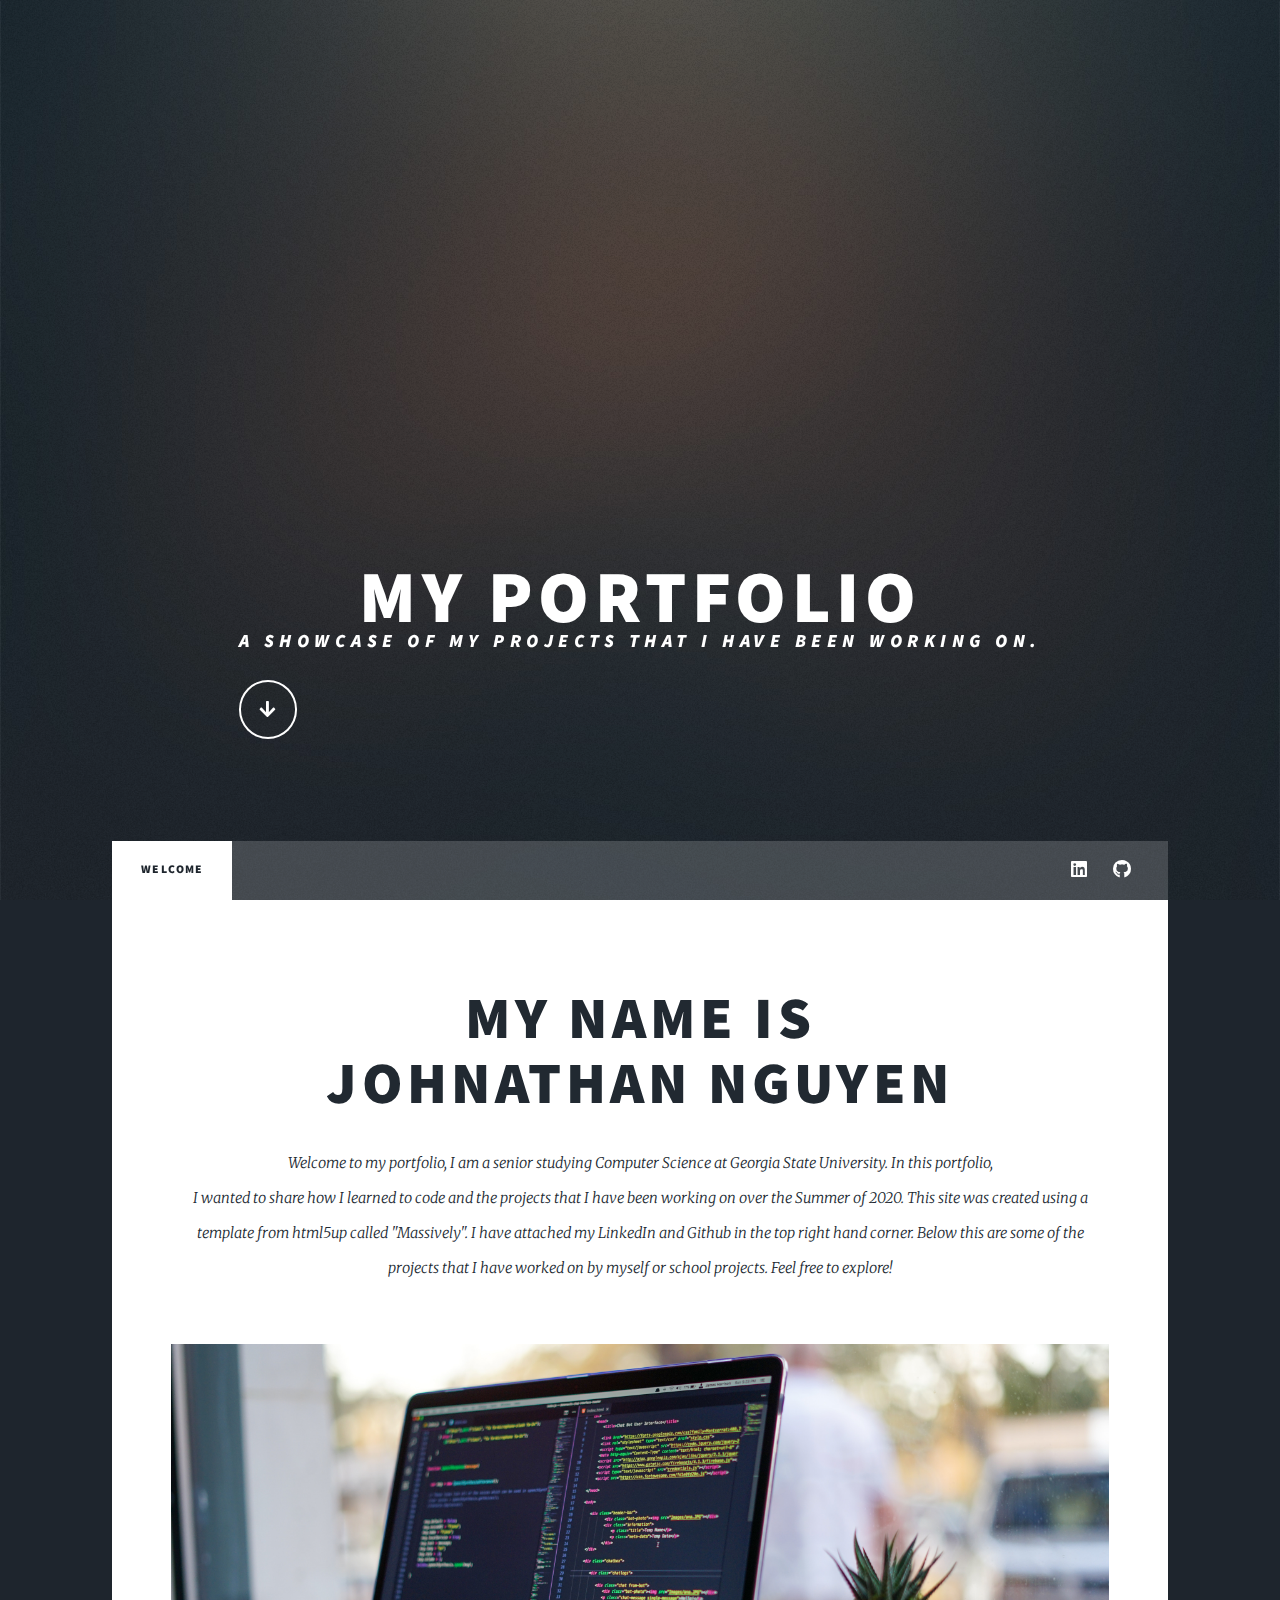
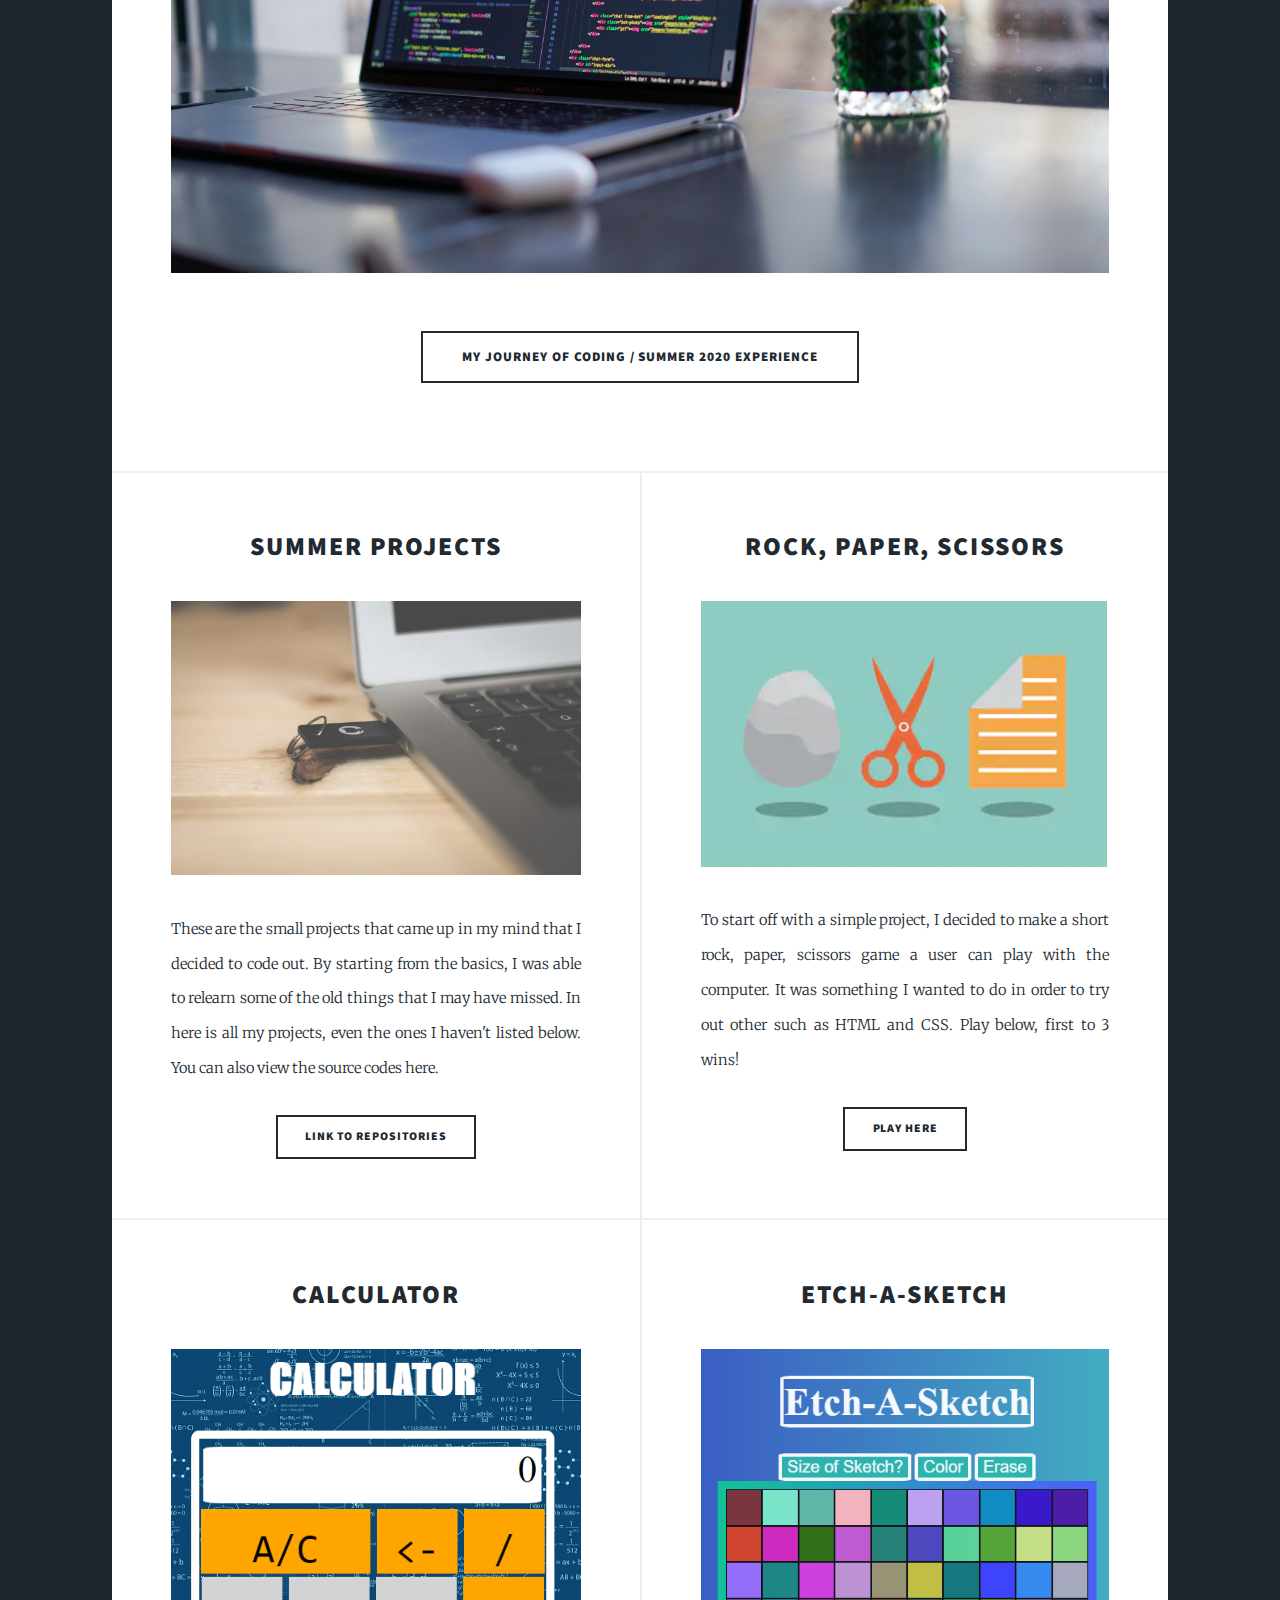
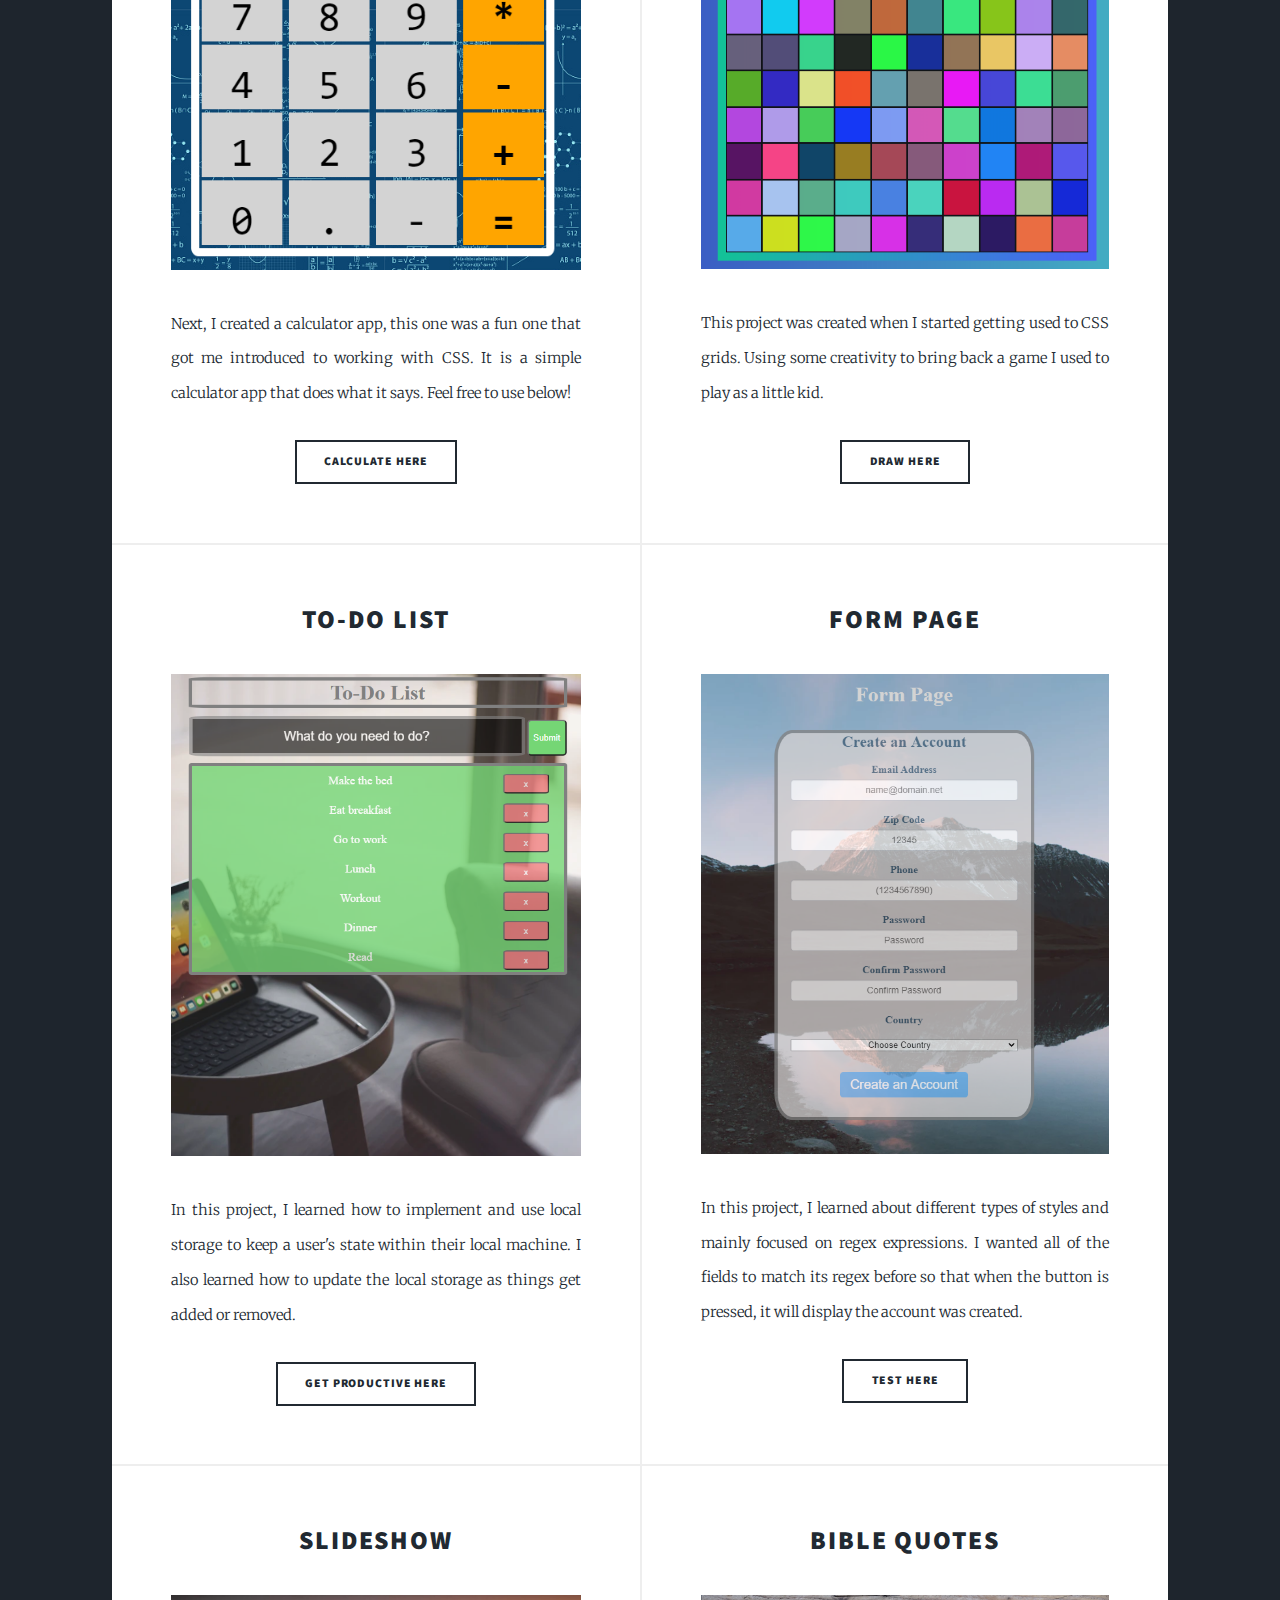
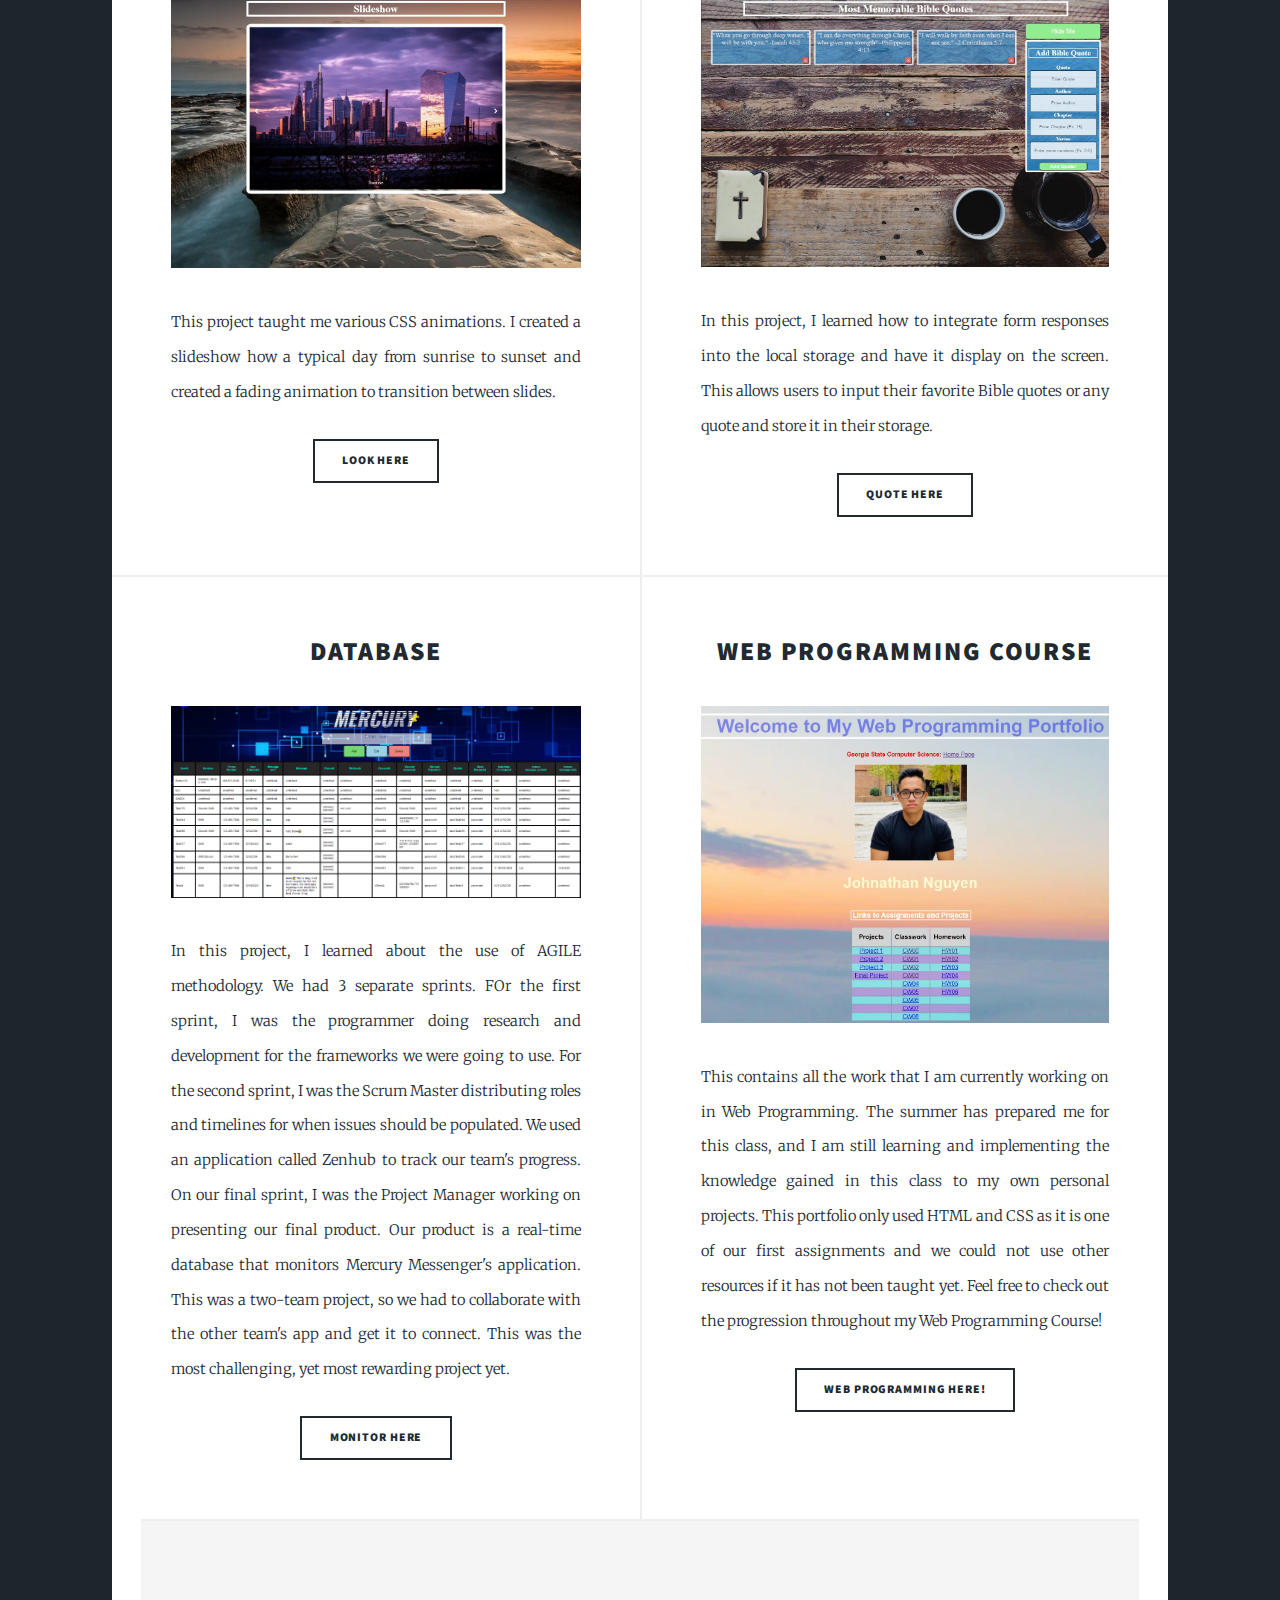
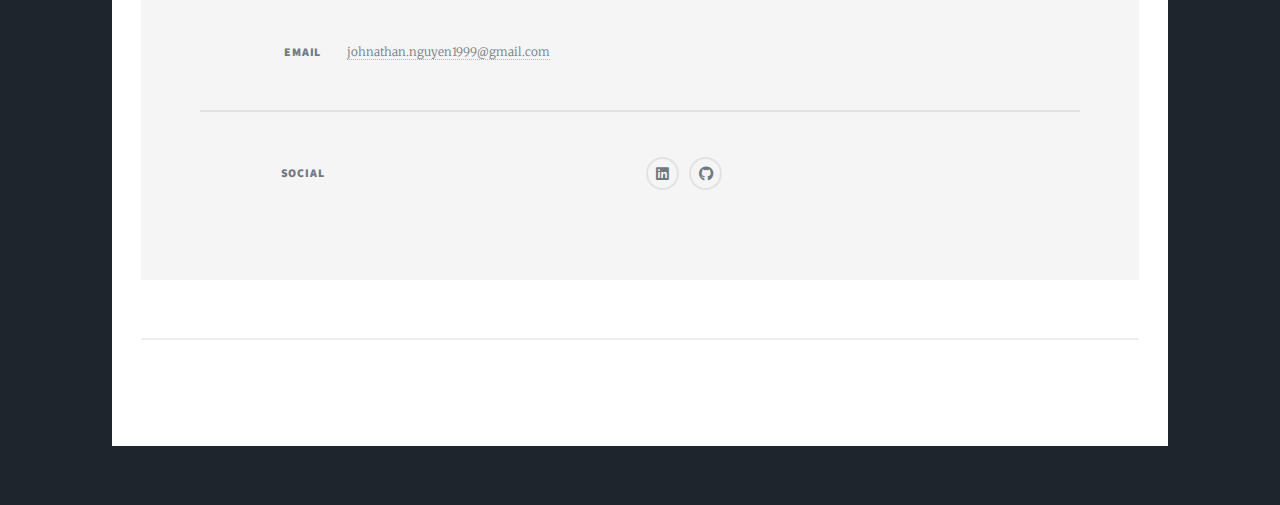
<file: index.html>
<!DOCTYPE HTML>
<!--
	Massively by HTML5 UP
	html5up.net | @ajlkn
	Free for personal and commercial use under the CCA 3.0 license (html5up.net/license)
-->
<html>
	<head>
		<title>Johnathan Nguyen's Portfolio</title>
		<meta name="viewport" content="width=device-width, initial-scale=1, user-scalable=no" />
		<link rel="stylesheet" href="assets/css/main.css" />
		<noscript><link rel="stylesheet" href="assets/css/noscript.css" /></noscript>
	</head>
	<body class="is-preload">
		<!-- Wrapper -->
			<div id="wrapper" class="fade-in">
				<!-- Intro -->
					<div id="intro">
						<h1>My Portfolio<br</h1>
						<p>A showcase of my projects that I have been working on.</p>
						<ul class="actions">
							<li><a href="#header" class="button icon solid solo fa-arrow-down scrolly">Continue</a></li>
						</ul>
					</div>

				<!-- Header -->
					<header id="header">
						<a href="index.html" class="logo">Portfolio</a>
					</header>

				<!-- Nav -->
					<nav id="nav">
						<ul class="links">
							<li class="active"><a href="index.html">Welcome</a></li>
							
						</ul>
						<ul class="icons">
							<li><a href="https://www.linkedin.com/in/johnathan-nguyen-001768147" class="icon brands fa-linkedin"><span class="label">Twitter</span></a></li>
							<li><a href="https://github.com/jnguyen113" class="icon brands fa-github"><span class="label">GitHub</span></a></li>
						</ul>
					</nav>

				<!-- Main -->
					<div id="main">

						<!-- Featured Post -->
							<article class="post featured">
								<header class="major">
									<h2><a href="#">My Name is <br /> 
										Johnathan Nguyen</a></h2>
									<p>Welcome to my portfolio, I am a senior studying Computer Science
										at Georgia State University. In this portfolio, <br>
										I wanted to share how I learned to code and the projects 
										that I have been working on over the Summer of 2020. This site was created using
										a template from html5up called "Massively". I have attached my 
										LinkedIn and Github in the top right hand corner. Below this are some of the projects that 
										I have worked on by myself or school projects. Feel free to explore!</p>
								</header>
								<a href="#" class="image main"><img src="images/Coding.jpg" alt="" /></a>
								<ul class="actions special">
									<li><a href="journey.html" class="button large">My Journey of Coding / Summer 2020 Experience</a></li>
								</ul>
							</article>

						<!-- Posts -->
							<section class="posts">
								<article>
									<header>
										<h2><a href="#">Summer Projects</a></h2>
									</header>
									<a href="https://github.com/jnguyen113?tab=repositories" class="image fit"><img src="images/Github.jpg" alt="github" /></a>
									<p>These are the small projects that came up in my mind that I decided to code out. By starting from the basics, I was able to relearn some of the old things that I may have missed. In here is all my projects, even the ones I haven't listed below. You can also view the source codes here.</p>
									<ul class="actions special">
										<li><a href="https://github.com/jnguyen113?tab=repositories" class="button">Link to Repositories</a></li>
									</ul>
								</article>
								<article>
									<header>
										<h2><a href="#">Rock, Paper, Scissors<br />
										</a></h2>
									</header>
									<a href="https://jnguyen113.github.io/rps/" class="image fit"><img src="images/rps.png" alt="rockpaperscissors" /></a>
									<p>To start off with a simple project, I decided to make a short rock, paper, scissors game a user can play with the computer. It was something I wanted to do in order to try out other such as HTML and CSS. Play below, first to 3 wins!</p>
									<ul class="actions special">
										<li><a href="https://jnguyen113.github.io/rps/" class="button">Play Here</a></li>
									</ul>
								</article>
								<article>
									<header>
										<h2><a href="#">Calculator<br />
										</a></h2>
									</header>
									<a href="https://jnguyen113.github.io/Calculator/" class="image fit"><img src="images/calculator.png" alt="calculator" /></a>
									<p>Next, I created a calculator app, this one was a fun one that got me introduced to working with CSS. It is a simple calculator app that does what it says. Feel free to use below!</p>
									<ul class="actions special">
										<li><a href="https://jnguyen113.github.io/Calculator/" class="button">Calculate Here</a></li>
									</ul>
								</article>
								<article>
									<header>
										<h2><a href="#">Etch-A-Sketch<br />
										</a></h2>
									</header>
									<a href="https://jnguyen113.github.io/Sketch/" class="image fit"><img src="images/sketch.png" alt="sketch" /></a>
									<p>This project was created when I started getting used to CSS grids. Using some creativity to bring back a game I used to play as a little kid. </p>
									<ul class="actions special">
										<li><a href="https://jnguyen113.github.io/Sketch/" class="button">Draw Here</a></li>
									</ul>
								</article>
								<article>
									<header>
										<h2><a href="#">To-Do LIst<br />
										</a></h2>
									</header>
									<a href="https://jnguyen113.github.io/todo/" class="image fit"><img src="images/todo.png" alt="todo" /></a>
									<p>In this project, I learned how to implement and use local storage to keep a user's state within their local machine. I also learned how to update the local storage as things get added or removed.</p>
									<ul class="actions special">
										<li><a href="https://jnguyen113.github.io/todo/" class="button">Get Productive Here</a></li>
									</ul>
								</article>
								<article>
									<header>
										<h2><a href="#">Form Page<br />
										</a></h2>
									</header>
									<a href="https://jnguyen113.github.io/Form/" class="image fit"><img src="images/form.png" alt="forms" /></a>
									<p>In this project, I learned about different types of styles and mainly focused on regex expressions. I wanted all of the fields to match its regex before so that when the button is pressed, it will display the account was created.</p>
									<ul class="actions special">
										<li><a href="https://jnguyen113.github.io/Form/" class="button">Test Here</a></li>
									</ul>
								</article>
								<article>
									<header>
										<h2><a href="#">Slideshow<br />
										</a></h2>
									</header>
									<a href="https://jnguyen113.github.io/slideshow/" class="image fit"><img src="images/slideshow.jpg" alt="slideshow" /></a>
									<p>This project taught me various CSS animations. I created a slideshow how a typical day from sunrise to sunset and created a fading animation to transition between slides. </p>
									<ul class="actions special">
										<li><a href="https://jnguyen113.github.io/slideshow/" class="button">Look Here</a></li>
									</ul>
								</article>
								<article>
									<header>
										<h2><a href="#">Bible Quotes<br />
										</a></h2>
									</header>
									<a href="https://jnguyen113.github.io/Quotes/" class="image fit"><img src="images/quotes.jpg" alt="quotes" /></a>
									<p>In this project, I learned how to integrate form responses into the local storage and have it display on the screen. This allows users to input their favorite Bible quotes or any quote and store it in their storage.</p>
									<ul class="actions special">
										<li><a href="https://jnguyen113.github.io/Quotes/" class="button">Quote Here</a></li>
									</ul>
								</article>
								<article>
									<header>
										<h2><a href="#">Database<br />
										</a></h2>
									</header>
									<a href="https://test-firestore-database.web.app/" class="image fit"><img src="images/firestore.png" alt="Firestore Database" /></a>
									<p>In this project, I learned about the use of AGILE methodology. We had 3 separate sprints. FOr the first sprint, I was the programmer doing research and development for the frameworks we were going to use. For the second sprint, I was the 
										Scrum Master distributing roles and timelines for when issues should be populated. We used an application called Zenhub to track our team's progress. On our final sprint, I was the Project Manager working on presenting our final product. 
										Our product is a real-time database that monitors Mercury Messenger's application. This was a two-team project, so we had to collaborate with the other team's app and get it to connect. This was the most challenging, yet most rewarding 
										project yet. 
									</p>
									<ul class="actions special">
										<li><a href="https://jnguyen113.github.io/Quotes/" class="button">Monitor Here</a></li>
									</ul>
								</article>
								<article>
									<header>
										<h2><a href="#">Web Programming Course<br />
										</a></h2>
									</header>
									<a href="https://codd.cs.gsu.edu/~jnguyen113/home.html/" class="image fit"><img src="images/WPhome.jpg" alt="Web Programming Home" /></a>
									<p>This contains all the work that I am currently working on in Web Programming. The summer has prepared me for this class, and I am still learning and implementing
										the knowledge gained in this class to my own personal projects. This portfolio only used HTML and CSS as it is one of our first assignments and we could not use 
										other resources if it has not been taught yet. Feel free to check out the progression throughout my Web Programming Course!
									</p>
									<ul class="actions special">
										<li><a href="https://jnguyen113.github.io/Quotes/" class="button">Web Programming Here!</a></li>
									</ul>
								</article>
							</section>

						
					<footer id="footer">
						<section class="split contact">
							<section>
								<h3>Email</h3>
								<p><a href="#">johnathan.nguyen1999@gmail.com</a></p>
							</section>
							<section>
								<h3>Social</h3>
								<ul class="icons alt">
									<li><a href="https://www.linkedin.com/in/johnathan-nguyen-001768147" class="icon brands alt fa-linkedin"><span class="label">LinkedIn</span></a></li>
									<li><a href="https://github.com/jnguyen113" class="icon brands alt fa-github"><span class="label">GitHub</span></a></li>
								</ul>
							</section>
						</section>
					</footer>

				<!-- Copyright -->
					<div id="copyright">
						<ul><li>&copy; Untitled</li><li>Design: <a href="https://html5up.net">HTML5 UP</a></li></ul>
					</div>

			</div>

		<!-- Scripts -->
			<script src="assets/js/jquery.min.js"></script>
			<script src="assets/js/jquery.scrollex.min.js"></script>
			<script src="assets/js/jquery.scrolly.min.js"></script>
			<script src="assets/js/browser.min.js"></script>
			<script src="assets/js/breakpoints.min.js"></script>
			<script src="assets/js/util.js"></script>
			<script src="assets/js/main.js"></script>

	</body>
</html>
</file>
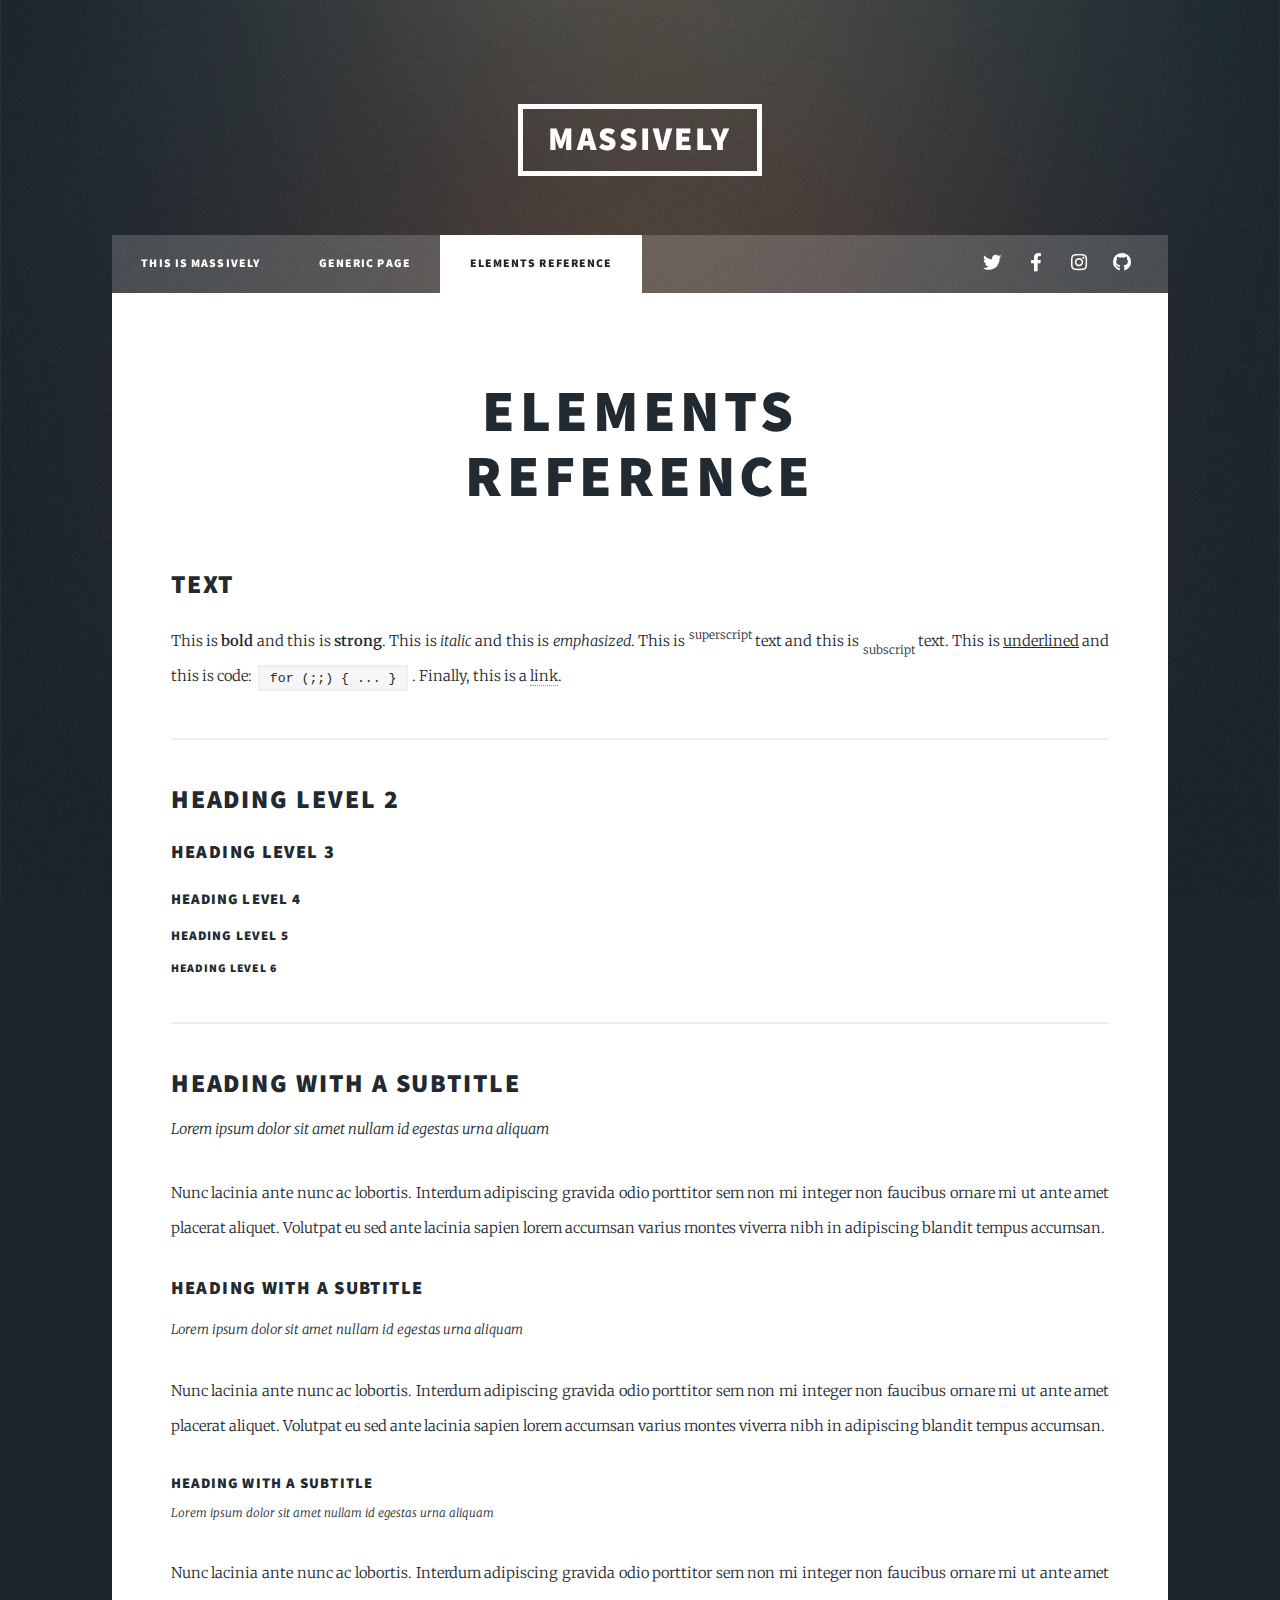
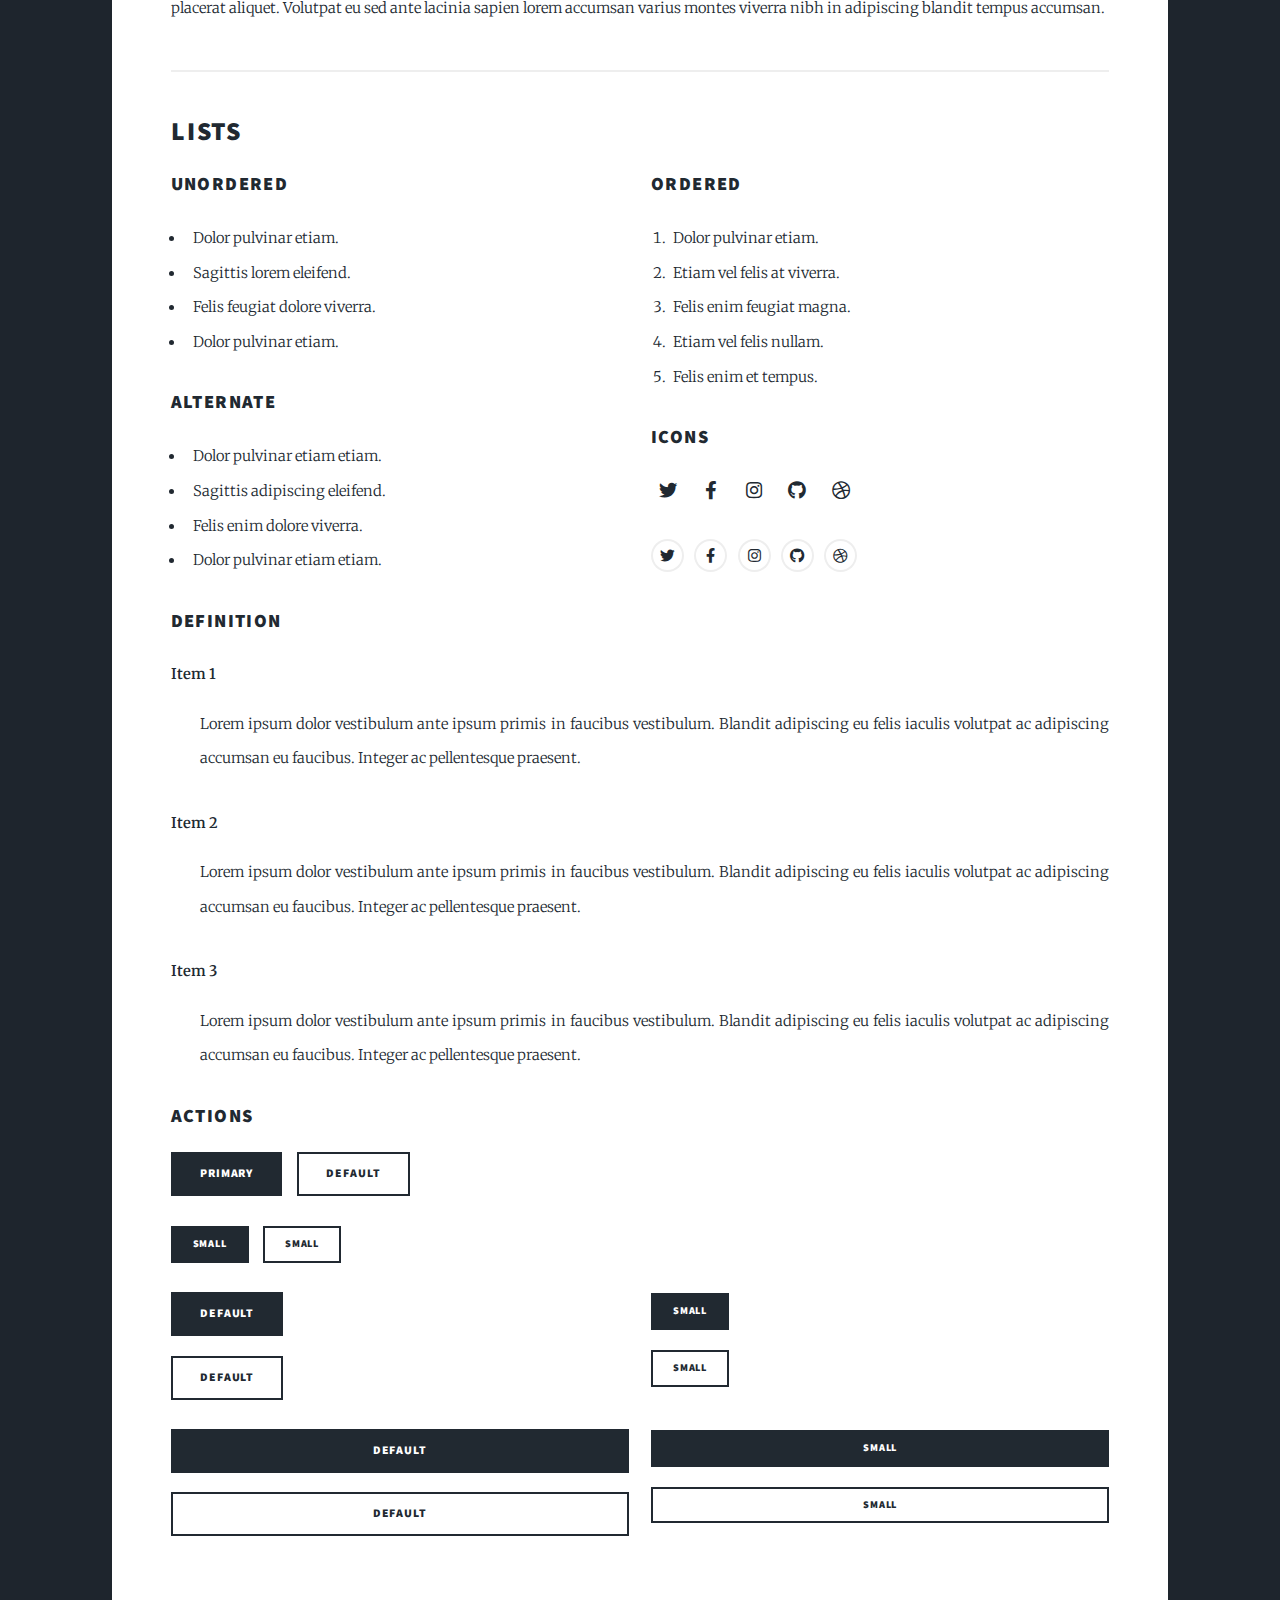
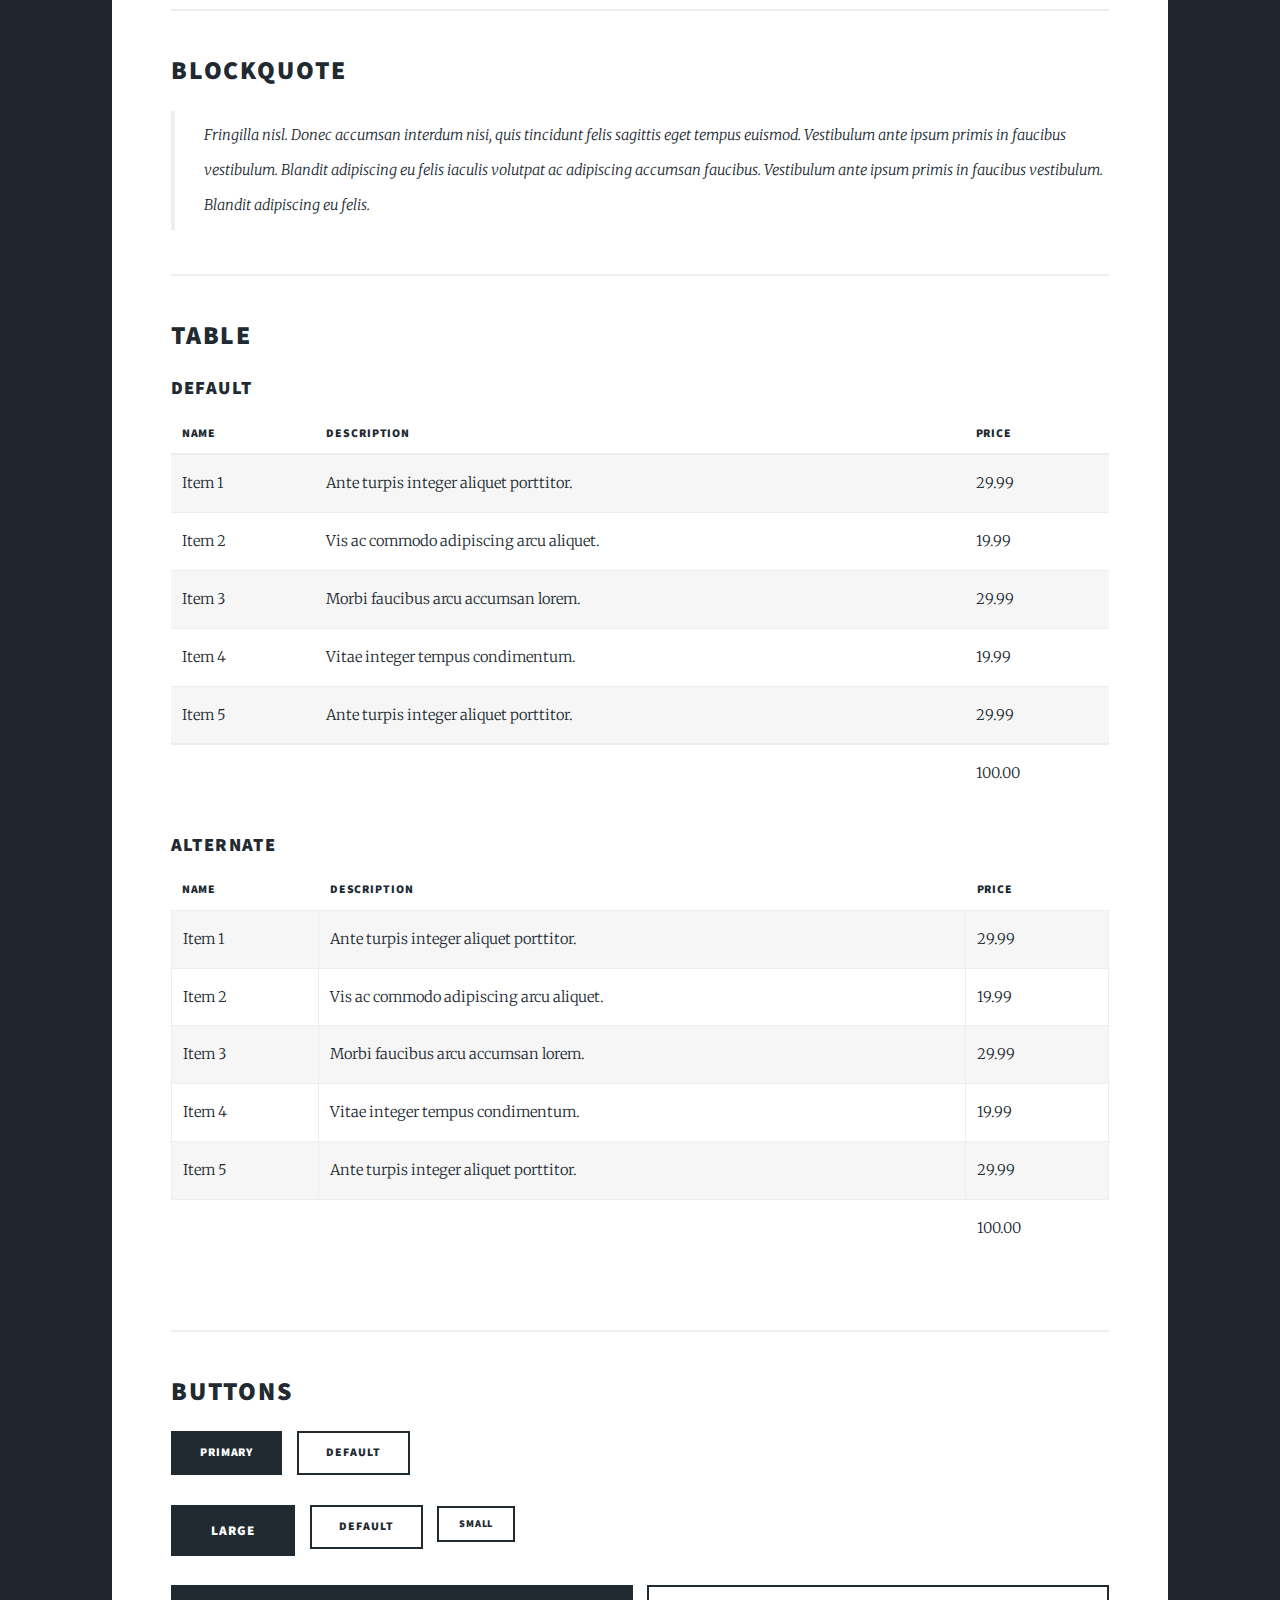
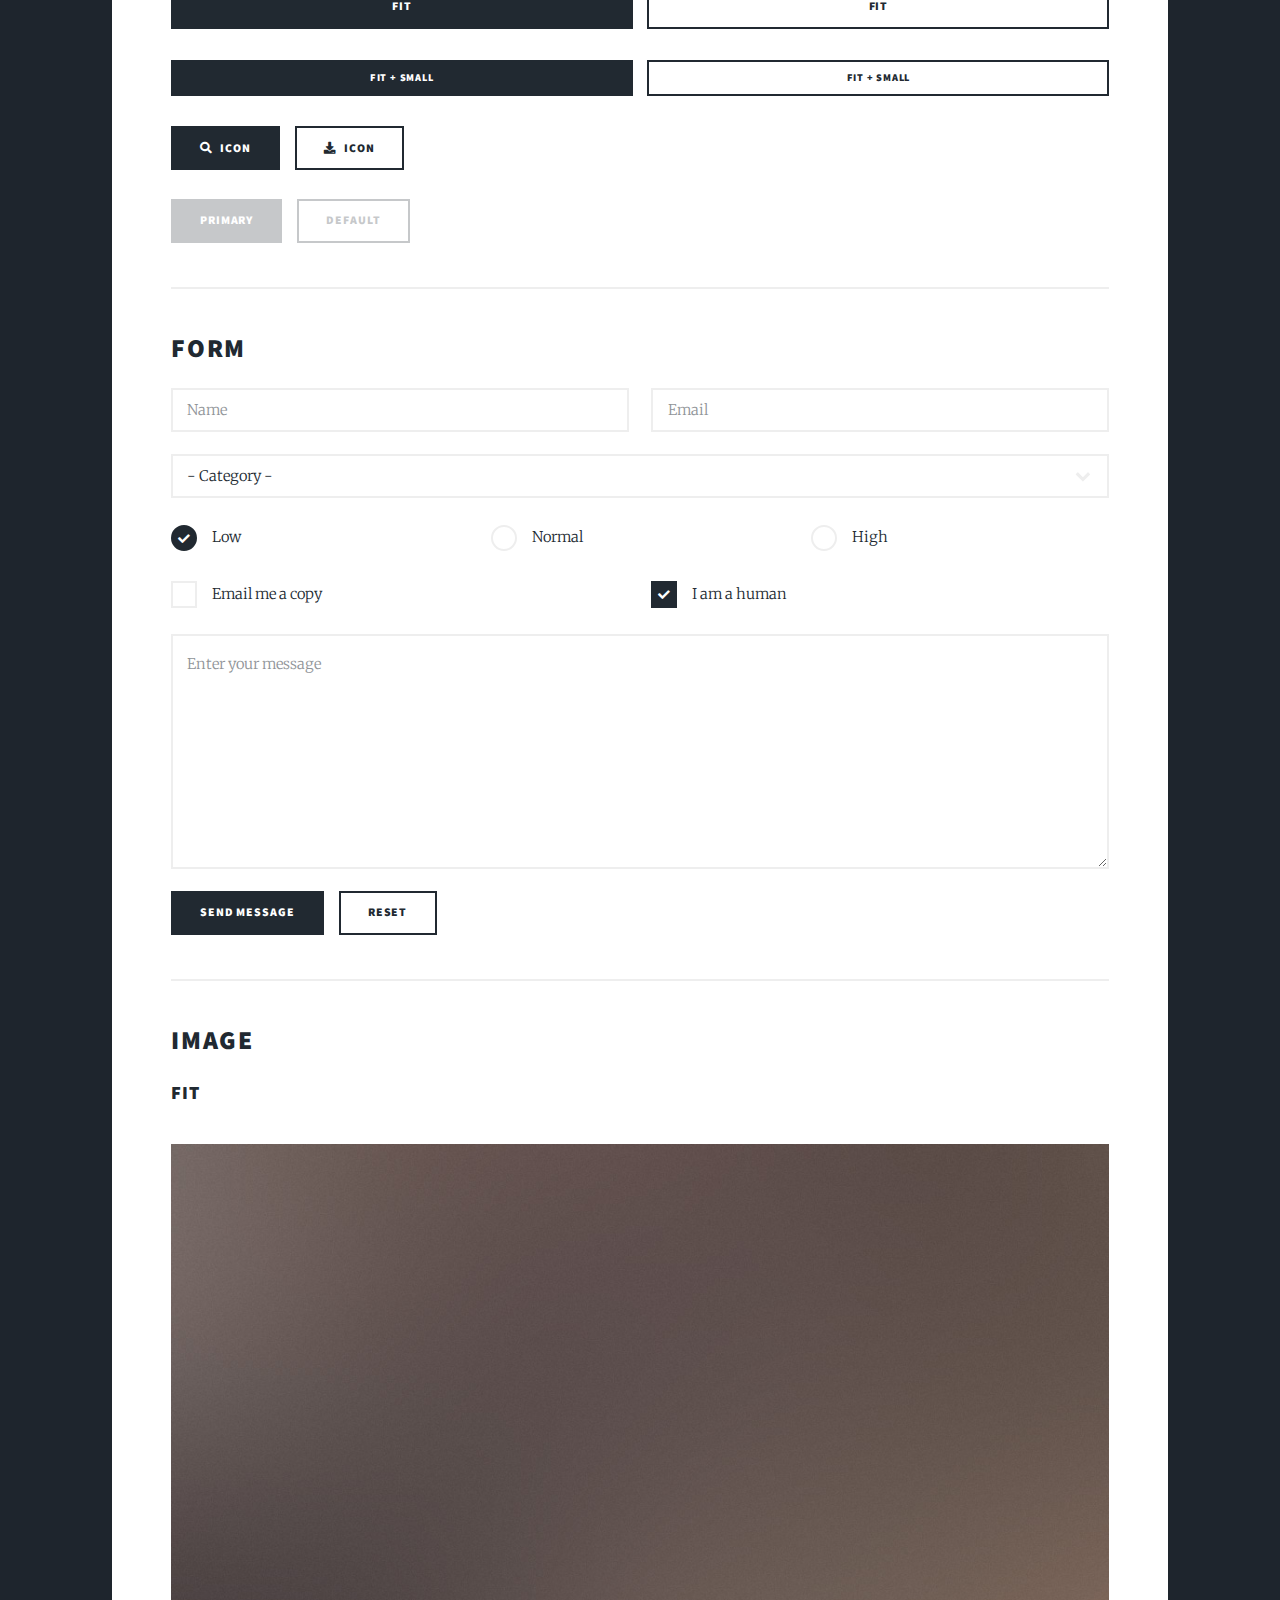
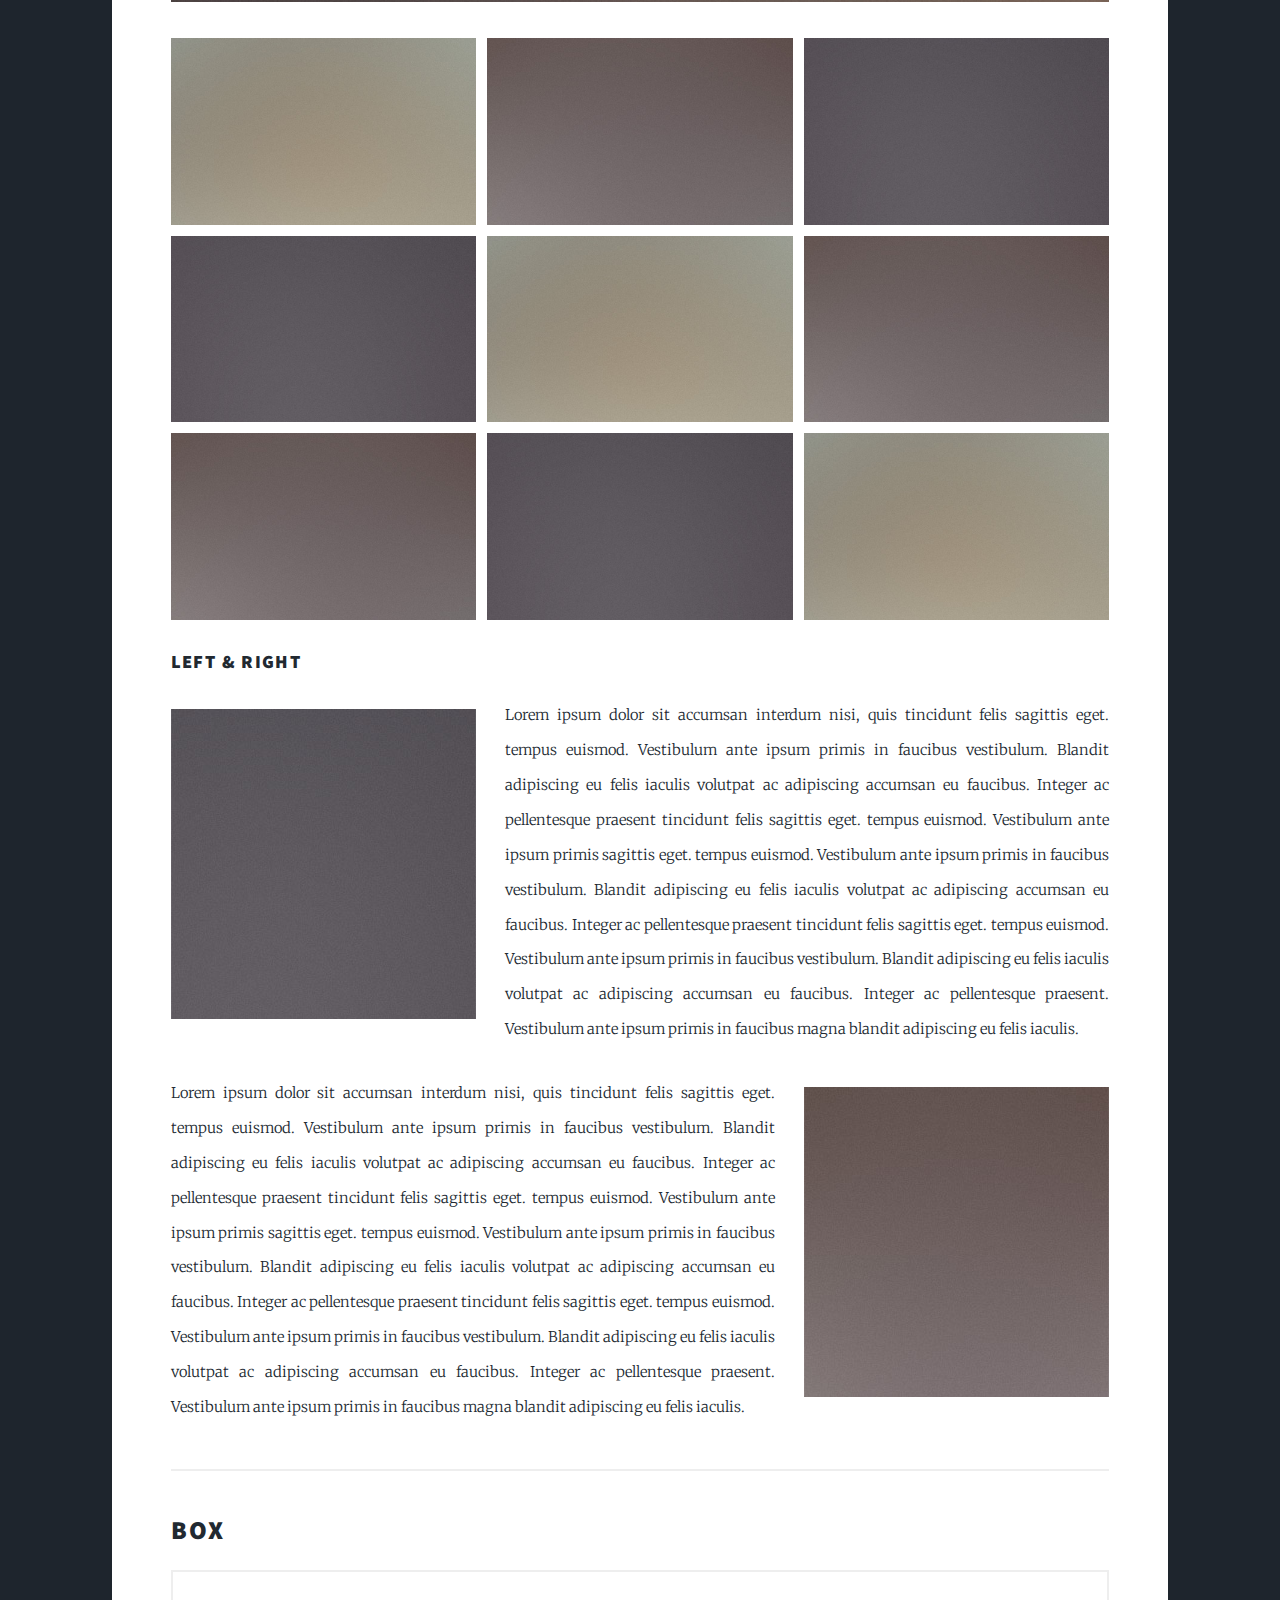
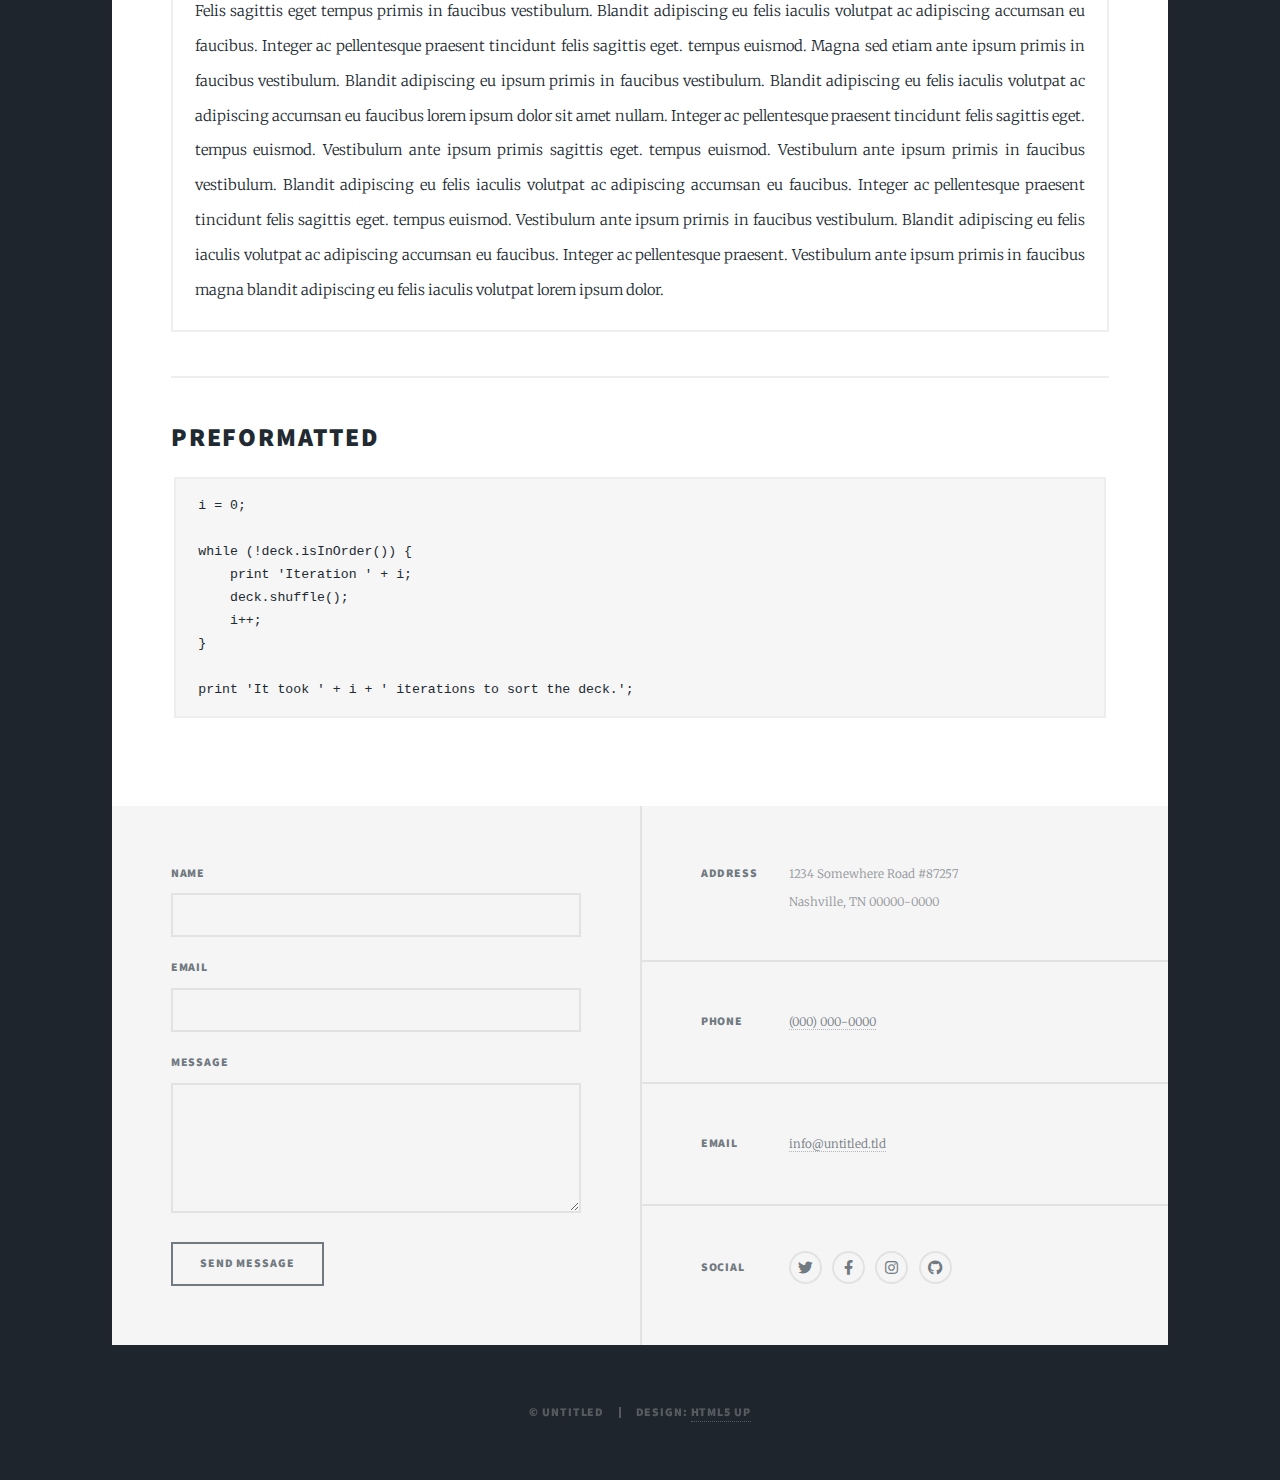
<file: elements.html>
<!DOCTYPE HTML>
<!--
	Massively by HTML5 UP
	html5up.net | @ajlkn
	Free for personal and commercial use under the CCA 3.0 license (html5up.net/license)
-->
<html>
	<head>
		<title>Elements Reference - Massively by HTML5 UP</title>
		<meta charset="utf-8" />
		<meta name="viewport" content="width=device-width, initial-scale=1, user-scalable=no" />
		<link rel="stylesheet" href="assets/css/main.css" />
		<noscript><link rel="stylesheet" href="assets/css/noscript.css" /></noscript>
	</head>
	<body class="is-preload">

		<!-- Wrapper -->
			<div id="wrapper">

				<!-- Header -->
					<header id="header">
						<a href="index.html" class="logo">Massively</a>
					</header>

				<!-- Nav -->
					<nav id="nav">
						<ul class="links">
							<li><a href="index.html">This is Massively</a></li>
							<li><a href="generic.html">Generic Page</a></li>
							<li class="active"><a href="elements.html">Elements Reference</a></li>
						</ul>
						<ul class="icons">
							<li><a href="#" class="icon brands fa-twitter"><span class="label">Twitter</span></a></li>
							<li><a href="#" class="icon brands fa-facebook-f"><span class="label">Facebook</span></a></li>
							<li><a href="#" class="icon brands fa-instagram"><span class="label">Instagram</span></a></li>
							<li><a href="#" class="icon brands fa-github"><span class="label">GitHub</span></a></li>
						</ul>
					</nav>

				<!-- Main -->
					<div id="main">

						<!-- Post -->
							<section class="post">
								<header class="major">
									<h1>Elements<br />
									Reference</h1>
								</header>

								<!-- Text stuff -->
									<h2>Text</h2>
									<p>This is <b>bold</b> and this is <strong>strong</strong>. This is <i>italic</i> and this is <em>emphasized</em>.
									This is <sup>superscript</sup> text and this is <sub>subscript</sub> text.
									This is <u>underlined</u> and this is code: <code>for (;;) { ... }</code>.
									Finally, this is a <a href="#">link</a>.</p>
									<hr />
									<h2>Heading Level 2</h2>
									<h3>Heading Level 3</h3>
									<h4>Heading Level 4</h4>
									<h5>Heading Level 5</h5>
									<h6>Heading Level 6</h6>
									<hr />
									<header>
										<h2>Heading with a Subtitle</h2>
										<p>Lorem ipsum dolor sit amet nullam id egestas urna aliquam</p>
									</header>
									<p>Nunc lacinia ante nunc ac lobortis. Interdum adipiscing gravida odio porttitor sem non mi integer non faucibus ornare mi ut ante amet placerat aliquet. Volutpat eu sed ante lacinia sapien lorem accumsan varius montes viverra nibh in adipiscing blandit tempus accumsan.</p>
									<header>
										<h3>Heading with a Subtitle</h3>
										<p>Lorem ipsum dolor sit amet nullam id egestas urna aliquam</p>
									</header>
									<p>Nunc lacinia ante nunc ac lobortis. Interdum adipiscing gravida odio porttitor sem non mi integer non faucibus ornare mi ut ante amet placerat aliquet. Volutpat eu sed ante lacinia sapien lorem accumsan varius montes viverra nibh in adipiscing blandit tempus accumsan.</p>
									<header>
										<h4>Heading with a Subtitle</h4>
										<p>Lorem ipsum dolor sit amet nullam id egestas urna aliquam</p>
									</header>
									<p>Nunc lacinia ante nunc ac lobortis. Interdum adipiscing gravida odio porttitor sem non mi integer non faucibus ornare mi ut ante amet placerat aliquet. Volutpat eu sed ante lacinia sapien lorem accumsan varius montes viverra nibh in adipiscing blandit tempus accumsan.</p>

									<hr />

								<!-- Lists -->
									<h2>Lists</h2>
									<div class="row">
										<div class="col-6 col-12-small">

											<h3>Unordered</h3>
											<ul>
												<li>Dolor pulvinar etiam.</li>
												<li>Sagittis lorem eleifend.</li>
												<li>Felis feugiat dolore viverra.</li>
												<li>Dolor pulvinar etiam.</li>
											</ul>

											<h3>Alternate</h3>
											<ul class="alt">
												<li>Dolor pulvinar etiam etiam.</li>
												<li>Sagittis adipiscing eleifend.</li>
												<li>Felis enim dolore viverra.</li>
												<li>Dolor pulvinar etiam etiam.</li>
											</ul>

										</div>
										<div class="col-6 col-12-small">

											<h3>Ordered</h3>
											<ol>
												<li>Dolor pulvinar etiam.</li>
												<li>Etiam vel felis at viverra.</li>
												<li>Felis enim feugiat magna.</li>
												<li>Etiam vel felis nullam.</li>
												<li>Felis enim et tempus.</li>
											</ol>

											<h3>Icons</h3>
											<ul class="icons">
												<li><a href="#" class="icon brands fa-twitter"><span class="label">Twitter</span></a></li>
												<li><a href="#" class="icon brands fa-facebook-f"><span class="label">Facebook</span></a></li>
												<li><a href="#" class="icon brands fa-instagram"><span class="label">Instagram</span></a></li>
												<li><a href="#" class="icon brands fa-github"><span class="label">Github</span></a></li>
												<li><a href="#" class="icon brands fa-dribbble"><span class="label">Dribbble</span></a></li>
											</ul>
											<ul class="icons alt">
												<li><a href="#" class="icon brands alt fa-twitter"><span class="label">Twitter</span></a></li>
												<li><a href="#" class="icon brands alt fa-facebook-f"><span class="label">Facebook</span></a></li>
												<li><a href="#" class="icon brands alt fa-instagram"><span class="label">Instagram</span></a></li>
												<li><a href="#" class="icon brands alt fa-github"><span class="label">Github</span></a></li>
												<li><a href="#" class="icon brands alt fa-dribbble"><span class="label">Dribbble</span></a></li>
											</ul>

										</div>
									</div>
									<h3>Definition</h3>
									<dl>
										<dt>Item 1</dt>
										<dd>
											<p>Lorem ipsum dolor vestibulum ante ipsum primis in faucibus vestibulum. Blandit adipiscing eu felis iaculis volutpat ac adipiscing accumsan eu faucibus. Integer ac pellentesque praesent.</p>
										</dd>
										<dt>Item 2</dt>
										<dd>
											<p>Lorem ipsum dolor vestibulum ante ipsum primis in faucibus vestibulum. Blandit adipiscing eu felis iaculis volutpat ac adipiscing accumsan eu faucibus. Integer ac pellentesque praesent.</p>
										</dd>
										<dt>Item 3</dt>
										<dd>
											<p>Lorem ipsum dolor vestibulum ante ipsum primis in faucibus vestibulum. Blandit adipiscing eu felis iaculis volutpat ac adipiscing accumsan eu faucibus. Integer ac pellentesque praesent.</p>
										</dd>
									</dl>

									<h3>Actions</h3>
									<ul class="actions">
										<li><a href="#" class="button primary">Primary</a></li>
										<li><a href="#" class="button">Default</a></li>
									</ul>
									<ul class="actions small">
										<li><a href="#" class="button primary small">Small</a></li>
										<li><a href="#" class="button small">Small</a></li>
									</ul>
									<div class="row">
										<div class="col-6 col-12-small">
											<ul class="actions stacked">
												<li><a href="#" class="button primary">Default</a></li>
												<li><a href="#" class="button">Default</a></li>
											</ul>
										</div>
										<div class="col-6 col-12-small">
											<ul class="actions stacked">
												<li><a href="#" class="button primary small">Small</a></li>
												<li><a href="#" class="button small">Small</a></li>
											</ul>
										</div>
									</div>
									<div class="row">
										<div class="col-6 col-12-small">
											<ul class="actions stacked">
												<li><a href="#" class="button primary fit">Default</a></li>
												<li><a href="#" class="button fit">Default</a></li>
											</ul>
										</div>
										<div class="col-6 col-12-small">
											<ul class="actions stacked">
												<li><a href="#" class="button primary small fit">Small</a></li>
												<li><a href="#" class="button small fit">Small</a></li>
											</ul>
										</div>
									</div>

									<hr />

								<!-- Blockquote -->
									<h2>Blockquote</h2>
									<blockquote>Fringilla nisl. Donec accumsan interdum nisi, quis tincidunt felis sagittis eget tempus euismod. Vestibulum ante ipsum primis in faucibus vestibulum. Blandit adipiscing eu felis iaculis volutpat ac adipiscing accumsan faucibus. Vestibulum ante ipsum primis in faucibus vestibulum. Blandit adipiscing eu felis.</blockquote>

									<hr />

								<!-- Table -->
									<h2>Table</h2>

									<h3>Default</h3>
									<div class="table-wrapper">
										<table>
											<thead>
												<tr>
													<th>Name</th>
													<th>Description</th>
													<th>Price</th>
												</tr>
											</thead>
											<tbody>
												<tr>
													<td>Item 1</td>
													<td>Ante turpis integer aliquet porttitor.</td>
													<td>29.99</td>
												</tr>
												<tr>
													<td>Item 2</td>
													<td>Vis ac commodo adipiscing arcu aliquet.</td>
													<td>19.99</td>
												</tr>
												<tr>
													<td>Item 3</td>
													<td> Morbi faucibus arcu accumsan lorem.</td>
													<td>29.99</td>
												</tr>
												<tr>
													<td>Item 4</td>
													<td>Vitae integer tempus condimentum.</td>
													<td>19.99</td>
												</tr>
												<tr>
													<td>Item 5</td>
													<td>Ante turpis integer aliquet porttitor.</td>
													<td>29.99</td>
												</tr>
											</tbody>
											<tfoot>
												<tr>
													<td colspan="2"></td>
													<td>100.00</td>
												</tr>
											</tfoot>
										</table>
									</div>

									<h3>Alternate</h3>
									<div class="table-wrapper">
										<table class="alt">
											<thead>
												<tr>
													<th>Name</th>
													<th>Description</th>
													<th>Price</th>
												</tr>
											</thead>
											<tbody>
												<tr>
													<td>Item 1</td>
													<td>Ante turpis integer aliquet porttitor.</td>
													<td>29.99</td>
												</tr>
												<tr>
													<td>Item 2</td>
													<td>Vis ac commodo adipiscing arcu aliquet.</td>
													<td>19.99</td>
												</tr>
												<tr>
													<td>Item 3</td>
													<td> Morbi faucibus arcu accumsan lorem.</td>
													<td>29.99</td>
												</tr>
												<tr>
													<td>Item 4</td>
													<td>Vitae integer tempus condimentum.</td>
													<td>19.99</td>
												</tr>
												<tr>
													<td>Item 5</td>
													<td>Ante turpis integer aliquet porttitor.</td>
													<td>29.99</td>
												</tr>
											</tbody>
											<tfoot>
												<tr>
													<td colspan="2"></td>
													<td>100.00</td>
												</tr>
											</tfoot>
										</table>
									</div>

									<hr />

								<!-- Buttons -->
									<h2>Buttons</h2>
									<ul class="actions">
										<li><a href="#" class="button primary">Primary</a></li>
										<li><a href="#" class="button">Default</a></li>
									</ul>
									<ul class="actions">
										<li><a href="#" class="button primary large">Large</a></li>
										<li><a href="#" class="button">Default</a></li>
										<li><a href="#" class="button small">Small</a></li>
									</ul>
									<ul class="actions fit">
										<li><a href="#" class="button primary fit">Fit</a></li>
										<li><a href="#" class="button fit">Fit</a></li>
									</ul>
									<ul class="actions fit small">
										<li><a href="#" class="button primary fit small">Fit + Small</a></li>
										<li><a href="#" class="button fit small">Fit + Small</a></li>
									</ul>
									<ul class="actions">
										<li><a href="#" class="button primary icon solid fa-search">Icon</a></li>
										<li><a href="#" class="button icon solid fa-download">Icon</a></li>
									</ul>
									<ul class="actions">
										<li><span class="button primary disabled">Primary</span></li>
										<li><span class="button disabled">Default</span></li>
									</ul>

									<hr />

								<!-- Form -->
									<h2>Form</h2>

									<form method="post" action="#">
										<div class="row gtr-uniform">
											<div class="col-6 col-12-xsmall">
												<input type="text" name="demo-name" id="demo-name" value="" placeholder="Name" />
											</div>
											<div class="col-6 col-12-xsmall">
												<input type="email" name="demo-email" id="demo-email" value="" placeholder="Email" />
											</div>
											<!-- Break -->
											<div class="col-12">
												<select name="demo-category" id="demo-category">
													<option value="">- Category -</option>
													<option value="1">Manufacturing</option>
													<option value="1">Shipping</option>
													<option value="1">Administration</option>
													<option value="1">Human Resources</option>
												</select>
											</div>
											<!-- Break -->
											<div class="col-4 col-12-small">
												<input type="radio" id="demo-priority-low" name="demo-priority" checked>
												<label for="demo-priority-low">Low</label>
											</div>
											<div class="col-4 col-12-small">
												<input type="radio" id="demo-priority-normal" name="demo-priority">
												<label for="demo-priority-normal">Normal</label>
											</div>
											<div class="col-4 col-12-small">
												<input type="radio" id="demo-priority-high" name="demo-priority">
												<label for="demo-priority-high">High</label>
											</div>
											<!-- Break -->
											<div class="col-6 col-12-small">
												<input type="checkbox" id="demo-copy" name="demo-copy">
												<label for="demo-copy">Email me a copy</label>
											</div>
											<div class="col-6 col-12-small">
												<input type="checkbox" id="demo-human" name="demo-human" checked>
												<label for="demo-human">I am a human</label>
											</div>
											<!-- Break -->
											<div class="col-12">
												<textarea name="demo-message" id="demo-message" placeholder="Enter your message" rows="6"></textarea>
											</div>
											<!-- Break -->
											<div class="col-12">
												<ul class="actions">
													<li><input type="submit" value="Send Message" class="primary" /></li>
													<li><input type="reset" value="Reset" /></li>
												</ul>
											</div>
										</div>
									</form>

									<hr />

								<!-- Image -->
									<h2>Image</h2>

									<h3>Fit</h3>
									<span class="image fit"><img src="images/pic01.jpg" alt="" /></span>
									<div class="box alt">
										<div class="row gtr-50 gtr-uniform">
											<div class="col-4"><span class="image fit"><img src="images/pic02.jpg" alt="" /></span></div>
											<div class="col-4"><span class="image fit"><img src="images/pic03.jpg" alt="" /></span></div>
											<div class="col-4"><span class="image fit"><img src="images/pic04.jpg" alt="" /></span></div>
											<!-- Break -->
											<div class="col-4"><span class="image fit"><img src="images/pic04.jpg" alt="" /></span></div>
											<div class="col-4"><span class="image fit"><img src="images/pic02.jpg" alt="" /></span></div>
											<div class="col-4"><span class="image fit"><img src="images/pic03.jpg" alt="" /></span></div>
											<!-- Break -->
											<div class="col-4"><span class="image fit"><img src="images/pic03.jpg" alt="" /></span></div>
											<div class="col-4"><span class="image fit"><img src="images/pic04.jpg" alt="" /></span></div>
											<div class="col-4"><span class="image fit"><img src="images/pic02.jpg" alt="" /></span></div>
										</div>
									</div>

									<h3>Left &amp; Right</h3>
									<p><span class="image left"><img src="images/pic08.jpg" alt="" /></span>Lorem ipsum dolor sit accumsan interdum nisi, quis tincidunt felis sagittis eget. tempus euismod. Vestibulum ante ipsum primis in faucibus vestibulum. Blandit adipiscing eu felis iaculis volutpat ac adipiscing accumsan eu faucibus. Integer ac pellentesque praesent tincidunt felis sagittis eget. tempus euismod. Vestibulum ante ipsum primis sagittis eget. tempus euismod. Vestibulum ante ipsum primis in faucibus vestibulum. Blandit adipiscing eu felis iaculis volutpat ac adipiscing accumsan eu faucibus. Integer ac pellentesque praesent tincidunt felis sagittis eget. tempus euismod. Vestibulum ante ipsum primis in faucibus vestibulum. Blandit adipiscing eu felis iaculis volutpat ac adipiscing accumsan eu faucibus. Integer ac pellentesque praesent. Vestibulum ante ipsum primis in faucibus magna blandit adipiscing eu felis iaculis.</p>
									<p><span class="image right"><img src="images/pic09.jpg" alt="" /></span>Lorem ipsum dolor sit accumsan interdum nisi, quis tincidunt felis sagittis eget. tempus euismod. Vestibulum ante ipsum primis in faucibus vestibulum. Blandit adipiscing eu felis iaculis volutpat ac adipiscing accumsan eu faucibus. Integer ac pellentesque praesent tincidunt felis sagittis eget. tempus euismod. Vestibulum ante ipsum primis sagittis eget. tempus euismod. Vestibulum ante ipsum primis in faucibus vestibulum. Blandit adipiscing eu felis iaculis volutpat ac adipiscing accumsan eu faucibus. Integer ac pellentesque praesent tincidunt felis sagittis eget. tempus euismod. Vestibulum ante ipsum primis in faucibus vestibulum. Blandit adipiscing eu felis iaculis volutpat ac adipiscing accumsan eu faucibus. Integer ac pellentesque praesent. Vestibulum ante ipsum primis in faucibus magna blandit adipiscing eu felis iaculis.</p>

									<hr />

								<!-- Box -->
									<h2>Box</h2>
									<div class="box">
										<p>Felis sagittis eget tempus primis in faucibus vestibulum. Blandit adipiscing eu felis iaculis volutpat ac adipiscing accumsan eu faucibus. Integer ac pellentesque praesent tincidunt felis sagittis eget. tempus euismod. Magna sed etiam ante ipsum primis in faucibus vestibulum. Blandit adipiscing eu ipsum primis in faucibus vestibulum. Blandit adipiscing eu felis iaculis volutpat ac adipiscing accumsan eu faucibus lorem ipsum dolor sit amet nullam. Integer ac pellentesque praesent tincidunt felis sagittis eget. tempus euismod. Vestibulum ante ipsum primis sagittis eget. tempus euismod. Vestibulum ante ipsum primis in faucibus vestibulum. Blandit adipiscing eu felis iaculis volutpat ac adipiscing accumsan eu faucibus. Integer ac pellentesque praesent tincidunt felis sagittis eget. tempus euismod. Vestibulum ante ipsum primis in faucibus vestibulum. Blandit adipiscing eu felis iaculis volutpat ac adipiscing accumsan eu faucibus. Integer ac pellentesque praesent. Vestibulum ante ipsum primis in faucibus magna blandit adipiscing eu felis iaculis volutpat lorem ipsum dolor.</p>
									</div>

									<hr />

								<!-- Preformatted Code -->
									<h2>Preformatted</h2>
									<pre><code>i = 0;

while (!deck.isInOrder()) {
    print 'Iteration ' + i;
    deck.shuffle();
    i++;
}

print 'It took ' + i + ' iterations to sort the deck.';
</code></pre>

							</section>

					</div>

				<!-- Footer -->
					<footer id="footer">
						<section>
							<form method="post" action="#">
								<div class="fields">
									<div class="field">
										<label for="name">Name</label>
										<input type="text" name="name" id="name" />
									</div>
									<div class="field">
										<label for="email">Email</label>
										<input type="text" name="email" id="email" />
									</div>
									<div class="field">
										<label for="message">Message</label>
										<textarea name="message" id="message" rows="3"></textarea>
									</div>
								</div>
								<ul class="actions">
									<li><input type="submit" value="Send Message" /></li>
								</ul>
							</form>
						</section>
						<section class="split contact">
							<section class="alt">
								<h3>Address</h3>
								<p>1234 Somewhere Road #87257<br />
								Nashville, TN 00000-0000</p>
							</section>
							<section>
								<h3>Phone</h3>
								<p><a href="#">(000) 000-0000</a></p>
							</section>
							<section>
								<h3>Email</h3>
								<p><a href="#">info@untitled.tld</a></p>
							</section>
							<section>
								<h3>Social</h3>
								<ul class="icons alt">
									<li><a href="#" class="icon brands alt fa-twitter"><span class="label">Twitter</span></a></li>
									<li><a href="#" class="icon brands alt fa-facebook-f"><span class="label">Facebook</span></a></li>
									<li><a href="#" class="icon brands alt fa-instagram"><span class="label">Instagram</span></a></li>
									<li><a href="#" class="icon brands alt fa-github"><span class="label">GitHub</span></a></li>
								</ul>
							</section>
						</section>
					</footer>

				<!-- Copyright -->
					<div id="copyright">
						<ul><li>&copy; Untitled</li><li>Design: <a href="https://html5up.net">HTML5 UP</a></li></ul>
					</div>

			</div>

		<!-- Scripts -->
			<script src="assets/js/jquery.min.js"></script>
			<script src="assets/js/jquery.scrollex.min.js"></script>
			<script src="assets/js/jquery.scrolly.min.js"></script>
			<script src="assets/js/browser.min.js"></script>
			<script src="assets/js/breakpoints.min.js"></script>
			<script src="assets/js/util.js"></script>
			<script src="assets/js/main.js"></script>

	</body>
</html>
</file>
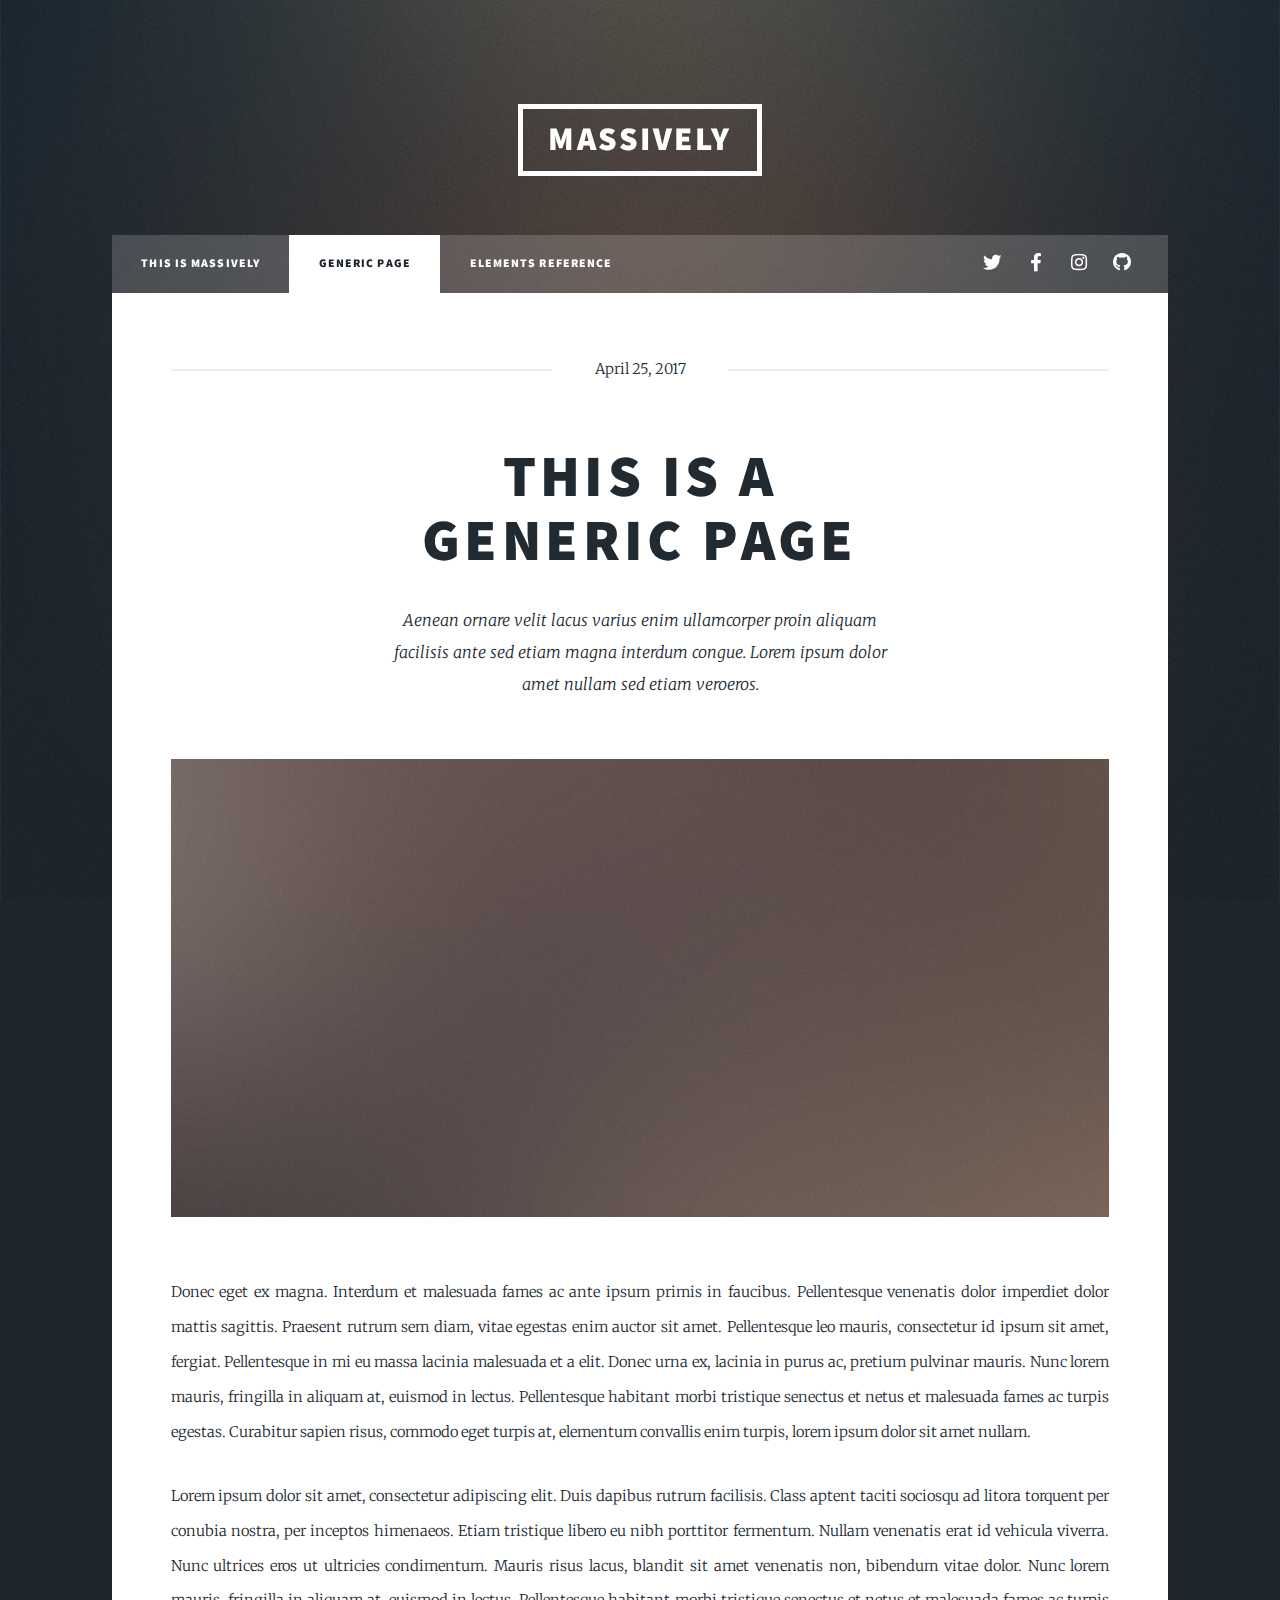
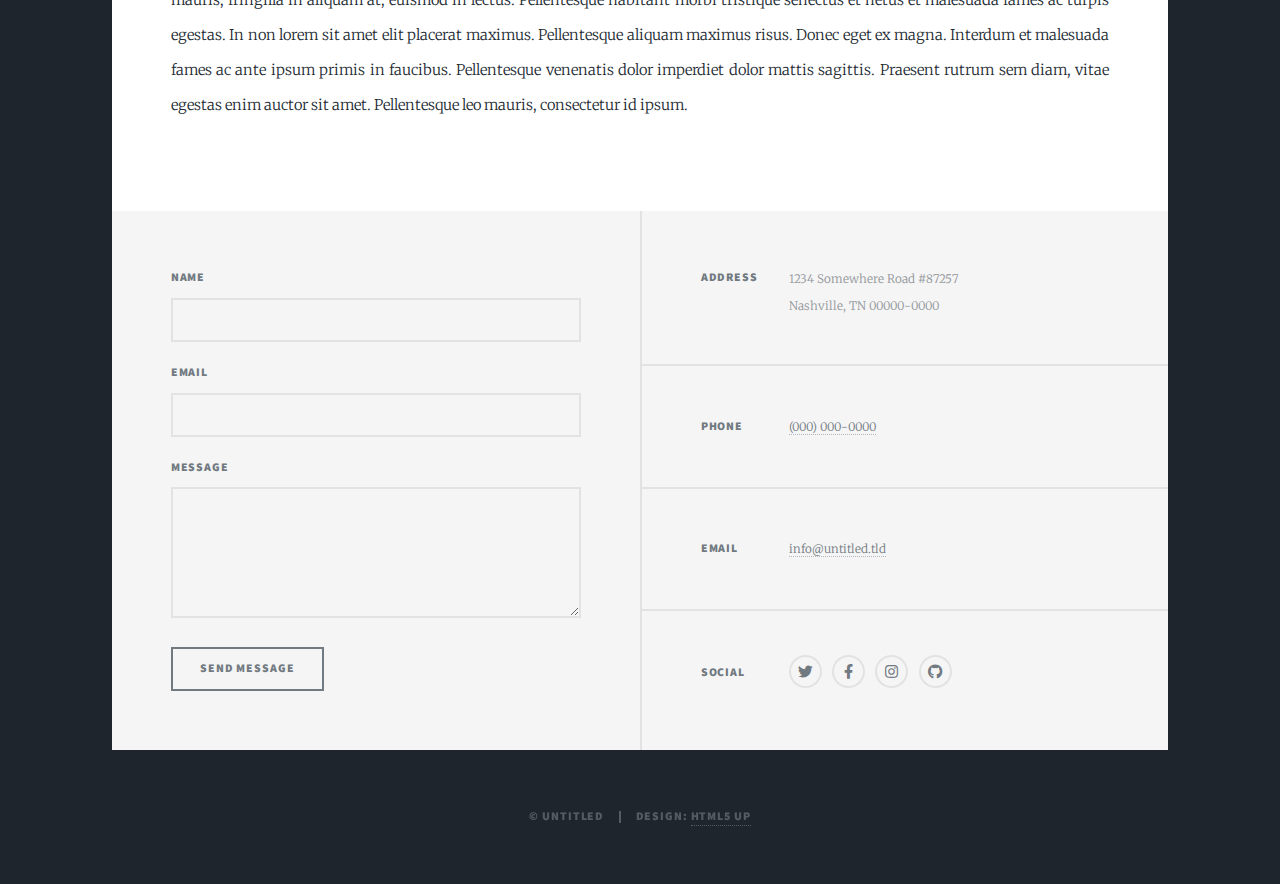
<file: generic.html>
<!DOCTYPE HTML>
<!--
	Massively by HTML5 UP
	html5up.net | @ajlkn
	Free for personal and commercial use under the CCA 3.0 license (html5up.net/license)
-->
<html>
	<head>
		<title>Generic Page - Massively by HTML5 UP</title>
		<meta charset="utf-8" />
		<meta name="viewport" content="width=device-width, initial-scale=1, user-scalable=no" />
		<link rel="stylesheet" href="assets/css/main.css" />
		<noscript><link rel="stylesheet" href="assets/css/noscript.css" /></noscript>
	</head>
	<body class="is-preload">

		<!-- Wrapper -->
			<div id="wrapper">

				<!-- Header -->
					<header id="header">
						<a href="index.html" class="logo">Massively</a>
					</header>

				<!-- Nav -->
					<nav id="nav">
						<ul class="links">
							<li><a href="index.html">This is Massively</a></li>
							<li class="active"><a href="generic.html">Generic Page</a></li>
							<li><a href="elements.html">Elements Reference</a></li>
						</ul>
						<ul class="icons">
							<li><a href="#" class="icon brands fa-twitter"><span class="label">Twitter</span></a></li>
							<li><a href="#" class="icon brands fa-facebook-f"><span class="label">Facebook</span></a></li>
							<li><a href="#" class="icon brands fa-instagram"><span class="label">Instagram</span></a></li>
							<li><a href="#" class="icon brands fa-github"><span class="label">GitHub</span></a></li>
						</ul>
					</nav>

				<!-- Main -->
					<div id="main">

						<!-- Post -->
							<section class="post">
								<header class="major">
									<span class="date">April 25, 2017</span>
									<h1>This is a<br />
									Generic Page</h1>
									<p>Aenean ornare velit lacus varius enim ullamcorper proin aliquam<br />
									facilisis ante sed etiam magna interdum congue. Lorem ipsum dolor<br />
									amet nullam sed etiam veroeros.</p>
								</header>
								<div class="image main"><img src="images/pic01.jpg" alt="" /></div>
								<p>Donec eget ex magna. Interdum et malesuada fames ac ante ipsum primis in faucibus. Pellentesque venenatis dolor imperdiet dolor mattis sagittis. Praesent rutrum sem diam, vitae egestas enim auctor sit amet. Pellentesque leo mauris, consectetur id ipsum sit amet, fergiat. Pellentesque in mi eu massa lacinia malesuada et a elit. Donec urna ex, lacinia in purus ac, pretium pulvinar mauris. Nunc lorem mauris, fringilla in aliquam at, euismod in lectus. Pellentesque habitant morbi tristique senectus et netus et malesuada fames ac turpis egestas. Curabitur sapien risus, commodo eget turpis at, elementum convallis enim turpis, lorem ipsum dolor sit amet nullam.</p>
								<p>Lorem ipsum dolor sit amet, consectetur adipiscing elit. Duis dapibus rutrum facilisis. Class aptent taciti sociosqu ad litora torquent per conubia nostra, per inceptos himenaeos. Etiam tristique libero eu nibh porttitor fermentum. Nullam venenatis erat id vehicula viverra. Nunc ultrices eros ut ultricies condimentum. Mauris risus lacus, blandit sit amet venenatis non, bibendum vitae dolor. Nunc lorem mauris, fringilla in aliquam at, euismod in lectus. Pellentesque habitant morbi tristique senectus et netus et malesuada fames ac turpis egestas. In non lorem sit amet elit placerat maximus. Pellentesque aliquam maximus risus. Donec eget ex magna. Interdum et malesuada fames ac ante ipsum primis in faucibus. Pellentesque venenatis dolor imperdiet dolor mattis sagittis. Praesent rutrum sem diam, vitae egestas enim auctor sit amet. Pellentesque leo mauris, consectetur id ipsum.</p>
							</section>

					</div>

				<!-- Footer -->
					<footer id="footer">
						<section>
							<form method="post" action="#">
								<div class="fields">
									<div class="field">
										<label for="name">Name</label>
										<input type="text" name="name" id="name" />
									</div>
									<div class="field">
										<label for="email">Email</label>
										<input type="text" name="email" id="email" />
									</div>
									<div class="field">
										<label for="message">Message</label>
										<textarea name="message" id="message" rows="3"></textarea>
									</div>
								</div>
								<ul class="actions">
									<li><input type="submit" value="Send Message" /></li>
								</ul>
							</form>
						</section>
						<section class="split contact">
							<section class="alt">
								<h3>Address</h3>
								<p>1234 Somewhere Road #87257<br />
								Nashville, TN 00000-0000</p>
							</section>
							<section>
								<h3>Phone</h3>
								<p><a href="#">(000) 000-0000</a></p>
							</section>
							<section>
								<h3>Email</h3>
								<p><a href="#">info@untitled.tld</a></p>
							</section>
							<section>
								<h3>Social</h3>
								<ul class="icons alt">
									<li><a href="#" class="icon brands alt fa-twitter"><span class="label">Twitter</span></a></li>
									<li><a href="#" class="icon brands alt fa-facebook-f"><span class="label">Facebook</span></a></li>
									<li><a href="#" class="icon brands alt fa-instagram"><span class="label">Instagram</span></a></li>
									<li><a href="#" class="icon brands alt fa-github"><span class="label">GitHub</span></a></li>
								</ul>
							</section>
						</section>
					</footer>

				<!-- Copyright -->
					<div id="copyright">
						<ul><li>&copy; Untitled</li><li>Design: <a href="https://html5up.net">HTML5 UP</a></li></ul>
					</div>

			</div>

		<!-- Scripts -->
			<script src="assets/js/jquery.min.js"></script>
			<script src="assets/js/jquery.scrollex.min.js"></script>
			<script src="assets/js/jquery.scrolly.min.js"></script>
			<script src="assets/js/browser.min.js"></script>
			<script src="assets/js/breakpoints.min.js"></script>
			<script src="assets/js/util.js"></script>
			<script src="assets/js/main.js"></script>

	</body>
</html>
</file>
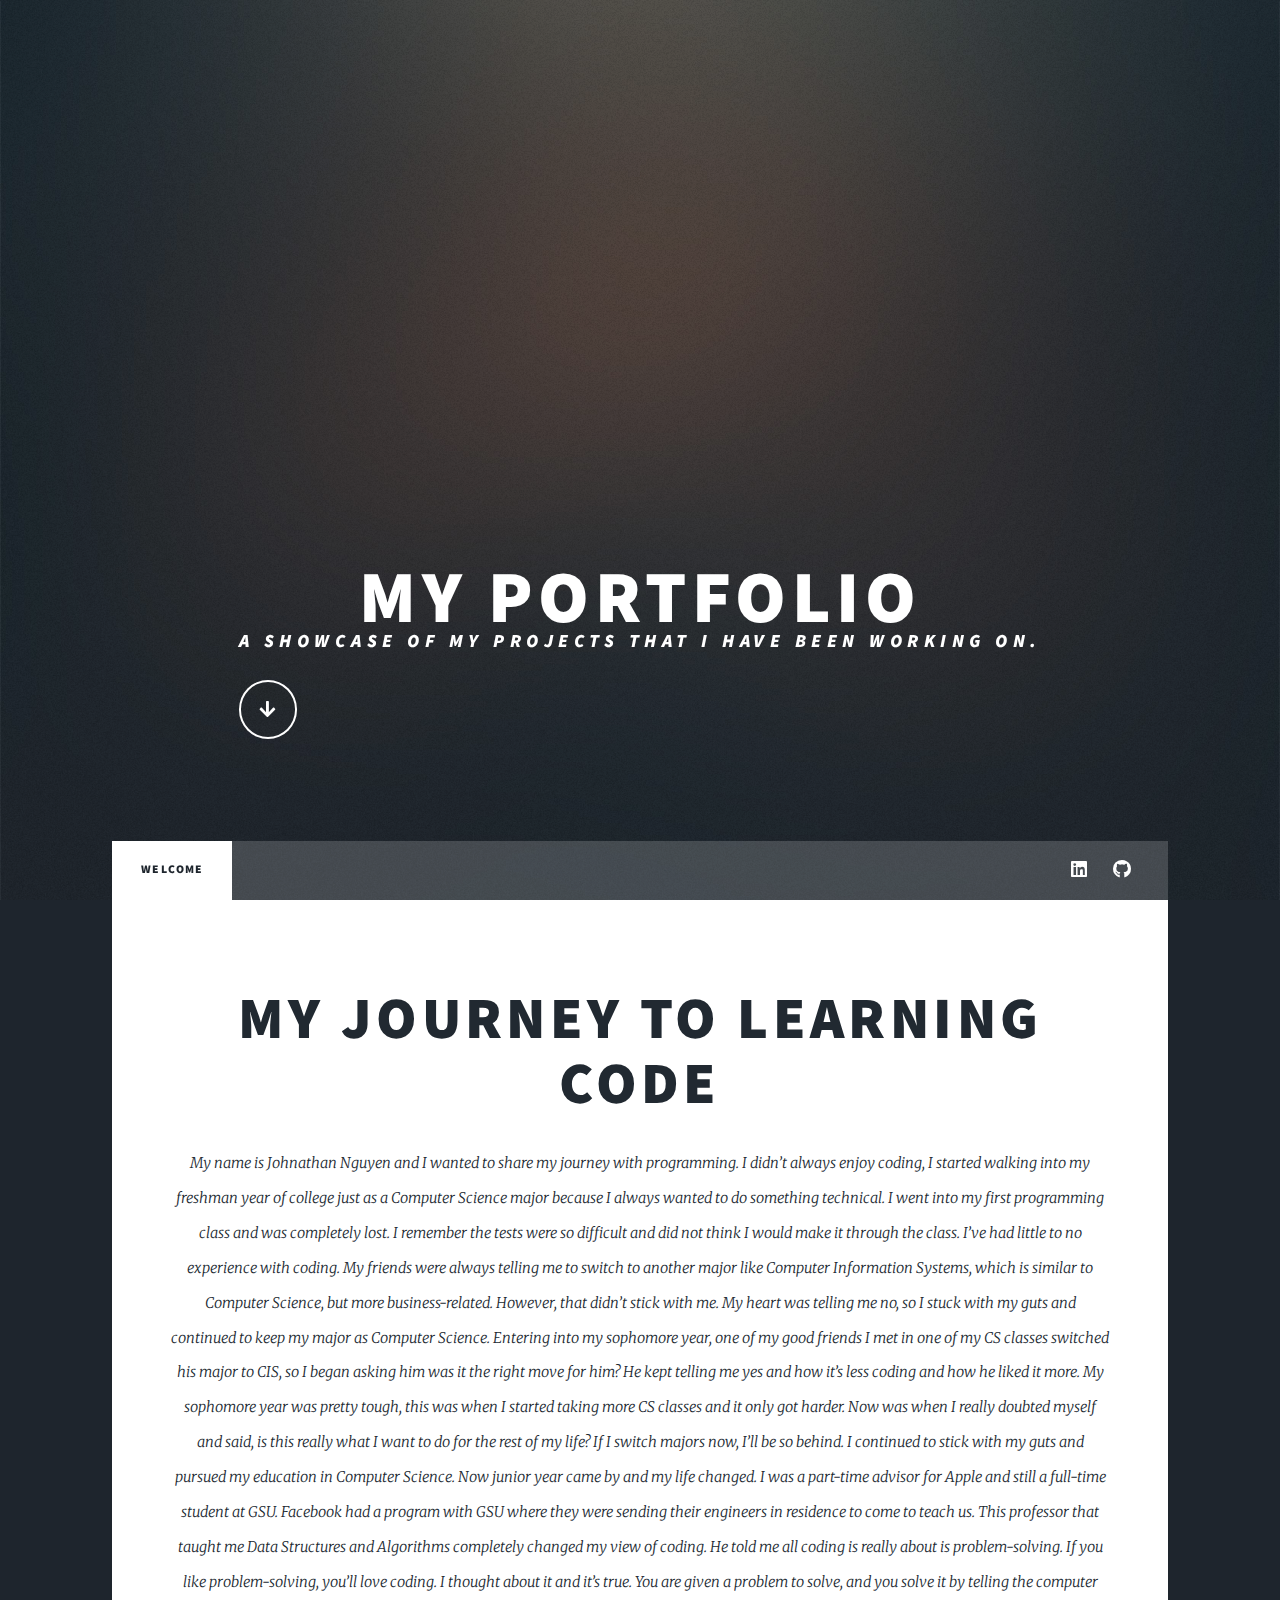
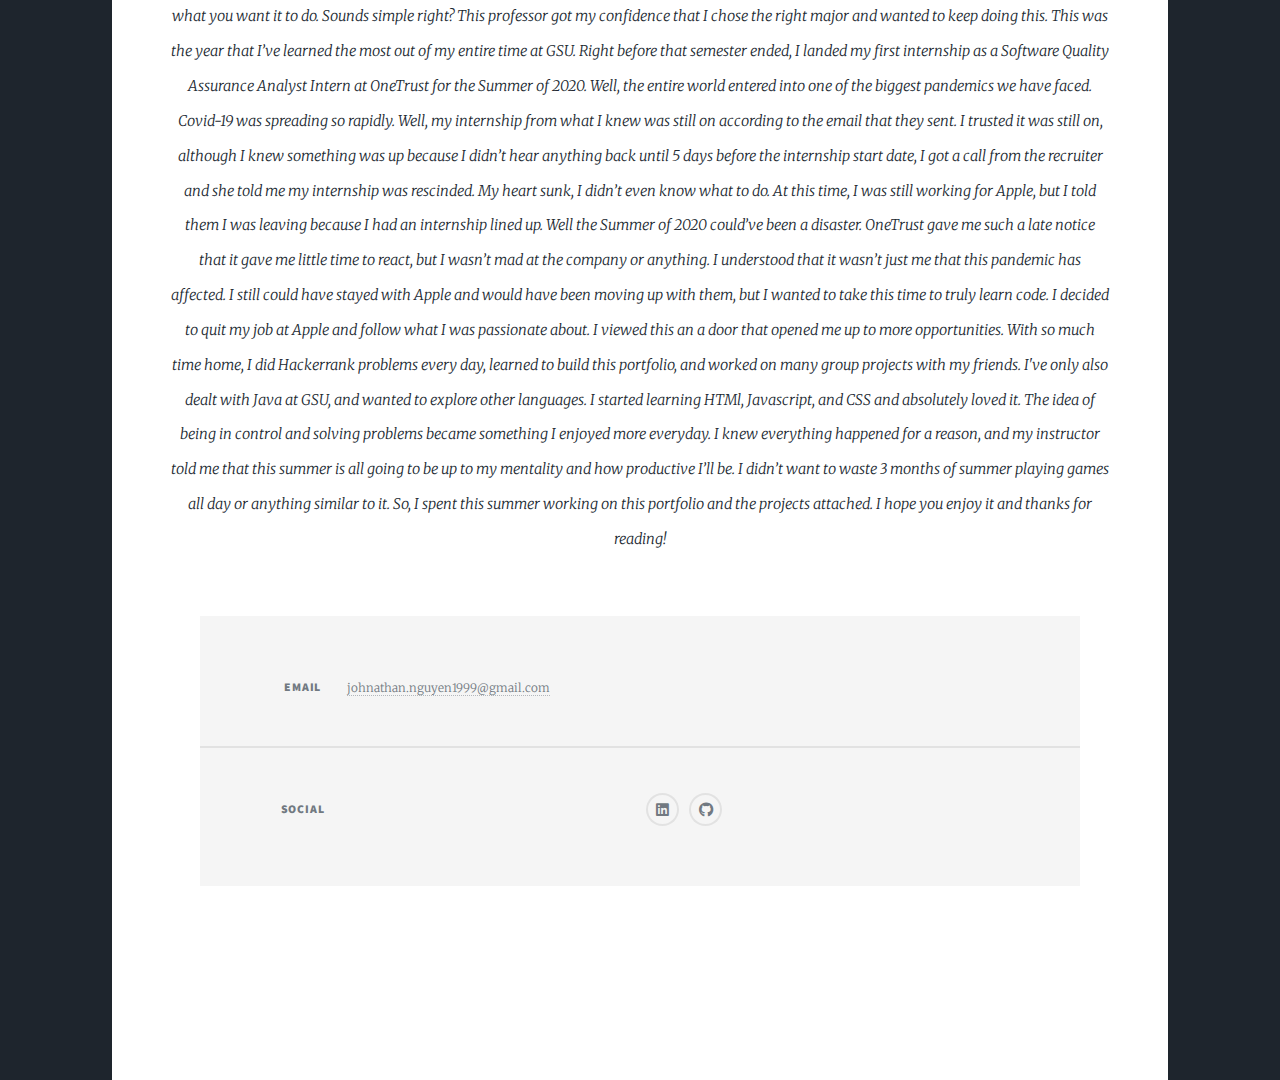
<file: journey.html>
<!DOCTYPE HTML>
<!--
	Massively by HTML5 UP
	html5up.net | @ajlkn
	Free for personal and commercial use under the CCA 3.0 license (html5up.net/license)
-->
<html>
	<head>
		<title>Johnathan Nguyen's Portfolio</title>
		<meta charset="utf-8" />
		<meta name="viewport" content="width=device-width, initial-scale=1, user-scalable=no" />
		<link rel="stylesheet" href="assets/css/main.css" />
		<noscript><link rel="stylesheet" href="assets/css/noscript.css" /></noscript>
	</head>
	<body class="is-preload">

		<!-- Wrapper -->
			<div id="wrapper" class="fade-in">
				<!-- Intro -->
					<div id="intro">
						<h1>My Portfolio<br</h1>
						<p>A showcase of my projects that I have been working on.</p>
						<ul class="actions">
							<li><a href="#header" class="button icon solid solo fa-arrow-down scrolly">Continue</a></li>
						</ul>
					</div>

				<!-- Header -->
					<header id="header">
						<a href="index.html" class="logo">Portfolio</a>
					</header>

				<!-- Nav -->
					<nav id="nav">
						<ul class="links">
							<li class="active"><a href="index.html">Welcome</a></li>
							
						</ul>
						<ul class="icons">
							<li><a href="https://www.linkedin.com/in/johnathan-nguyen-001768147" class="icon brands fa-linkedin"><span class="label">Twitter</span></a></li>
							<li><a href="https://github.com/jnguyen113/Summer-Projects" class="icon brands fa-github"><span class="label">GitHub</span></a></li>
						</ul>
					</nav>

				<!-- Main -->
					<div id="main">

						<!-- Featured Post -->
							<article class="post featured">
								<header class="major">
									<h2><a href="#">My Journey to Learning Code <br /> 
										</a></h2>
									<p>My name is Johnathan Nguyen and I wanted to share my journey with programming. I didn’t always enjoy coding, 
                                        I started walking into my freshman year of college just as a Computer Science major because I always wanted to 
                                        do something technical. I went into my first programming class and was completely lost. I remember the tests were 
                                        so difficult and did not think I would make it through the class. I’ve had little to no experience with coding. My 
                                        friends were always telling me to switch to another major like Computer Information Systems, which is similar to 
										Computer Science, but more business-related. However, that didn’t stick with me. My heart was telling me no, so 
										I stuck with my guts and continued to keep my major as Computer Science. Entering into my sophomore year, one of 
										my good friends I met in one of my CS classes switched his major to CIS, so I began asking him was it the right 
										move for him? He kept telling me yes and how it’s less coding and how he liked it more. My sophomore year was 
										pretty tough, this was when I started taking more CS classes and it only got harder. Now was when I really
                                        doubted myself and said, is this really what I want to do for the rest of my life? If I switch majors
                                        now, I’ll be so behind. I continued to stick with my guts and pursued my education in Computer Science. 
                                        Now junior year came by and my life changed. I was a part-time advisor for Apple and still a full-time 
                                        student at GSU. Facebook had a program with GSU where they were sending their engineers in residence to come to 
                                        teach us. This professor that taught me Data Structures and Algorithms completely changed my view of coding. He 
                                        told me all coding is really about is problem-solving. If you like problem-solving, you’ll love coding. I thought 
                                        about it and it’s true. You are given a problem to solve, and you solve it by telling the computer what you want 
                                        it to do. Sounds simple right? This professor got my confidence that I chose the right major and wanted to keep 
                                        doing this. This was the year that I’ve learned the most out of my entire time at GSU. Right before that semester 
                                        ended, I landed my first internship as a Software Quality Assurance Analyst Intern at OneTrust for the Summer of 
                                        2020. Well, the entire world entered into one of the biggest pandemics we have faced. Covid-19 was spreading so 
                                        rapidly. Well, my internship from what I knew was still on according to the email that they sent. I trusted it was 
                                        still on, although I knew something was up because I didn’t hear anything back until 5 days before the internship 
                                        start date, I got a call from the recruiter and she told me my internship was rescinded. My heart sunk, I didn’t 
                                        even know what to do. At this time, I was still working for Apple, but I told them I was leaving because I had an 
                                        internship lined up. Well the Summer of 2020 could’ve been a disaster. OneTrust gave me such a late notice that it 
                                        gave me little time to react, but I wasn’t mad at the company or anything. I understood that it wasn’t just me that 
                                        this pandemic has affected. I still could have stayed with Apple and would have been moving up with them, but I 
                                        wanted to take this time to truly learn code. I decided to quit my job at Apple and follow what I was passionate 
                                        about. I viewed this an a door that opened me up to more opportunities. With so much time home, I did Hackerrank 
										problems every day, learned to build this portfolio, and worked on many group projects with my friends. I've only 
										also dealt with Java at GSU, and wanted to explore other languages. I started learning HTMl, Javascript, and CSS 
										and absolutely loved it. The idea of being in control and solving problems became something I enjoyed more everyday. 
										I knew everything happened for a reason, and my instructor told me that this summer is all going to be up to my mentality 
                                        and how productive I’ll be. I didn’t want to waste 3 months of summer playing games all day or anything similar 
                                        to it. So, I spent this summer working on this portfolio and the projects attached. I hope you enjoy it and thanks 
                                        for reading!</p>
								</header>
								
							



				<!-- Footer -->
					<footer id="footer">
						
						<section class="split contact">
							<section>
								<h3>Email</h3>
								<p><a href="#">johnathan.nguyen1999@gmail.com</a></p>
							</section>
							<section>
								<h3>Social</h3>
								<ul class="icons alt">
									<li><a href="https://www.linkedin.com/in/johnathan-nguyen-001768147" class="icon brands alt fa-linkedin"><span class="label">LinkedIn</span></a></li>
									<li><a href="https://github.com/jnguyen113/Summer-Projects" class="icon brands alt fa-github"><span class="label">GitHub</span></a></li>
								</ul>
							</section>
						</section>
					</footer>

				<!-- Copyright -->
					<div id="copyright">
						<ul><li>&copy; Untitled</li><li>Design: <a href="https://html5up.net">HTML5 UP</a></li></ul>
					</div>

			</div>

		<!-- Scripts -->
			<script src="assets/js/jquery.min.js"></script>
			<script src="assets/js/jquery.scrollex.min.js"></script>
			<script src="assets/js/jquery.scrolly.min.js"></script>
			<script src="assets/js/browser.min.js"></script>
			<script src="assets/js/breakpoints.min.js"></script>
			<script src="assets/js/util.js"></script>
			<script src="assets/js/main.js"></script>

	</body>
</html>
</file>
<file: assets/css/main.css>
@import url(fontawesome-all.min.css);
@import url("https://fonts.googleapis.com/css?family=Merriweather:300,700,300italic,700italic|Source+Sans+Pro:900");

/*
	Massively by HTML5 UP
	html5up.net | @ajlkn
	Free for personal and commercial use under the CCA 3.0 license (html5up.net/license)
*/

html, body, div, span, applet, object,
iframe, h1, h2, h3, h4, h5, h6, p, blockquote,
pre, a, abbr, acronym, address, big, cite,
code, del, dfn, em, img, ins, kbd, q, s, samp,
small, strike, strong, sub, sup, tt, var, b,
u, i, center, dl, dt, dd, ol, ul, li, fieldset,
form, label, legend, table, caption, tbody,
tfoot, thead, tr, th, td, article, aside,
canvas, details, embed, figure, figcaption,
footer, header, hgroup, menu, nav, output, ruby,
section, summary, time, mark, audio, video {
	margin: 0;
	padding: 0;
	border: 0;
	font-size: 100%;
	font: inherit;
	vertical-align: baseline;}

article, aside, details, figcaption, figure,
footer, header, hgroup, menu, nav, section {
	display: block;}

body {
	line-height: 1;
}

ol, ul {
	list-style: none;
}

blockquote, q {
	quotes: none;
}

	blockquote:before, blockquote:after, q:before, q:after {
		content: '';
		content: none;
	}

table {
	border-collapse: collapse;
	border-spacing: 0;
}

body {
	-webkit-text-size-adjust: none;
}

mark {
	background-color: transparent;
	color: inherit;
}

input::-moz-focus-inner {
	border: 0;
	padding: 0;
}

input, select, textarea {
	-moz-appearance: none;
	-webkit-appearance: none;
	-ms-appearance: none;
	appearance: none;
}

/* Basic */

	@-ms-viewport {
		width: device-width;
	}

	body {
		-ms-overflow-style: scrollbar;
	}

	@media screen and (max-width: 480px) {

		html, body {
			min-width: 320px;
		}

	}

	html {
		box-sizing: border-box;
	}

	*, *:before, *:after {
		box-sizing: inherit;
	}

	body {
		background-color: #1e252d;
	}

		body.is-preload *, body.is-preload *:before, body.is-preload *:after {
			-moz-animation: none !important;
			-webkit-animation: none !important;
			-ms-animation: none !important;
			animation: none !important;
			-moz-transition: none !important;
			-webkit-transition: none !important;
			-ms-transition: none !important;
			transition: none !important;
		}

/* Type */

	html {
		font-size: 16pt;
	}

		@media screen and (max-width: 1680px) {

			html {
				font-size: 12pt;
			}

		}

		@media screen and (max-width: 1280px) {

			html {
				font-size: 11pt;
			}

		}

		@media screen and (max-width: 360px) {

			html {
				font-size: 10pt;
			}

		}

	body {
		color: #212931;
	}

	body, input, select, textarea {
		font-family: "Merriweather", Georgia, serif;
		font-weight: 300;
		font-size: 1rem;
		line-height: 2.375;
	}

	a {
		-moz-transition: color 0.2s ease-in-out, background-color 0.2s ease-in-out, border-color 0.2s ease-in-out, box-shadow 0.2s ease-in-out;
		-webkit-transition: color 0.2s ease-in-out, background-color 0.2s ease-in-out, border-color 0.2s ease-in-out, box-shadow 0.2s ease-in-out;
		-ms-transition: color 0.2s ease-in-out, background-color 0.2s ease-in-out, border-color 0.2s ease-in-out, box-shadow 0.2s ease-in-out;
		transition: color 0.2s ease-in-out, background-color 0.2s ease-in-out, border-color 0.2s ease-in-out, box-shadow 0.2s ease-in-out;
		border-bottom: dotted 1px;
		text-decoration: none;
	}

		a:hover {
			border-bottom-color: transparent;
		}

	strong, b {
		font-weight: 600;
	}

	em, i {
		font-style: italic;
	}

	p {
		text-align: justify;
		margin: 0 0 2rem 0;
	}

	h1, h2, h3, h4, h5, h6 {
		font-family: "Source Sans Pro", Helvetica, sans-serif;
		font-weight: 900;
		line-height: 1.5;
		letter-spacing: 0.075em;
		text-transform: uppercase;
		margin: 0 0 1rem 0;
	}

		h1 a, h2 a, h3 a, h4 a, h5 a, h6 a {
			border-bottom: 0;
			color: inherit;
			text-decoration: none;
		}

	h1 {
		font-size: 4rem;
		line-height: 1.1;
		margin: 0 0 2rem 0;
	}

	h2 {
		font-size: 1.75rem;
		line-height: 1.3;
		margin: 0 0 1.5rem 0;
	}

	h3 {
		font-size: 1.25rem;
		margin: 0 0 1.5rem 0;
	}

	h4 {
		font-size: 1rem;
	}

	h5 {
		font-size: 0.9rem;
	}

	h6 {
		font-size: 0.8rem;
	}

	sub {
		font-size: 0.8rem;
		position: relative;
		top: 0.5rem;
	}

	sup {
		font-size: 0.8rem;
		position: relative;
		top: -0.5rem;
	}

	blockquote {
		border-left: solid 4px;
		font-style: italic;
		margin: 0 0 2rem 0;
		padding: 0.5rem 0 0.5rem 2rem;
	}

	code {
		border: solid 2px;
		font-family: "Courier New", monospace;
		font-size: 0.9rem;
		margin: 0 0.25rem;
		padding: 0.25rem 0.65rem;
	}

	pre {
		-webkit-overflow-scrolling: touch;
		font-family: "Courier New", monospace;
		font-size: 0.9rem;
		margin: 0 0 2rem 0;
	}

		pre code {
			display: block;
			line-height: 1.75;
			padding: 1rem 1.5rem;
			overflow-x: auto;
		}

	hr {
		border: 0;
		border-bottom: solid 2px;
		margin: 3rem 0;
	}

		hr.major {
			margin: 5rem 0;
		}

	.align-left {
		text-align: left;
	}

	.align-center {
		text-align: center;
	}

	.align-right {
		text-align: right;
	}

	input, select, textarea {
		color: #212931;
	}

	a {
		color: #212931;
		border-bottom-color: rgba(33, 41, 49, 0.5);
	}

		a:hover {
			border-bottom-color: transparent;
			color: #18bfef !important;
		}

	strong, b {
		color: #212931;
	}

	h1, h2, h3, h4, h5, h6 {
		color: #212931;
	}

	blockquote {
		border-left-color: #eeeeee;
	}

	code {
		background: rgba(220, 220, 220, 0.25);
		border-color: #eeeeee;
	}

	hr {
		border-bottom-color: #eeeeee;
	}

/* Row */

	.row {
		display: flex;
		flex-wrap: wrap;
		box-sizing: border-box;
		align-items: stretch;
	}

		.row > * {
			box-sizing: border-box;
		}

		.row.gtr-uniform > * > :last-child {
			margin-bottom: 0;
		}

		.row.aln-left {
			justify-content: flex-start;
		}

		.row.aln-center {
			justify-content: center;
		}

		.row.aln-right {
			justify-content: flex-end;
		}

		.row.aln-top {
			align-items: flex-start;
		}

		.row.aln-middle {
			align-items: center;
		}

		.row.aln-bottom {
			align-items: flex-end;
		}

		.row > .imp {
			order: -1;
		}

		.row > .col-1 {
			width: 8.33333%;
		}

		.row > .off-1 {
			margin-left: 8.33333%;
		}

		.row > .col-2 {
			width: 16.66667%;
		}

		.row > .off-2 {
			margin-left: 16.66667%;
		}

		.row > .col-3 {
			width: 25%;
		}

		.row > .off-3 {
			margin-left: 25%;
		}

		.row > .col-4 {
			width: 33.33333%;
		}

		.row > .off-4 {
			margin-left: 33.33333%;
		}

		.row > .col-5 {
			width: 41.66667%;
		}

		.row > .off-5 {
			margin-left: 41.66667%;
		}

		.row > .col-6 {
			width: 50%;
		}

		.row > .off-6 {
			margin-left: 50%;
		}

		.row > .col-7 {
			width: 58.33333%;
		}

		.row > .off-7 {
			margin-left: 58.33333%;
		}

		.row > .col-8 {
			width: 66.66667%;
		}

		.row > .off-8 {
			margin-left: 66.66667%;
		}

		.row > .col-9 {
			width: 75%;
		}

		.row > .off-9 {
			margin-left: 75%;
		}

		.row > .col-10 {
			width: 83.33333%;
		}

		.row > .off-10 {
			margin-left: 83.33333%;
		}

		.row > .col-11 {
			width: 91.66667%;
		}

		.row > .off-11 {
			margin-left: 91.66667%;
		}

		.row > .col-12 {
			width: 100%;
		}

		.row > .off-12 {
			margin-left: 100%;
		}

		.row.gtr-0 {
			margin-top: 0;
			margin-left: 0rem;
		}

			.row.gtr-0 > * {
				padding: 0 0 0 0rem;
			}

			.row.gtr-0.gtr-uniform {
				margin-top: 0rem;
			}

				.row.gtr-0.gtr-uniform > * {
					padding-top: 0rem;
				}

		.row.gtr-25 {
			margin-top: 0;
			margin-left: -0.375rem;
		}

			.row.gtr-25 > * {
				padding: 0 0 0 0.375rem;
			}

			.row.gtr-25.gtr-uniform {
				margin-top: -0.375rem;
			}

				.row.gtr-25.gtr-uniform > * {
					padding-top: 0.375rem;
				}

		.row.gtr-50 {
			margin-top: 0;
			margin-left: -0.75rem;
		}

			.row.gtr-50 > * {
				padding: 0 0 0 0.75rem;
			}

			.row.gtr-50.gtr-uniform {
				margin-top: -0.75rem;
			}

				.row.gtr-50.gtr-uniform > * {
					padding-top: 0.75rem;
				}

		.row {
			margin-top: 0;
			margin-left: -1.5rem;
		}

			.row > * {
				padding: 0 0 0 1.5rem;
			}

			.row.gtr-uniform {
				margin-top: -1.5rem;
			}

				.row.gtr-uniform > * {
					padding-top: 1.5rem;
				}

		.row.gtr-150 {
			margin-top: 0;
			margin-left: -2.25rem;
		}

			.row.gtr-150 > * {
				padding: 0 0 0 2.25rem;
			}

			.row.gtr-150.gtr-uniform {
				margin-top: -2.25rem;
			}

				.row.gtr-150.gtr-uniform > * {
					padding-top: 2.25rem;
				}

		.row.gtr-200 {
			margin-top: 0;
			margin-left: -3rem;
		}

			.row.gtr-200 > * {
				padding: 0 0 0 3rem;
			}

			.row.gtr-200.gtr-uniform {
				margin-top: -3rem;
			}

				.row.gtr-200.gtr-uniform > * {
					padding-top: 3rem;
				}

		@media screen and (max-width: 1680px) {

			.row {
				display: flex;
				flex-wrap: wrap;
				box-sizing: border-box;
				align-items: stretch;
			}

				.row > * {
					box-sizing: border-box;
				}

				.row.gtr-uniform > * > :last-child {
					margin-bottom: 0;
				}

				.row.aln-left {
					justify-content: flex-start;
				}

				.row.aln-center {
					justify-content: center;
				}

				.row.aln-right {
					justify-content: flex-end;
				}

				.row.aln-top {
					align-items: flex-start;
				}

				.row.aln-middle {
					align-items: center;
				}

				.row.aln-bottom {
					align-items: flex-end;
				}

				.row > .imp-xlarge {
					order: -1;
				}

				.row > .col-1-xlarge {
					width: 8.33333%;
				}

				.row > .off-1-xlarge {
					margin-left: 8.33333%;
				}

				.row > .col-2-xlarge {
					width: 16.66667%;
				}

				.row > .off-2-xlarge {
					margin-left: 16.66667%;
				}

				.row > .col-3-xlarge {
					width: 25%;
				}

				.row > .off-3-xlarge {
					margin-left: 25%;
				}

				.row > .col-4-xlarge {
					width: 33.33333%;
				}

				.row > .off-4-xlarge {
					margin-left: 33.33333%;
				}

				.row > .col-5-xlarge {
					width: 41.66667%;
				}

				.row > .off-5-xlarge {
					margin-left: 41.66667%;
				}

				.row > .col-6-xlarge {
					width: 50%;
				}

				.row > .off-6-xlarge {
					margin-left: 50%;
				}

				.row > .col-7-xlarge {
					width: 58.33333%;
				}

				.row > .off-7-xlarge {
					margin-left: 58.33333%;
				}

				.row > .col-8-xlarge {
					width: 66.66667%;
				}

				.row > .off-8-xlarge {
					margin-left: 66.66667%;
				}

				.row > .col-9-xlarge {
					width: 75%;
				}

				.row > .off-9-xlarge {
					margin-left: 75%;
				}

				.row > .col-10-xlarge {
					width: 83.33333%;
				}

				.row > .off-10-xlarge {
					margin-left: 83.33333%;
				}

				.row > .col-11-xlarge {
					width: 91.66667%;
				}

				.row > .off-11-xlarge {
					margin-left: 91.66667%;
				}

				.row > .col-12-xlarge {
					width: 100%;
				}

				.row > .off-12-xlarge {
					margin-left: 100%;
				}

				.row.gtr-0 {
					margin-top: 0;
					margin-left: 0rem;
				}

					.row.gtr-0 > * {
						padding: 0 0 0 0rem;
					}

					.row.gtr-0.gtr-uniform {
						margin-top: 0rem;
					}

						.row.gtr-0.gtr-uniform > * {
							padding-top: 0rem;
						}

				.row.gtr-25 {
					margin-top: 0;
					margin-left: -0.375rem;
				}

					.row.gtr-25 > * {
						padding: 0 0 0 0.375rem;
					}

					.row.gtr-25.gtr-uniform {
						margin-top: -0.375rem;
					}

						.row.gtr-25.gtr-uniform > * {
							padding-top: 0.375rem;
						}

				.row.gtr-50 {
					margin-top: 0;
					margin-left: -0.75rem;
				}

					.row.gtr-50 > * {
						padding: 0 0 0 0.75rem;
					}

					.row.gtr-50.gtr-uniform {
						margin-top: -0.75rem;
					}

						.row.gtr-50.gtr-uniform > * {
							padding-top: 0.75rem;
						}

				.row {
					margin-top: 0;
					margin-left: -1.5rem;
				}

					.row > * {
						padding: 0 0 0 1.5rem;
					}

					.row.gtr-uniform {
						margin-top: -1.5rem;
					}

						.row.gtr-uniform > * {
							padding-top: 1.5rem;
						}

				.row.gtr-150 {
					margin-top: 0;
					margin-left: -2.25rem;
				}

					.row.gtr-150 > * {
						padding: 0 0 0 2.25rem;
					}

					.row.gtr-150.gtr-uniform {
						margin-top: -2.25rem;
					}

						.row.gtr-150.gtr-uniform > * {
							padding-top: 2.25rem;
						}

				.row.gtr-200 {
					margin-top: 0;
					margin-left: -3rem;
				}

					.row.gtr-200 > * {
						padding: 0 0 0 3rem;
					}

					.row.gtr-200.gtr-uniform {
						margin-top: -3rem;
					}

						.row.gtr-200.gtr-uniform > * {
							padding-top: 3rem;
						}

		}

		@media screen and (max-width: 1280px) {

			.row {
				display: flex;
				flex-wrap: wrap;
				box-sizing: border-box;
				align-items: stretch;
			}

				.row > * {
					box-sizing: border-box;
				}

				.row.gtr-uniform > * > :last-child {
					margin-bottom: 0;
				}

				.row.aln-left {
					justify-content: flex-start;
				}

				.row.aln-center {
					justify-content: center;
				}

				.row.aln-right {
					justify-content: flex-end;
				}

				.row.aln-top {
					align-items: flex-start;
				}

				.row.aln-middle {
					align-items: center;
				}

				.row.aln-bottom {
					align-items: flex-end;
				}

				.row > .imp-large {
					order: -1;
				}

				.row > .col-1-large {
					width: 8.33333%;
				}

				.row > .off-1-large {
					margin-left: 8.33333%;
				}

				.row > .col-2-large {
					width: 16.66667%;
				}

				.row > .off-2-large {
					margin-left: 16.66667%;
				}

				.row > .col-3-large {
					width: 25%;
				}

				.row > .off-3-large {
					margin-left: 25%;
				}

				.row > .col-4-large {
					width: 33.33333%;
				}

				.row > .off-4-large {
					margin-left: 33.33333%;
				}

				.row > .col-5-large {
					width: 41.66667%;
				}

				.row > .off-5-large {
					margin-left: 41.66667%;
				}

				.row > .col-6-large {
					width: 50%;
				}

				.row > .off-6-large {
					margin-left: 50%;
				}

				.row > .col-7-large {
					width: 58.33333%;
				}

				.row > .off-7-large {
					margin-left: 58.33333%;
				}

				.row > .col-8-large {
					width: 66.66667%;
				}

				.row > .off-8-large {
					margin-left: 66.66667%;
				}

				.row > .col-9-large {
					width: 75%;
				}

				.row > .off-9-large {
					margin-left: 75%;
				}

				.row > .col-10-large {
					width: 83.33333%;
				}

				.row > .off-10-large {
					margin-left: 83.33333%;
				}

				.row > .col-11-large {
					width: 91.66667%;
				}

				.row > .off-11-large {
					margin-left: 91.66667%;
				}

				.row > .col-12-large {
					width: 100%;
				}

				.row > .off-12-large {
					margin-left: 100%;
				}

				.row.gtr-0 {
					margin-top: 0;
					margin-left: 0rem;
				}

					.row.gtr-0 > * {
						padding: 0 0 0 0rem;
					}

					.row.gtr-0.gtr-uniform {
						margin-top: 0rem;
					}

						.row.gtr-0.gtr-uniform > * {
							padding-top: 0rem;
						}

				.row.gtr-25 {
					margin-top: 0;
					margin-left: -0.375rem;
				}

					.row.gtr-25 > * {
						padding: 0 0 0 0.375rem;
					}

					.row.gtr-25.gtr-uniform {
						margin-top: -0.375rem;
					}

						.row.gtr-25.gtr-uniform > * {
							padding-top: 0.375rem;
						}

				.row.gtr-50 {
					margin-top: 0;
					margin-left: -0.75rem;
				}

					.row.gtr-50 > * {
						padding: 0 0 0 0.75rem;
					}

					.row.gtr-50.gtr-uniform {
						margin-top: -0.75rem;
					}

						.row.gtr-50.gtr-uniform > * {
							padding-top: 0.75rem;
						}

				.row {
					margin-top: 0;
					margin-left: -1.5rem;
				}

					.row > * {
						padding: 0 0 0 1.5rem;
					}

					.row.gtr-uniform {
						margin-top: -1.5rem;
					}

						.row.gtr-uniform > * {
							padding-top: 1.5rem;
						}

				.row.gtr-150 {
					margin-top: 0;
					margin-left: -2.25rem;
				}

					.row.gtr-150 > * {
						padding: 0 0 0 2.25rem;
					}

					.row.gtr-150.gtr-uniform {
						margin-top: -2.25rem;
					}

						.row.gtr-150.gtr-uniform > * {
							padding-top: 2.25rem;
						}

				.row.gtr-200 {
					margin-top: 0;
					margin-left: -3rem;
				}

					.row.gtr-200 > * {
						padding: 0 0 0 3rem;
					}

					.row.gtr-200.gtr-uniform {
						margin-top: -3rem;
					}

						.row.gtr-200.gtr-uniform > * {
							padding-top: 3rem;
						}

		}

		@media screen and (max-width: 980px) {

			.row {
				display: flex;
				flex-wrap: wrap;
				box-sizing: border-box;
				align-items: stretch;
			}

				.row > * {
					box-sizing: border-box;
				}

				.row.gtr-uniform > * > :last-child {
					margin-bottom: 0;
				}

				.row.aln-left {
					justify-content: flex-start;
				}

				.row.aln-center {
					justify-content: center;
				}

				.row.aln-right {
					justify-content: flex-end;
				}

				.row.aln-top {
					align-items: flex-start;
				}

				.row.aln-middle {
					align-items: center;
				}

				.row.aln-bottom {
					align-items: flex-end;
				}

				.row > .imp-medium {
					order: -1;
				}

				.row > .col-1-medium {
					width: 8.33333%;
				}

				.row > .off-1-medium {
					margin-left: 8.33333%;
				}

				.row > .col-2-medium {
					width: 16.66667%;
				}

				.row > .off-2-medium {
					margin-left: 16.66667%;
				}

				.row > .col-3-medium {
					width: 25%;
				}

				.row > .off-3-medium {
					margin-left: 25%;
				}

				.row > .col-4-medium {
					width: 33.33333%;
				}

				.row > .off-4-medium {
					margin-left: 33.33333%;
				}

				.row > .col-5-medium {
					width: 41.66667%;
				}

				.row > .off-5-medium {
					margin-left: 41.66667%;
				}

				.row > .col-6-medium {
					width: 50%;
				}

				.row > .off-6-medium {
					margin-left: 50%;
				}

				.row > .col-7-medium {
					width: 58.33333%;
				}

				.row > .off-7-medium {
					margin-left: 58.33333%;
				}

				.row > .col-8-medium {
					width: 66.66667%;
				}

				.row > .off-8-medium {
					margin-left: 66.66667%;
				}

				.row > .col-9-medium {
					width: 75%;
				}

				.row > .off-9-medium {
					margin-left: 75%;
				}

				.row > .col-10-medium {
					width: 83.33333%;
				}

				.row > .off-10-medium {
					margin-left: 83.33333%;
				}

				.row > .col-11-medium {
					width: 91.66667%;
				}

				.row > .off-11-medium {
					margin-left: 91.66667%;
				}

				.row > .col-12-medium {
					width: 100%;
				}

				.row > .off-12-medium {
					margin-left: 100%;
				}

				.row.gtr-0 {
					margin-top: 0;
					margin-left: 0rem;
				}

					.row.gtr-0 > * {
						padding: 0 0 0 0rem;
					}

					.row.gtr-0.gtr-uniform {
						margin-top: 0rem;
					}

						.row.gtr-0.gtr-uniform > * {
							padding-top: 0rem;
						}

				.row.gtr-25 {
					margin-top: 0;
					margin-left: -0.375rem;
				}

					.row.gtr-25 > * {
						padding: 0 0 0 0.375rem;
					}

					.row.gtr-25.gtr-uniform {
						margin-top: -0.375rem;
					}

						.row.gtr-25.gtr-uniform > * {
							padding-top: 0.375rem;
						}

				.row.gtr-50 {
					margin-top: 0;
					margin-left: -0.75rem;
				}

					.row.gtr-50 > * {
						padding: 0 0 0 0.75rem;
					}

					.row.gtr-50.gtr-uniform {
						margin-top: -0.75rem;
					}

						.row.gtr-50.gtr-uniform > * {
							padding-top: 0.75rem;
						}

				.row {
					margin-top: 0;
					margin-left: -1.5rem;
				}

					.row > * {
						padding: 0 0 0 1.5rem;
					}

					.row.gtr-uniform {
						margin-top: -1.5rem;
					}

						.row.gtr-uniform > * {
							padding-top: 1.5rem;
						}

				.row.gtr-150 {
					margin-top: 0;
					margin-left: -2.25rem;
				}

					.row.gtr-150 > * {
						padding: 0 0 0 2.25rem;
					}

					.row.gtr-150.gtr-uniform {
						margin-top: -2.25rem;
					}

						.row.gtr-150.gtr-uniform > * {
							padding-top: 2.25rem;
						}

				.row.gtr-200 {
					margin-top: 0;
					margin-left: -3rem;
				}

					.row.gtr-200 > * {
						padding: 0 0 0 3rem;
					}

					.row.gtr-200.gtr-uniform {
						margin-top: -3rem;
					}

						.row.gtr-200.gtr-uniform > * {
							padding-top: 3rem;
						}

		}

		@media screen and (max-width: 736px) {

			.row {
				display: flex;
				flex-wrap: wrap;
				box-sizing: border-box;
				align-items: stretch;
			}

				.row > * {
					box-sizing: border-box;
				}

				.row.gtr-uniform > * > :last-child {
					margin-bottom: 0;
				}

				.row.aln-left {
					justify-content: flex-start;
				}

				.row.aln-center {
					justify-content: center;
				}

				.row.aln-right {
					justify-content: flex-end;
				}

				.row.aln-top {
					align-items: flex-start;
				}

				.row.aln-middle {
					align-items: center;
				}

				.row.aln-bottom {
					align-items: flex-end;
				}

				.row > .imp-small {
					order: -1;
				}

				.row > .col-1-small {
					width: 8.33333%;
				}

				.row > .off-1-small {
					margin-left: 8.33333%;
				}

				.row > .col-2-small {
					width: 16.66667%;
				}

				.row > .off-2-small {
					margin-left: 16.66667%;
				}

				.row > .col-3-small {
					width: 25%;
				}

				.row > .off-3-small {
					margin-left: 25%;
				}

				.row > .col-4-small {
					width: 33.33333%;
				}

				.row > .off-4-small {
					margin-left: 33.33333%;
				}

				.row > .col-5-small {
					width: 41.66667%;
				}

				.row > .off-5-small {
					margin-left: 41.66667%;
				}

				.row > .col-6-small {
					width: 50%;
				}

				.row > .off-6-small {
					margin-left: 50%;
				}

				.row > .col-7-small {
					width: 58.33333%;
				}

				.row > .off-7-small {
					margin-left: 58.33333%;
				}

				.row > .col-8-small {
					width: 66.66667%;
				}

				.row > .off-8-small {
					margin-left: 66.66667%;
				}

				.row > .col-9-small {
					width: 75%;
				}

				.row > .off-9-small {
					margin-left: 75%;
				}

				.row > .col-10-small {
					width: 83.33333%;
				}

				.row > .off-10-small {
					margin-left: 83.33333%;
				}

				.row > .col-11-small {
					width: 91.66667%;
				}

				.row > .off-11-small {
					margin-left: 91.66667%;
				}

				.row > .col-12-small {
					width: 100%;
				}

				.row > .off-12-small {
					margin-left: 100%;
				}

				.row.gtr-0 {
					margin-top: 0;
					margin-left: 0rem;
				}

					.row.gtr-0 > * {
						padding: 0 0 0 0rem;
					}

					.row.gtr-0.gtr-uniform {
						margin-top: 0rem;
					}

						.row.gtr-0.gtr-uniform > * {
							padding-top: 0rem;
						}

				.row.gtr-25 {
					margin-top: 0;
					margin-left: -0.375rem;
				}

					.row.gtr-25 > * {
						padding: 0 0 0 0.375rem;
					}

					.row.gtr-25.gtr-uniform {
						margin-top: -0.375rem;
					}

						.row.gtr-25.gtr-uniform > * {
							padding-top: 0.375rem;
						}

				.row.gtr-50 {
					margin-top: 0;
					margin-left: -0.75rem;
				}

					.row.gtr-50 > * {
						padding: 0 0 0 0.75rem;
					}

					.row.gtr-50.gtr-uniform {
						margin-top: -0.75rem;
					}

						.row.gtr-50.gtr-uniform > * {
							padding-top: 0.75rem;
						}

				.row {
					margin-top: 0;
					margin-left: -1.5rem;
				}

					.row > * {
						padding: 0 0 0 1.5rem;
					}

					.row.gtr-uniform {
						margin-top: -1.5rem;
					}

						.row.gtr-uniform > * {
							padding-top: 1.5rem;
						}

				.row.gtr-150 {
					margin-top: 0;
					margin-left: -2.25rem;
				}

					.row.gtr-150 > * {
						padding: 0 0 0 2.25rem;
					}

					.row.gtr-150.gtr-uniform {
						margin-top: -2.25rem;
					}

						.row.gtr-150.gtr-uniform > * {
							padding-top: 2.25rem;
						}

				.row.gtr-200 {
					margin-top: 0;
					margin-left: -3rem;
				}

					.row.gtr-200 > * {
						padding: 0 0 0 3rem;
					}

					.row.gtr-200.gtr-uniform {
						margin-top: -3rem;
					}

						.row.gtr-200.gtr-uniform > * {
							padding-top: 3rem;
						}

		}

		@media screen and (max-width: 480px) {

			.row {
				display: flex;
				flex-wrap: wrap;
				box-sizing: border-box;
				align-items: stretch;
			}

				.row > * {
					box-sizing: border-box;
				}

				.row.gtr-uniform > * > :last-child {
					margin-bottom: 0;
				}

				.row.aln-left {
					justify-content: flex-start;
				}

				.row.aln-center {
					justify-content: center;
				}

				.row.aln-right {
					justify-content: flex-end;
				}

				.row.aln-top {
					align-items: flex-start;
				}

				.row.aln-middle {
					align-items: center;
				}

				.row.aln-bottom {
					align-items: flex-end;
				}

				.row > .imp-xsmall {
					order: -1;
				}

				.row > .col-1-xsmall {
					width: 8.33333%;
				}

				.row > .off-1-xsmall {
					margin-left: 8.33333%;
				}

				.row > .col-2-xsmall {
					width: 16.66667%;
				}

				.row > .off-2-xsmall {
					margin-left: 16.66667%;
				}

				.row > .col-3-xsmall {
					width: 25%;
				}

				.row > .off-3-xsmall {
					margin-left: 25%;
				}

				.row > .col-4-xsmall {
					width: 33.33333%;
				}

				.row > .off-4-xsmall {
					margin-left: 33.33333%;
				}

				.row > .col-5-xsmall {
					width: 41.66667%;
				}

				.row > .off-5-xsmall {
					margin-left: 41.66667%;
				}

				.row > .col-6-xsmall {
					width: 50%;
				}

				.row > .off-6-xsmall {
					margin-left: 50%;
				}

				.row > .col-7-xsmall {
					width: 58.33333%;
				}

				.row > .off-7-xsmall {
					margin-left: 58.33333%;
				}

				.row > .col-8-xsmall {
					width: 66.66667%;
				}

				.row > .off-8-xsmall {
					margin-left: 66.66667%;
				}

				.row > .col-9-xsmall {
					width: 75%;
				}

				.row > .off-9-xsmall {
					margin-left: 75%;
				}

				.row > .col-10-xsmall {
					width: 83.33333%;
				}

				.row > .off-10-xsmall {
					margin-left: 83.33333%;
				}

				.row > .col-11-xsmall {
					width: 91.66667%;
				}

				.row > .off-11-xsmall {
					margin-left: 91.66667%;
				}

				.row > .col-12-xsmall {
					width: 100%;
				}

				.row > .off-12-xsmall {
					margin-left: 100%;
				}

				.row.gtr-0 {
					margin-top: 0;
					margin-left: 0rem;
				}

					.row.gtr-0 > * {
						padding: 0 0 0 0rem;
					}

					.row.gtr-0.gtr-uniform {
						margin-top: 0rem;
					}

						.row.gtr-0.gtr-uniform > * {
							padding-top: 0rem;
						}

				.row.gtr-25 {
					margin-top: 0;
					margin-left: -0.375rem;
				}

					.row.gtr-25 > * {
						padding: 0 0 0 0.375rem;
					}

					.row.gtr-25.gtr-uniform {
						margin-top: -0.375rem;
					}

						.row.gtr-25.gtr-uniform > * {
							padding-top: 0.375rem;
						}

				.row.gtr-50 {
					margin-top: 0;
					margin-left: -0.75rem;
				}

					.row.gtr-50 > * {
						padding: 0 0 0 0.75rem;
					}

					.row.gtr-50.gtr-uniform {
						margin-top: -0.75rem;
					}

						.row.gtr-50.gtr-uniform > * {
							padding-top: 0.75rem;
						}

				.row {
					margin-top: 0;
					margin-left: -1.5rem;
				}

					.row > * {
						padding: 0 0 0 1.5rem;
					}

					.row.gtr-uniform {
						margin-top: -1.5rem;
					}

						.row.gtr-uniform > * {
							padding-top: 1.5rem;
						}

				.row.gtr-150 {
					margin-top: 0;
					margin-left: -2.25rem;
				}

					.row.gtr-150 > * {
						padding: 0 0 0 2.25rem;
					}

					.row.gtr-150.gtr-uniform {
						margin-top: -2.25rem;
					}

						.row.gtr-150.gtr-uniform > * {
							padding-top: 2.25rem;
						}

				.row.gtr-200 {
					margin-top: 0;
					margin-left: -3rem;
				}

					.row.gtr-200 > * {
						padding: 0 0 0 3rem;
					}

					.row.gtr-200.gtr-uniform {
						margin-top: -3rem;
					}

						.row.gtr-200.gtr-uniform > * {
							padding-top: 3rem;
						}

		}

		@media screen and (max-width: 360px) {

			.row {
				display: flex;
				flex-wrap: wrap;
				box-sizing: border-box;
				align-items: stretch;
			}

				.row > * {
					box-sizing: border-box;
				}

				.row.gtr-uniform > * > :last-child {
					margin-bottom: 0;
				}

				.row.aln-left {
					justify-content: flex-start;
				}

				.row.aln-center {
					justify-content: center;
				}

				.row.aln-right {
					justify-content: flex-end;
				}

				.row.aln-top {
					align-items: flex-start;
				}

				.row.aln-middle {
					align-items: center;
				}

				.row.aln-bottom {
					align-items: flex-end;
				}

				.row > .imp-xxsmall {
					order: -1;
				}

				.row > .col-1-xxsmall {
					width: 8.33333%;
				}

				.row > .off-1-xxsmall {
					margin-left: 8.33333%;
				}

				.row > .col-2-xxsmall {
					width: 16.66667%;
				}

				.row > .off-2-xxsmall {
					margin-left: 16.66667%;
				}

				.row > .col-3-xxsmall {
					width: 25%;
				}

				.row > .off-3-xxsmall {
					margin-left: 25%;
				}

				.row > .col-4-xxsmall {
					width: 33.33333%;
				}

				.row > .off-4-xxsmall {
					margin-left: 33.33333%;
				}

				.row > .col-5-xxsmall {
					width: 41.66667%;
				}

				.row > .off-5-xxsmall {
					margin-left: 41.66667%;
				}

				.row > .col-6-xxsmall {
					width: 50%;
				}

				.row > .off-6-xxsmall {
					margin-left: 50%;
				}

				.row > .col-7-xxsmall {
					width: 58.33333%;
				}

				.row > .off-7-xxsmall {
					margin-left: 58.33333%;
				}

				.row > .col-8-xxsmall {
					width: 66.66667%;
				}

				.row > .off-8-xxsmall {
					margin-left: 66.66667%;
				}

				.row > .col-9-xxsmall {
					width: 75%;
				}

				.row > .off-9-xxsmall {
					margin-left: 75%;
				}

				.row > .col-10-xxsmall {
					width: 83.33333%;
				}

				.row > .off-10-xxsmall {
					margin-left: 83.33333%;
				}

				.row > .col-11-xxsmall {
					width: 91.66667%;
				}

				.row > .off-11-xxsmall {
					margin-left: 91.66667%;
				}

				.row > .col-12-xxsmall {
					width: 100%;
				}

				.row > .off-12-xxsmall {
					margin-left: 100%;
				}

				.row.gtr-0 {
					margin-top: 0;
					margin-left: 0rem;
				}

					.row.gtr-0 > * {
						padding: 0 0 0 0rem;
					}

					.row.gtr-0.gtr-uniform {
						margin-top: 0rem;
					}

						.row.gtr-0.gtr-uniform > * {
							padding-top: 0rem;
						}

				.row.gtr-25 {
					margin-top: 0;
					margin-left: -0.375rem;
				}

					.row.gtr-25 > * {
						padding: 0 0 0 0.375rem;
					}

					.row.gtr-25.gtr-uniform {
						margin-top: -0.375rem;
					}

						.row.gtr-25.gtr-uniform > * {
							padding-top: 0.375rem;
						}

				.row.gtr-50 {
					margin-top: 0;
					margin-left: -0.75rem;
				}

					.row.gtr-50 > * {
						padding: 0 0 0 0.75rem;
					}

					.row.gtr-50.gtr-uniform {
						margin-top: -0.75rem;
					}

						.row.gtr-50.gtr-uniform > * {
							padding-top: 0.75rem;
						}

				.row {
					margin-top: 0;
					margin-left: -1.5rem;
				}

					.row > * {
						padding: 0 0 0 1.5rem;
					}

					.row.gtr-uniform {
						margin-top: -1.5rem;
					}

						.row.gtr-uniform > * {
							padding-top: 1.5rem;
						}

				.row.gtr-150 {
					margin-top: 0;
					margin-left: -2.25rem;
				}

					.row.gtr-150 > * {
						padding: 0 0 0 2.25rem;
					}

					.row.gtr-150.gtr-uniform {
						margin-top: -2.25rem;
					}

						.row.gtr-150.gtr-uniform > * {
							padding-top: 2.25rem;
						}

				.row.gtr-200 {
					margin-top: 0;
					margin-left: -3rem;
				}

					.row.gtr-200 > * {
						padding: 0 0 0 3rem;
					}

					.row.gtr-200.gtr-uniform {
						margin-top: -3rem;
					}

						.row.gtr-200.gtr-uniform > * {
							padding-top: 3rem;
						}

		}

/* Box */

	.box {
		border: solid 2px;
		margin-bottom: 2rem;
		padding: 1.5rem;
	}

		.box > :last-child,
		.box > :last-child > :last-child,
		.box > :last-child > :last-child > :last-child {
			margin-bottom: 0;
		}

		.box.alt {
			border: 0;
			border-radius: 0;
			padding: 0;
		}

	.box {
		border-color: #eeeeee;
	}

/* Button */

	input[type="submit"],
	input[type="reset"],
	input[type="button"],
	button,
	.button {
		-moz-appearance: none;
		-webkit-appearance: none;
		-ms-appearance: none;
		appearance: none;
		-moz-transition: background-color 0.2s ease-in-out, box-shadow 0.2s ease-in-out, color 0.2s ease-in-out;
		-webkit-transition: background-color 0.2s ease-in-out, box-shadow 0.2s ease-in-out, color 0.2s ease-in-out;
		-ms-transition: background-color 0.2s ease-in-out, box-shadow 0.2s ease-in-out, color 0.2s ease-in-out;
		transition: background-color 0.2s ease-in-out, box-shadow 0.2s ease-in-out, color 0.2s ease-in-out;
		border: 0;
		border-radius: 0;
		cursor: pointer;
		display: inline-block;
		font-family: "Source Sans Pro", Helvetica, sans-serif;
		font-size: 0.8rem;
		font-weight: 900;
		letter-spacing: 0.075em;
		height: 3rem;
		line-height: 3rem;
		padding: 0 2rem;
		text-align: center;
		text-decoration: none;
		text-transform: uppercase;
		white-space: nowrap;
	}

		input[type="submit"].icon:before,
		input[type="reset"].icon:before,
		input[type="button"].icon:before,
		button.icon:before,
		.button.icon:before {
			margin-right: 0.5rem;
		}

		input[type="submit"].icon.solo,
		input[type="reset"].icon.solo,
		input[type="button"].icon.solo,
		button.icon.solo,
		.button.icon.solo {
			position: relative;
			width: 4rem;
			height: 4rem;
			line-height: 4rem;
			border-radius: 4rem;
			text-indent: 4rem;
			overflow: hidden;
			padding: 0;
			white-space: nowrap;
		}

			input[type="submit"].icon.solo:before,
			input[type="reset"].icon.solo:before,
			input[type="button"].icon.solo:before,
			button.icon.solo:before,
			.button.icon.solo:before {
				position: absolute;
				display: block;
				top: 0;
				left: 0;
				width: inherit;
				height: inherit;
				line-height: inherit;
				font-size: 1.25rem;
				margin-right: 0;
				text-align: center;
				text-indent: 0;
			}

		input[type="submit"].fit,
		input[type="reset"].fit,
		input[type="button"].fit,
		button.fit,
		.button.fit {
			width: 100%;
		}

		input[type="submit"].small,
		input[type="reset"].small,
		input[type="button"].small,
		button.small,
		.button.small {
			font-size: 0.7rem;
			height: 2.5rem;
			line-height: 2.5rem;
			padding: 0 1.5rem;
		}

		input[type="submit"].large,
		input[type="reset"].large,
		input[type="button"].large,
		button.large,
		.button.large {
			font-size: 0.9rem;
			height: 3.5rem;
			line-height: 3.5rem;
			padding: 0 2.75rem;
		}

		@media screen and (max-width: 980px) {

			input[type="submit"],
			input[type="reset"],
			input[type="button"],
			button,
			.button {
				font-size: 0.9rem;
				height: 3.25rem;
				line-height: 3.25rem;
			}

				input[type="submit"].large,
				input[type="reset"].large,
				input[type="button"].large,
				button.large,
				.button.large {
					font-size: 1rem;
					height: 3.75rem;
					line-height: 3.75rem;
				}

		}

		input[type="submit"].disabled, input[type="submit"]:disabled,
		input[type="reset"].disabled,
		input[type="reset"]:disabled,
		input[type="button"].disabled,
		input[type="button"]:disabled,
		button.disabled,
		button:disabled,
		.button.disabled,
		.button:disabled {
			pointer-events: none;
			opacity: 0.25;
		}

	input[type="submit"],
	input[type="reset"],
	input[type="button"],
	button,
	.button {
		background-color: transparent;
		box-shadow: inset 0 0 0 2px #212931;
		color: #212931 !important;
	}

		input[type="submit"]:hover,
		input[type="reset"]:hover,
		input[type="button"]:hover,
		button:hover,
		.button:hover {
			box-shadow: inset 0 0 0 2px #18bfef;
			color: #18bfef !important;
		}

		input[type="submit"].primary,
		input[type="reset"].primary,
		input[type="button"].primary,
		button.primary,
		.button.primary {
			background-color: #212931;
			box-shadow: none;
			color: #ffffff !important;
		}

			input[type="submit"].primary:hover,
			input[type="reset"].primary:hover,
			input[type="button"].primary:hover,
			button.primary:hover,
			.button.primary:hover {
				background-color: #18bfef;
			}

/* Form */

	form {
		margin: 0 0 2rem 0;
	}

		form > :last-child {
			margin-bottom: 0;
		}

		form > .fields {
			display: -moz-flex;
			display: -webkit-flex;
			display: -ms-flex;
			display: flex;
			-moz-flex-wrap: wrap;
			-webkit-flex-wrap: wrap;
			-ms-flex-wrap: wrap;
			flex-wrap: wrap;
			width: calc(100% + 3rem);
			margin: -1.5rem 0 2rem -1.5rem;
		}

			form > .fields > .field {
				-moz-flex-grow: 0;
				-webkit-flex-grow: 0;
				-ms-flex-grow: 0;
				flex-grow: 0;
				-moz-flex-shrink: 0;
				-webkit-flex-shrink: 0;
				-ms-flex-shrink: 0;
				flex-shrink: 0;
				padding: 1.5rem 0 0 1.5rem;
				width: calc(100% - 1.5rem);
			}

				form > .fields > .field.half {
					width: calc(50% - 0.75rem);
				}

				form > .fields > .field.third {
					width: calc(100%/3 - 0.5rem);
				}

				form > .fields > .field.quarter {
					width: calc(25% - 0.375rem);
				}

		@media screen and (max-width: 480px) {

			form > .fields {
				width: calc(100% + 3rem);
				margin: -1.5rem 0 2rem -1.5rem;
			}

				form > .fields > .field {
					padding: 1.5rem 0 0 1.5rem;
					width: calc(100% - 1.5rem);
				}

					form > .fields > .field.half {
						width: calc(100% - 1.5rem);
					}

					form > .fields > .field.third {
						width: calc(100% - 1.5rem);
					}

					form > .fields > .field.quarter {
						width: calc(100% - 1.5rem);
					}

		}

	label {
		display: block;
		font-family: "Source Sans Pro", Helvetica, sans-serif;
		font-weight: 900;
		line-height: 1.5;
		letter-spacing: 0.075em;
		font-size: 0.8rem;
		text-transform: uppercase;
		margin: 0 0 0.75rem 0;
	}

		@media screen and (max-width: 980px) {

			label {
				font-size: 0.9rem;
			}

		}

	input[type="text"],
	input[type="password"],
	input[type="email"],
	select,
	textarea {
		-moz-appearance: none;
		-webkit-appearance: none;
		-ms-appearance: none;
		appearance: none;
		background: transparent;
		border-radius: 0;
		border: solid 2px;
		color: inherit;
		display: block;
		outline: 0;
		padding: 0 1rem;
		text-decoration: none;
		width: 100%;
	}

		input[type="text"]:invalid,
		input[type="password"]:invalid,
		input[type="email"]:invalid,
		select:invalid,
		textarea:invalid {
			box-shadow: none;
		}

	select {
		background-size: 1.25rem;
		background-repeat: no-repeat;
		background-position: calc(100% - 1rem) center;
		height: 3rem;
		padding-right: 3rem;
		text-overflow: ellipsis;
	}

		select:focus::-ms-value {
			background-color: transparent;
		}

		select::-ms-expand {
			display: none;
		}

	input[type="text"],
	input[type="password"],
	input[type="email"],
	select {
		height: 3rem;
	}

	textarea {
		padding: 0.75rem 1rem;
	}

	input[type="checkbox"],
	input[type="radio"] {
		-moz-appearance: none;
		-webkit-appearance: none;
		-ms-appearance: none;
		appearance: none;
		display: block;
		float: left;
		margin-right: -2rem;
		opacity: 0;
		width: 1rem;
		z-index: -1;
	}

		input[type="checkbox"] + label,
		input[type="radio"] + label {
			text-decoration: none;
			cursor: pointer;
			display: inline-block;
			font-size: 1rem;
			letter-spacing: 0;
			font-family: "Merriweather", Georgia, serif;
			text-transform: none;
			font-weight: 300;
			padding-left: 2.8rem;
			padding-right: 1rem;
			position: relative;
		}

			input[type="checkbox"] + label:before,
			input[type="radio"] + label:before {
				-moz-osx-font-smoothing: grayscale;
				-webkit-font-smoothing: antialiased;
				display: inline-block;
				font-style: normal;
				font-variant: normal;
				text-rendering: auto;
				line-height: 1;
				text-transform: none !important;
				font-family: 'Font Awesome 5 Free';
				font-weight: 900;
			}

			input[type="checkbox"] + label:before,
			input[type="radio"] + label:before {
				border-radius: 0;
				border: solid 2px;
				content: '';
				display: inline-block;
				font-size: 0.8rem;
				height: 1.8rem;
				left: 0;
				line-height: 1.65rem;
				position: absolute;
				text-align: center;
				top: -0.125rem;
				width: 1.8rem;
			}

		input[type="checkbox"]:checked + label:before,
		input[type="radio"]:checked + label:before {
			content: '\f00c';
		}

	input[type="checkbox"] + label:before {
		border-radius: 0;
	}

	input[type="radio"] + label:before {
		border-radius: 100%;
	}

	::-webkit-input-placeholder {
		opacity: 1.0;
	}

	:-moz-placeholder {
		opacity: 1.0;
	}

	::-moz-placeholder {
		opacity: 1.0;
	}

	:-ms-input-placeholder {
		opacity: 1.0;
	}

	label {
		color: #212931;
	}

	input[type="text"],
	input[type="password"],
	input[type="email"],
	select,
	textarea {
		border-color: #eeeeee;
	}

		input[type="text"]:focus,
		input[type="password"]:focus,
		input[type="email"]:focus,
		select:focus,
		textarea:focus {
			border-color: #18bfef;
		}

	select {
		background-image: url("data:image/svg+xml;charset=utf8,%3Csvg xmlns='http://www.w3.org/2000/svg' width='40' height='40' preserveAspectRatio='none' viewBox='0 0 40 40'%3E%3Cpath d='M9.4,12.3l10.4,10.4l10.4-10.4c0.2-0.2,0.5-0.4,0.9-0.4c0.3,0,0.6,0.1,0.9,0.4l3.3,3.3c0.2,0.2,0.4,0.5,0.4,0.9 c0,0.4-0.1,0.6-0.4,0.9L20.7,31.9c-0.2,0.2-0.5,0.4-0.9,0.4c-0.3,0-0.6-0.1-0.9-0.4L4.3,17.3c-0.2-0.2-0.4-0.5-0.4-0.9 c0-0.4,0.1-0.6,0.4-0.9l3.3-3.3c0.2-0.2,0.5-0.4,0.9-0.4S9.1,12.1,9.4,12.3z' fill='%23eeeeee' /%3E%3C/svg%3E");
	}

		select option {
			background-color: #ffffff;
			color: #212931;
		}

	.select-wrapper:before {
		color: #eeeeee;
	}

	input[type="checkbox"] + label,
	input[type="radio"] + label {
		color: #212931;
	}

		input[type="checkbox"] + label:before,
		input[type="radio"] + label:before {
			border-color: #eeeeee;
		}

	input[type="checkbox"]:checked + label:before,
	input[type="radio"]:checked + label:before {
		background-color: #212931;
		border-color: #212931;
		color: #ffffff;
	}

	input[type="checkbox"]:focus + label:before,
	input[type="radio"]:focus + label:before {
		border-color: #18bfef;
	}

	::-webkit-input-placeholder {
		color: #909498 !important;
	}

	:-moz-placeholder {
		color: #909498 !important;
	}

	::-moz-placeholder {
		color: #909498 !important;
	}

	:-ms-input-placeholder {
		color: #909498 !important;
	}

	.formerize-placeholder {
		color: #909498 !important;
	}

/* Icon */

	.icon {
		text-decoration: none;
		border-bottom: none;
		position: relative;
	}

		.icon:before {
			-moz-osx-font-smoothing: grayscale;
			-webkit-font-smoothing: antialiased;
			display: inline-block;
			font-style: normal;
			font-variant: normal;
			text-rendering: auto;
			line-height: 1;
			text-transform: none !important;
			font-family: 'Font Awesome 5 Free';
			font-weight: 400;
		}

		.icon > .label {
			display: none;
		}

		.icon:before {
			line-height: inherit;
		}

		.icon.solid:before {
			font-weight: 900;
		}

		.icon.brands:before {
			font-family: 'Font Awesome 5 Brands';
		}

/* Image */

	.image {
		border: 0;
		display: inline-block;
		position: relative;
	}

		.image img {
			display: block;
		}

		.image.left, .image.right {
			max-width: 40%;
		}

			.image.left img, .image.right img {
				width: 100%;
			}

		.image.left {
			float: left;
			margin: 0 2rem 2rem 0;
			top: 0.75rem;
		}

		.image.right {
			float: right;
			margin: 0 0 2rem 2rem;
			top: 0.75rem;
		}

		.image.fit {
			display: block;
			margin: 2.5rem 0;
			width: 100%;
		}

			.image.fit:first-child {
				margin-top: 0;
			}

			.image.fit img {
				width: 100%;
			}

		.image.main {
			display: block;
			margin: 4rem 0;
			width: 100%;
		}

			.image.main:first-child {
				margin-top: 0;
			}

			.image.main img {
				width: 100%;
			}

		@media screen and (max-width: 736px) {

			.image.fit {
				margin: 2rem 0;
			}

			.image.main {
				margin: 2rem 0;
			}

		}

	a.image {
		overflow: hidden;
	}

		a.image img {
			-moz-transition: -moz-transform 0.2s ease-out;
			-webkit-transition: -webkit-transform 0.2s ease-out;
			-ms-transition: -ms-transform 0.2s ease-out;
			transition: transform 0.2s ease-out;
		}

		a.image:hover img {
			-moz-transform: scale(1.05);
			-webkit-transform: scale(1.05);
			-ms-transform: scale(1.05);
			transform: scale(1.05);
		}

/* Actions */

	ul.actions {
		display: -moz-flex;
		display: -webkit-flex;
		display: -ms-flex;
		display: flex;
		cursor: default;
		list-style: none;
		margin-left: -1rem;
		padding-left: 0;
	}

		ul.actions li {
			padding: 0 0 0 1rem;
			vertical-align: middle;
		}

		ul.actions.special {
			-moz-justify-content: center;
			-webkit-justify-content: center;
			-ms-justify-content: center;
			justify-content: center;
			width: 100%;
			margin-left: 0;
		}

			ul.actions.special li:first-child {
				padding-left: 0;
			}

		ul.actions.stacked {
			-moz-flex-direction: column;
			-webkit-flex-direction: column;
			-ms-flex-direction: column;
			flex-direction: column;
			margin-left: 0;
		}

			ul.actions.stacked li {
				padding: 1.3rem 0 0 0;
			}

				ul.actions.stacked li:first-child {
					padding-top: 0;
				}

		ul.actions.fit {
			width: calc(100% + 1rem);
		}

			ul.actions.fit li {
				-moz-flex-grow: 1;
				-webkit-flex-grow: 1;
				-ms-flex-grow: 1;
				flex-grow: 1;
				-moz-flex-shrink: 1;
				-webkit-flex-shrink: 1;
				-ms-flex-shrink: 1;
				flex-shrink: 1;
				width: 100%;
			}

				ul.actions.fit li > * {
					width: 100%;
				}

			ul.actions.fit.stacked {
				width: 100%;
			}

		@media screen and (max-width: 480px) {

			ul.actions:not(.fixed) {
				-moz-flex-direction: column;
				-webkit-flex-direction: column;
				-ms-flex-direction: column;
				flex-direction: column;
				margin-left: 0;
				width: 100% !important;
			}

				ul.actions:not(.fixed) li {
					-moz-flex-grow: 1;
					-webkit-flex-grow: 1;
					-ms-flex-grow: 1;
					flex-grow: 1;
					-moz-flex-shrink: 1;
					-webkit-flex-shrink: 1;
					-ms-flex-shrink: 1;
					flex-shrink: 1;
					padding: 1rem 0 0 0;
					text-align: center;
					width: 100%;
				}

					ul.actions:not(.fixed) li > * {
						width: 100%;
					}

					ul.actions:not(.fixed) li:first-child {
						padding-top: 0;
					}

					ul.actions:not(.fixed) li input[type="submit"],
					ul.actions:not(.fixed) li input[type="reset"],
					ul.actions:not(.fixed) li input[type="button"],
					ul.actions:not(.fixed) li button,
					ul.actions:not(.fixed) li .button {
						width: 100%;
					}

						ul.actions:not(.fixed) li input[type="submit"].icon:before,
						ul.actions:not(.fixed) li input[type="reset"].icon:before,
						ul.actions:not(.fixed) li input[type="button"].icon:before,
						ul.actions:not(.fixed) li button.icon:before,
						ul.actions:not(.fixed) li .button.icon:before {
							margin-left: -0.5rem;
						}

		}

/* Icons */

	ul.icons {
		cursor: default;
		list-style: none;
		padding-left: 0;
	}

		ul.icons li {
			display: inline-block;
			padding: 0 0.5rem 0 0;
			vertical-align: middle;
		}

			ul.icons li:last-child {
				padding-right: 0;
			}

			ul.icons li .icon:before {
				width: 2.25rem;
				height: 2.25rem;
				line-height: 2.25rem;
				display: inline-block;
				text-align: center;
				border-radius: 100%;
				font-size: 1.25rem;
			}

		ul.icons.alt li .icon:before {
			-moz-transition: color 0.2s ease-in-out, background-color 0.2s ease-in-out, border-color 0.2s ease-in-out, box-shadow 0.2s ease-in-out;
			-webkit-transition: color 0.2s ease-in-out, background-color 0.2s ease-in-out, border-color 0.2s ease-in-out, box-shadow 0.2s ease-in-out;
			-ms-transition: color 0.2s ease-in-out, background-color 0.2s ease-in-out, border-color 0.2s ease-in-out, box-shadow 0.2s ease-in-out;
			transition: color 0.2s ease-in-out, background-color 0.2s ease-in-out, border-color 0.2s ease-in-out, box-shadow 0.2s ease-in-out;
			font-size: 1rem;
		}

/* List */

	ol {
		list-style: decimal;
		margin: 0 0 2rem 0;
		padding-left: 1.25rem;
	}

		ol li {
			padding-left: 0.25rem;
		}

	ul {
		list-style: disc;
		margin: 0 0 2rem 0;
		padding-left: 1rem;
	}

		ul li {
			padding-left: 0.5rem;
		}

		ul.divided {
			list-style: none;
			padding-left: 0;
		}

			ul.divided li {
				border-top: solid 1px;
				padding: 0.5rem 0;
			}

				ul.divided li:first-child {
					border-top: 0;
					padding-top: 0;
				}

	dl {
		margin: 0 0 2rem 0;
	}

		dl dt {
			display: block;
			font-weight: 600;
			margin: 0 0 1rem 0;
		}

		dl dd {
			margin-left: 2rem;
		}

	ul.divided li {
		border-top-color: #eeeeee;
	}

	ul.icons li a.icon:hover:before {
		color: #18bfef;
	}

	ul.icons.alt li .icon:before {
		box-shadow: inset 0 0 0 2px #eeeeee;
	}

	ul.icons.alt li a.icon:hover:before {
		box-shadow: inset 0 0 0 2px #18bfef;
	}

/* Section/Article */

	section.special, article.special {
		text-align: center;
	}

	header {
		cursor: default;
	}

		header > .date {
			display: block;
			font-size: 0.8rem;
			height: 1;
			margin: 0 0 1rem 0;
			position: relative;
		}

		header > p {
			font-style: italic;
		}

		header > h1 + p {
			font-size: 1.1rem;
			margin-top: -0.5rem;
			line-height: 2;
		}

		header > h2 + p {
			font-size: 1rem;
			margin-top: -0.75rem;
		}

		header > h3 + p {
			font-size: 0.9rem;
			margin-top: -0.75rem;
		}

		header > h4 + p {
			font-size: 0.8rem;
			margin-top: -0.75rem;
		}

		header.major {
			margin: 0 0 4rem 0;
			text-align: center;
		}

			header.major > :last-child {
				margin-bottom: 0;
			}

			header.major > p {
				margin-top: 0;
				text-align: center;
			}

			header.major > .date {
				font-size: 1rem;
				margin: 0 0 4rem 0;
			}

				header.major > .date:before, header.major > .date:after {
					content: '';
					display: block;
					position: absolute;
					top: 50%;
					width: calc(50% - 6rem);
					border-top: solid 2px;
				}

				header.major > .date:before {
					left: 0;
				}

				header.major > .date:after {
					right: 0;
				}

		@media screen and (max-width: 980px) {

			header br {
				display: none;
			}

		}

		@media screen and (max-width: 736px) {

			header.major {
				margin: 0 0 2rem 0;
			}

		}

	header.major .date:before, header.major .date:after {
		border-top-color: #eeeeee;
	}

/* Table */

	.table-wrapper {
		-webkit-overflow-scrolling: touch;
		overflow-x: auto;
	}

	table {
		margin: 0 0 2rem 0;
		width: 100%;
	}

		table tbody tr {
			border: solid 1px;
			border-left: 0;
			border-right: 0;
		}

		table td {
			padding: 0.75rem 0.75rem;
		}

		table th {
			font-family: "Source Sans Pro", Helvetica, sans-serif;
			font-size: 0.8rem;
			font-weight: 900;
			letter-spacing: 0.075em;
			line-height: 1.5;
			padding: 0 0.75rem 0.75rem 0.75rem;
			text-align: left;
			text-transform: uppercase;
		}

			@media screen and (max-width: 980px) {

				table th {
					font-size: 0.9rem;
				}

			}

		table thead {
			border-bottom: solid 2px;
		}

		table tfoot {
			border-top: solid 2px;
		}

		table.alt {
			border-collapse: separate;
		}

			table.alt tbody tr td {
				border: solid 1px;
				border-left-width: 0;
				border-top-width: 0;
			}

				table.alt tbody tr td:first-child {
					border-left-width: 1px;
				}

			table.alt tbody tr:first-child td {
				border-top-width: 1px;
			}

			table.alt thead {
				border-bottom: 0;
			}

			table.alt tfoot {
				border-top: 0;
			}

	table tbody tr {
		border-color: #eeeeee;
	}

		table tbody tr:nth-child(2n + 1) {
			background-color: rgba(220, 220, 220, 0.25);
		}

	table th {
		color: #212931;
	}

	table thead {
		border-bottom-color: #eeeeee;
	}

	table tfoot {
		border-top-color: #eeeeee;
	}

	table.alt tbody tr td {
		border-color: #eeeeee;
	}

/* Pagination */

	.pagination {
		display: -moz-inline-flex;
		display: -webkit-inline-flex;
		display: -ms-inline-flex;
		display: inline-flex;
		-moz-user-select: none;
		-webkit-user-select: none;
		-ms-user-select: none;
		user-select: none;
		cursor: default;
		list-style: none;
		margin: 0 0 2rem 2px;
		padding: 0;
	}

		.pagination a, .pagination span {
			-moz-transition: background-color 0.2s ease-in-out, border-color 0.2s ease-in-out, box-shadow 0.2s ease-in-out, color 0.2s ease-in-out;
			-webkit-transition: background-color 0.2s ease-in-out, border-color 0.2s ease-in-out, box-shadow 0.2s ease-in-out, color 0.2s ease-in-out;
			-ms-transition: background-color 0.2s ease-in-out, border-color 0.2s ease-in-out, box-shadow 0.2s ease-in-out, color 0.2s ease-in-out;
			transition: background-color 0.2s ease-in-out, border-color 0.2s ease-in-out, box-shadow 0.2s ease-in-out, color 0.2s ease-in-out;
			border: solid 2px;
			display: inline-block;
			font-family: "Source Sans Pro", Helvetica, sans-serif;
			font-size: 0.8rem;
			font-weight: 900;
			height: 3rem;
			letter-spacing: 0.075em;
			line-height: calc(3rem - 4px);
			margin-left: -2px;
			min-width: 3rem;
			position: relative;
			text-align: center;
			text-decoration: none;
			text-transform: uppercase;
		}

		.pagination .next, .pagination .previous {
			text-decoration: none;
			padding: 0 1.75rem;
		}

			.pagination .next:before, .pagination .previous:before {
				-moz-osx-font-smoothing: grayscale;
				-webkit-font-smoothing: antialiased;
				display: inline-block;
				font-style: normal;
				font-variant: normal;
				text-rendering: auto;
				line-height: 1;
				text-transform: none !important;
				font-family: 'Font Awesome 5 Free';
				font-weight: 900;
			}

			.pagination .next:before, .pagination .previous:before {
				display: inline-block;
				color: inherit !important;
				line-height: inherit;
			}

		.pagination .previous:before {
			content: '\f104';
			margin-right: 0.9375em;
		}

		.pagination .next:before {
			content: '\f105';
			float: right;
			margin-left: 0.9375em;
		}

		@media screen and (max-width: 980px) {

			.pagination a, .pagination span {
				font-size: 0.9rem;
			}

		}

		@media screen and (max-width: 480px) {

			.pagination .page, .pagination .extra {
				display: none;
			}

		}

	.pagination a, .pagination span {
		border-color: #eeeeee;
	}

	.pagination a {
		color: #212931 !important;
	}

		.pagination a:hover {
			color: #18bfef !important;
			border-color: #18bfef;
			z-index: 1;
		}

			.pagination a:hover + a,
			.pagination a:hover + span {
				border-left-color: #18bfef;
			}

		.pagination a.active {
			background-color: #eeeeee;
		}

	.pagination span {
		color: #eeeeee;
	}

/* Wrapper */

	#wrapper {
		-moz-transition: opacity 0.5s ease;
		-webkit-transition: opacity 0.5s ease;
		-ms-transition: opacity 0.5s ease;
		transition: opacity 0.5s ease;
		position: relative;
		z-index: 1;
		overflow: hidden;
	}

		#wrapper > .bg {
			position: absolute;
			top: 0;
			left: 0;
			width: 100%;
			height: 100%;
			background-color: #212931;
			background-image: url("../../images/overlay.png"), linear-gradient(0deg, rgba(0, 0, 0, 0.1), rgba(0, 0, 0, 0.1)), url("../../images/bg.jpg");
			background-size: auto,								auto,														100% auto;
			background-position: center,								center,														top center;
			background-repeat: repeat,								no-repeat,													no-repeat;
			background-attachment: scroll,								scroll,														scroll;
			z-index: -1;
		}

			#wrapper > .bg.fixed {
				position: fixed;
				width: 100vw;
				height: 100vh;
			}

		#wrapper.fade-in:before {
			pointer-events: none;
			-moz-transition: opacity 1s ease-in-out;
			-webkit-transition: opacity 1s ease-in-out;
			-ms-transition: opacity 1s ease-in-out;
			transition: opacity 1s ease-in-out;
			-moz-transition-delay: 0.75s;
			-webkit-transition-delay: 0.75s;
			-ms-transition-delay: 0.75s;
			transition-delay: 0.75s;
			background: #1e252d;
			content: '';
			display: block;
			height: 100%;
			left: 0;
			opacity: 0;
			position: fixed;
			top: 0;
			width: 100%;
		}

		body.is-preload #wrapper.fade-in:before {
			opacity: 1;
		}

		@media screen and (orientation: portrait) {

			#wrapper > .bg {
				background-size: auto,								auto,														auto 175%;
			}

		}

/* Intro */

	#intro {
		color: #ffffff;
		padding: 8rem 4rem 6rem 4rem ;
		-moz-align-items: center;
		-webkit-align-items: center;
		-ms-align-items: center;
		align-items: center;
		display: -moz-flex;
		display: -webkit-flex;
		display: -ms-flex;
		display: flex;
		-moz-flex-direction: column;
		-webkit-flex-direction: column;
		-ms-flex-direction: column;
		flex-direction: column;
		-moz-justify-content: -moz-flex-end;
		-webkit-justify-content: -webkit-flex-end;
		-ms-justify-content: -ms-flex-end;
		justify-content: flex-end;
		-moz-transition: opacity 1s ease, -moz-transform 1s ease;
		-webkit-transition: opacity 1s ease, -webkit-transform 1s ease;
		-ms-transition: opacity 1s ease, -ms-transform 1s ease;
		transition: opacity 1s ease, transform 1s ease;
		position: relative;
		cursor: default;
		text-align: center;
		z-index: 1;
		min-height: 100vh;
	}

		#intro input, #intro select, #intro textarea {
			color: #ffffff;
		}

		#intro a {
			color: #ffffff;
			border-bottom-color: rgba(255, 255, 255, 0.5);
		}

			#intro a:hover {
				border-bottom-color: transparent;
				color: #18bfef !important;
			}

		#intro strong, #intro b {
			color: #ffffff;
		}

		#intro h1, #intro h2, #intro h3, #intro h4, #intro h5, #intro h6 {
			color: #ffffff;
		}

		#intro blockquote {
			border-left-color: #ffffff;
		}

		#intro code {
			background: rgba(255, 255, 255, 0.075);
			border-color: #ffffff;
		}

		#intro hr {
			border-bottom-color: #ffffff;
		}

		#intro input[type="submit"],
		#intro input[type="reset"],
		#intro input[type="button"],
		#intro button,
		#intro .button {
			background-color: transparent;
			box-shadow: inset 0 0 0 2px #ffffff;
			color: #ffffff !important;
		}

			#intro input[type="submit"]:hover,
			#intro input[type="reset"]:hover,
			#intro input[type="button"]:hover,
			#intro button:hover,
			#intro .button:hover {
				box-shadow: inset 0 0 0 2px #18bfef;
				color: #18bfef !important;
			}

			#intro input[type="submit"].primary,
			#intro input[type="reset"].primary,
			#intro input[type="button"].primary,
			#intro button.primary,
			#intro .button.primary {
				background-color: #ffffff;
				box-shadow: none;
				color: #1e252d !important;
			}

				#intro input[type="submit"].primary:hover,
				#intro input[type="reset"].primary:hover,
				#intro input[type="button"].primary:hover,
				#intro button.primary:hover,
				#intro .button.primary:hover {
					background-color: #18bfef;
				}

		#intro h1 {
			font-size: 5rem;
			line-height: 1;
		}

		#intro p {
			font-size: 1.25rem;
			font-style: italic;
			margin-top: -0.25rem;
			text-align: center;
		}

		#intro + #header {
			margin-top: -20rem;
		}

			#intro + #header .logo {
				-moz-transform: translateY(2rem);
				-webkit-transform: translateY(2rem);
				-ms-transform: translateY(2rem);
				transform: translateY(2rem);
				opacity: 0;
				visibility: hidden;
			}

		#intro.hidden {
			pointer-events: none;
			-moz-transform: translateY(2rem);
			-webkit-transform: translateY(2rem);
			-ms-transform: translateY(2rem);
			transform: translateY(2rem);
			-moz-transition: opacity 0.5s ease, -moz-transform 0.5s ease, visibility 0.5s;
			-webkit-transition: opacity 0.5s ease, -webkit-transform 0.5s ease, visibility 0.5s;
			-ms-transition: opacity 0.5s ease, -ms-transform 0.5s ease, visibility 0.5s;
			transition: opacity 0.5s ease, transform 0.5s ease, visibility 0.5s;
			opacity: 0;
			visibility: hidden;
		}

			#intro.hidden + #header .logo {
				-moz-transform: translateY(0);
				-webkit-transform: translateY(0);
				-ms-transform: translateY(0);
				transform: translateY(0);
				opacity: 1;
				visibility: visible;
			}

		body.is-preload #intro {
			-moz-transform: translateY(2rem);
			-webkit-transform: translateY(2rem);
			-ms-transform: translateY(2rem);
			transform: translateY(2rem);
			opacity: 0;
		}

			body.is-preload #intro:not(.hidden) + #header + #nav {
				-moz-transform: translateY(4rem);
				-webkit-transform: translateY(4rem);
				-ms-transform: translateY(4rem);
				transform: translateY(4rem);
				opacity: 0;
			}

		@media screen and (max-width: 980px) {

			#intro {
				padding: 4rem 4rem 2rem 4rem ;
				min-height: 90vh;
			}

				#intro p br {
					display: none;
				}

				#intro + #header {
					margin-top: -14rem;
				}

		}

		@media screen and (max-width: 736px) {

			#intro {
				padding: 3rem 2rem 1rem 2rem ;
				min-height: 80vh;
			}

				#intro h1 {
					font-size: 3.25rem;
					line-height: 1.1;
					margin-bottom: 1rem;
				}

				#intro p {
					font-size: 1rem;
					margin-top: 0rem;
				}

				#intro .actions {
					display: none;
				}

		}

/* Header */

	#header {
		color: #ffffff;
		-moz-align-items: center;
		-webkit-align-items: center;
		-ms-align-items: center;
		align-items: center;
		display: -moz-flex;
		display: -webkit-flex;
		display: -ms-flex;
		display: flex;
		-moz-flex-direction: column;
		-webkit-flex-direction: column;
		-ms-flex-direction: column;
		flex-direction: column;
		-moz-justify-content: -moz-flex-end;
		-webkit-justify-content: -webkit-flex-end;
		-ms-justify-content: -ms-flex-end;
		justify-content: flex-end;
		pointer-events: none;
		-moz-user-select: none;
		-webkit-user-select: none;
		-ms-user-select: none;
		user-select: none;
		height: 20rem;
		padding-bottom: 8rem;
		position: relative;
		text-align: center;
		z-index: 2;
	}

		#header input, #header select, #header textarea {
			color: #ffffff;
		}

		#header a {
			color: #ffffff;
			border-bottom-color: rgba(255, 255, 255, 0.5);
		}

			#header a:hover {
				border-bottom-color: transparent;
				color: #18bfef !important;
			}

		#header strong, #header b {
			color: #ffffff;
		}

		#header h1, #header h2, #header h3, #header h4, #header h5, #header h6 {
			color: #ffffff;
		}

		#header blockquote {
			border-left-color: #ffffff;
		}

		#header code {
			background: rgba(255, 255, 255, 0.075);
			border-color: #ffffff;
		}

		#header hr {
			border-bottom-color: #ffffff;
		}

		#header .logo {
			-moz-transition: border-color 0.2s ease-in-out, color 0.2s ease-in-out, opacity 0.5s ease, -moz-transform 0.5s ease, visibility 0.5s;
			-webkit-transition: border-color 0.2s ease-in-out, color 0.2s ease-in-out, opacity 0.5s ease, -webkit-transform 0.5s ease, visibility 0.5s;
			-ms-transition: border-color 0.2s ease-in-out, color 0.2s ease-in-out, opacity 0.5s ease, -ms-transform 0.5s ease, visibility 0.5s;
			transition: border-color 0.2s ease-in-out, color 0.2s ease-in-out, opacity 0.5s ease, transform 0.5s ease, visibility 0.5s;
			pointer-events: auto;
			border-style: solid;
			border-color: #ffffff;
			border-width: 5px !important;
			font-family: "Source Sans Pro", Helvetica, sans-serif;
			font-size: 2.25rem;
			font-weight: 900;
			letter-spacing: 0.075em;
			line-height: 1;
			padding: 1rem 1.75rem;
			text-transform: uppercase;
			visibility: visible;
		}

			#header .logo:hover {
				border-color: #18bfef !important;
				color: #18bfef !important;
			}

		@media screen and (max-width: 980px) {

			#header {
				height: 14rem;
				padding-bottom: 4rem;
			}

		}

		@media screen and (max-width: 736px) {

			#header {
				padding-bottom: 3rem;
			}

				#header .logo {
					font-size: 1.75rem;
					border-width: 3px !important;
				}

		}

/* Nav */

	#nav {
		color: #ffffff;
		display: -moz-flex;
		display: -webkit-flex;
		display: -ms-flex;
		display: flex;
		-moz-transition: -moz-transform 1s ease, opacity 1s ease;
		-webkit-transition: -webkit-transform 1s ease, opacity 1s ease;
		-ms-transition: -ms-transform 1s ease, opacity 1s ease;
		transition: transform 1s ease, opacity 1s ease;
		background: rgba(255, 255, 255, 0.175);
		height: 4rem;
		line-height: 4rem;
		margin: -4rem auto 0 auto;
		overflow: hidden;
		padding: 0 2rem 0 0;
		position: relative;
		width: calc(100% - 4rem);
		max-width: 72rem;
		z-index: 2;
	}

		#nav ul.divided li {
			border-top-color: #ffffff;
		}

		#nav ul.icons li a.icon:hover:before {
			color: #18bfef;
		}

		#nav ul.icons.alt li .icon:before {
			box-shadow: inset 0 0 0 2px #ffffff;
		}

		#nav ul.icons.alt li a.icon:hover:before {
			box-shadow: inset 0 0 0 2px #18bfef;
		}

		#nav input, #nav select, #nav textarea {
			color: #ffffff;
		}

		#nav a {
			color: #ffffff;
			border-bottom-color: rgba(255, 255, 255, 0.5);
		}

			#nav a:hover {
				border-bottom-color: transparent;
				color: #18bfef !important;
			}

		#nav strong, #nav b {
			color: #ffffff;
		}

		#nav h1, #nav h2, #nav h3, #nav h4, #nav h5, #nav h6 {
			color: #ffffff;
		}

		#nav blockquote {
			border-left-color: #ffffff;
		}

		#nav code {
			background: rgba(255, 255, 255, 0.075);
			border-color: #ffffff;
		}

		#nav hr {
			border-bottom-color: #ffffff;
		}

		#nav ul.links {
			display: -moz-flex;
			display: -webkit-flex;
			display: -ms-flex;
			display: flex;
			-moz-flex-grow: 1;
			-webkit-flex-grow: 1;
			-ms-flex-grow: 1;
			flex-grow: 1;
			-moz-flex-shrink: 1;
			-webkit-flex-shrink: 1;
			-ms-flex-shrink: 1;
			flex-shrink: 1;
			font-family: "Source Sans Pro", Helvetica, sans-serif;
			font-weight: 900;
			letter-spacing: 0.075em;
			list-style: none;
			margin-bottom: 0;
			padding-left: 0;
			text-transform: uppercase;
		}

			#nav ul.links li {
				display: block;
				padding-left: 0;
			}

				#nav ul.links li a {
					-moz-transition: background-color 0.2s ease-in-out, color 0.2s ease-in-out;
					-webkit-transition: background-color 0.2s ease-in-out, color 0.2s ease-in-out;
					-ms-transition: background-color 0.2s ease-in-out, color 0.2s ease-in-out;
					transition: background-color 0.2s ease-in-out, color 0.2s ease-in-out;
					display: block;
					font-size: 0.8rem;
					outline: none;
					padding: 0 2rem;
				}

					#nav ul.links li a:hover {
						color: inherit !important;
						background-color: rgba(255, 255, 255, 0.1);
					}

				#nav ul.links li.active {
					background-color: #ffffff;
				}

					#nav ul.links li.active a {
						color: #1e252d;
					}

						#nav ul.links li.active a:hover {
							color: #18bfef !important;
						}

		#nav ul.icons {
			-moz-flex-grow: 0;
			-webkit-flex-grow: 0;
			-ms-flex-grow: 0;
			flex-grow: 0;
			-moz-flex-shrink: 0;
			-webkit-flex-shrink: 0;
			-ms-flex-shrink: 0;
			flex-shrink: 0;
			margin-bottom: 0;
		}

		@media screen and (max-width: 980px) {

			#nav {
				display: none;
			}

		}

/* Main */

	#main {
		background-color: #ffffff;
		position: relative;
		margin: 0 auto;
		width: calc(100% - 4rem);
		max-width: 72rem;
		z-index: 2;
	}

		#main > * {
			padding: 4rem 4rem 2rem 4rem ;
			border-top: solid 2px #eeeeee;
			margin: 0;
		}

			#main > *:first-child {
				border-top: 0;
			}

		#main > footer {
			text-align: center;
		}

		#main > .post {
			padding: 8rem 8rem 6rem 8rem ;
		}

			#main > .post header.major > .date {
				margin-top: -2rem;
			}

			#main > .post header.major > h1, #main > .post header.major h2 {
				font-size: 4rem;
				line-height: 1.1;
				margin: 0 0 2rem 0;
			}

			#main > .post.featured {
				text-align: center;
			}

			@media screen and (max-width: 1280px) {

				#main > .post {
					padding: 6rem 4rem 4rem 4rem ;
				}

			}

			@media screen and (max-width: 736px) {

				#main > .post {
					padding: 4rem 2rem 2rem 2rem ;
				}

					#main > .post header.major > .date {
						margin-top: -1rem;
						margin-bottom: 2rem;
					}

					#main > .post header.major > h1, #main > .post header.major h2 {
						font-size: 2.5rem;
						line-height: 1.2;
						margin: 0 0 1.5rem 0;
					}

			}

		#main > .posts {
			display: -moz-flex;
			display: -webkit-flex;
			display: -ms-flex;
			display: flex;
			-moz-flex-wrap: wrap;
			-webkit-flex-wrap: wrap;
			-ms-flex-wrap: wrap;
			flex-wrap: wrap;
			-moz-align-items: -moz-stretch;
			-webkit-align-items: -webkit-stretch;
			-ms-align-items: -ms-stretch;
			align-items: stretch;
			text-align: center;
			width: 100%;
			padding: 0;
		}

			#main > .posts > * {
				-moz-flex-shrink: 1;
				-webkit-flex-shrink: 1;
				-ms-flex-shrink: 1;
				flex-shrink: 1;
				-moz-flex-grow: 0;
				-webkit-flex-grow: 0;
				-ms-flex-grow: 0;
				flex-grow: 0;
			}

			#main > .posts > * {
				width: 50%;
			}

			#main > .posts > * {
				padding: 4rem;
				width: 50%;
			}

			#main > .posts > article {
				border-color: #eeeeee;
				border-left-width: 2px;
				border-style: solid;
				border-top-width: 2px;
				text-align: center;
			}

				#main > .posts > article > :last-child {
					margin-bottom: 0;
				}

				#main > .posts > article:nth-child(2n - 1) {
					border-left-width: 0;
				}

				#main > .posts > article:nth-child(-n + 2) {
					border-top-width: 0;
				}

			@media screen and (max-width: 980px) {

				#main > .posts > * {
					width: 50%;
				}

				#main > .posts > * {
					padding: 2.5rem;
					width: 50%;
				}

			}

			@media screen and (max-width: 736px) {

				#main > .posts > * {
					width: 100%;
				}

				#main > .posts > * {
					padding: 2rem;
					width: 100%;
				}

				#main > .posts > article:nth-child(2n - 1) {
					border-left-width: 2px;
				}

				#main > .posts > article:nth-child(-n + 2) {
					border-top-width: 2px;
				}

				#main > .posts > article:nth-child(n) {
					border-left-width: 0;
				}

				#main > .posts > article:nth-child(-n + 1) {
					border-top-width: 0;
				}

				#main > .posts > article .image {
					max-width: 25rem;
					margin-left: auto;
					margin-right: auto;
				}

			}

		@media screen and (max-width: 736px) {

			#main > * {
				padding: 2rem 2rem 0.1rem 2rem ;
			}

		}

		@media screen and (max-width: 480px) {

			#main {
				width: 100%;
			}

		}

/* Footer */

	#footer {
		color: #717981;
		display: -moz-flex;
		display: -webkit-flex;
		display: -ms-flex;
		display: flex;
		background-color: #f5f5f5;
		color: #909498;
		cursor: default;
		position: relative;
		margin: 0 auto;
		width: calc(100% - 4rem);
		max-width: 72rem;
		z-index: 2;
	}

		#footer input, #footer select, #footer textarea {
			color: #717981;
		}

		#footer a {
			color: #717981;
			border-bottom-color: rgba(113, 121, 129, 0.5);
		}

			#footer a:hover {
				border-bottom-color: transparent;
				color: #18bfef !important;
			}

		#footer strong, #footer b {
			color: #717981;
		}

		#footer h1, #footer h2, #footer h3, #footer h4, #footer h5, #footer h6 {
			color: #717981;
		}

		#footer blockquote {
			border-left-color: #e2e2e2;
		}

		#footer code {
			background: rgba(220, 220, 220, 0.5);
			border-color: #e2e2e2;
		}

		#footer hr {
			border-bottom-color: #e2e2e2;
		}

		#footer .box {
			border-color: #e2e2e2;
		}

		#footer input[type="submit"],
		#footer input[type="reset"],
		#footer input[type="button"],
		#footer button,
		#footer .button {
			background-color: transparent;
			box-shadow: inset 0 0 0 2px #717981;
			color: #717981 !important;
		}

			#footer input[type="submit"]:hover,
			#footer input[type="reset"]:hover,
			#footer input[type="button"]:hover,
			#footer button:hover,
			#footer .button:hover {
				box-shadow: inset 0 0 0 2px #18bfef;
				color: #18bfef !important;
			}

			#footer input[type="submit"].primary,
			#footer input[type="reset"].primary,
			#footer input[type="button"].primary,
			#footer button.primary,
			#footer .button.primary {
				background-color: #717981;
				box-shadow: none;
				color: #f5f5f5 !important;
			}

				#footer input[type="submit"].primary:hover,
				#footer input[type="reset"].primary:hover,
				#footer input[type="button"].primary:hover,
				#footer button.primary:hover,
				#footer .button.primary:hover {
					background-color: #18bfef;
				}

		#footer label {
			color: #717981;
		}

		#footer input[type="text"],
		#footer input[type="password"],
		#footer input[type="email"],
		#footer select,
		#footer textarea {
			border-color: #e2e2e2;
		}

			#footer input[type="text"]:focus,
			#footer input[type="password"]:focus,
			#footer input[type="email"]:focus,
			#footer select:focus,
			#footer textarea:focus {
				border-color: #18bfef;
			}

		#footer select {
			background-image: url("data:image/svg+xml;charset=utf8,%3Csvg xmlns='http://www.w3.org/2000/svg' width='40' height='40' preserveAspectRatio='none' viewBox='0 0 40 40'%3E%3Cpath d='M9.4,12.3l10.4,10.4l10.4-10.4c0.2-0.2,0.5-0.4,0.9-0.4c0.3,0,0.6,0.1,0.9,0.4l3.3,3.3c0.2,0.2,0.4,0.5,0.4,0.9 c0,0.4-0.1,0.6-0.4,0.9L20.7,31.9c-0.2,0.2-0.5,0.4-0.9,0.4c-0.3,0-0.6-0.1-0.9-0.4L4.3,17.3c-0.2-0.2-0.4-0.5-0.4-0.9 c0-0.4,0.1-0.6,0.4-0.9l3.3-3.3c0.2-0.2,0.5-0.4,0.9-0.4S9.1,12.1,9.4,12.3z' fill='%23e2e2e2' /%3E%3C/svg%3E");
		}

			#footer select option {
				background-color: #f5f5f5;
				color: #717981;
			}

		#footer .select-wrapper:before {
			color: #e2e2e2;
		}

		#footer input[type="checkbox"] + label,
		#footer input[type="radio"] + label {
			color: #717981;
		}

			#footer input[type="checkbox"] + label:before,
			#footer input[type="radio"] + label:before {
				border-color: #e2e2e2;
			}

		#footer input[type="checkbox"]:checked + label:before,
		#footer input[type="radio"]:checked + label:before {
			background-color: #717981;
			border-color: #717981;
			color: #f5f5f5;
		}

		#footer input[type="checkbox"]:focus + label:before,
		#footer input[type="radio"]:focus + label:before {
			border-color: #18bfef;
		}

		#footer ::-webkit-input-placeholder {
			color: #b3b7bb !important;
		}

		#footer :-moz-placeholder {
			color: #b3b7bb !important;
		}

		#footer ::-moz-placeholder {
			color: #b3b7bb !important;
		}

		#footer :-ms-input-placeholder {
			color: #b3b7bb !important;
		}

		#footer .formerize-placeholder {
			color: #b3b7bb !important;
		}

		#footer ul.divided li {
			border-top-color: #e2e2e2;
		}

		#footer ul.icons li a.icon:hover:before {
			color: #18bfef;
		}

		#footer ul.icons.alt li .icon:before {
			box-shadow: inset 0 0 0 2px #e2e2e2;
		}

		#footer ul.icons.alt li a.icon:hover:before {
			box-shadow: inset 0 0 0 2px #18bfef;
		}

		#footer header.major .date:before, #footer header.major .date:after {
			border-top-color: #e2e2e2;
		}

		#footer table tbody tr {
			border-color: #e2e2e2;
		}

			#footer table tbody tr:nth-child(2n + 1) {
				background-color: rgba(220, 220, 220, 0.5);
			}

		#footer table th {
			color: #717981;
		}

		#footer table thead {
			border-bottom-color: #e2e2e2;
		}

		#footer table tfoot {
			border-top-color: #e2e2e2;
		}

		#footer table.alt tbody tr td {
			border-color: #e2e2e2;
		}

		#footer .pagination a, #footer .pagination span {
			border-color: #e2e2e2;
		}

		#footer .pagination a {
			color: #717981 !important;
		}

			#footer .pagination a:hover {
				color: #18bfef !important;
				border-color: #18bfef;
				z-index: 1;
			}

				#footer .pagination a:hover + a,
				#footer .pagination a:hover + span {
					border-left-color: #18bfef;
				}

			#footer .pagination a.active {
				background-color: #e2e2e2;
			}

		#footer .pagination span {
			color: #e2e2e2;
		}

		#footer > section {
			-moz-flex-basis: 50%;
			-webkit-flex-basis: 50%;
			-ms-flex-basis: 50%;
			flex-basis: 50%;
			-moz-flex-grow: 1;
			-webkit-flex-grow: 1;
			-ms-flex-grow: 1;
			flex-grow: 1;
			-moz-flex-shrink: 1;
			-webkit-flex-shrink: 1;
			-ms-flex-shrink: 1;
			flex-shrink: 1;
			padding: 4rem 4rem 2rem 4rem ;
			border-left: solid 2px #e2e2e2;
		}

			#footer > section:first-child {
				border-left: 0;
			}

			#footer > section.split {
				display: -moz-flex;
				display: -webkit-flex;
				display: -ms-flex;
				display: flex;
				-moz-flex-direction: column;
				-webkit-flex-direction: column;
				-ms-flex-direction: column;
				flex-direction: column;
				padding: 0;
			}

				#footer > section.split > section {
					padding: 3rem 4rem 1rem 4rem ;
					border-top: solid 2px #e2e2e2;
				}

					#footer > section.split > section:first-child {
						padding: 5rem 4rem 1rem 4rem ;
						border-top: 0;
					}

					#footer > section.split > section:last-child {
						padding: 3rem 4rem 3rem 4rem ;
					}

				#footer > section.split.contact > section {
					display: -moz-flex;
					display: -webkit-flex;
					display: -ms-flex;
					display: flex;
					-moz-align-items: center;
					-webkit-align-items: center;
					-ms-align-items: center;
					align-items: center;
					padding: 3.15rem 4rem;
				}

					#footer > section.split.contact > section > * {
						margin-bottom: 0;
					}

					#footer > section.split.contact > section > :first-child {
						-moz-flex-shrink: 0;
						-webkit-flex-shrink: 0;
						-ms-flex-shrink: 0;
						flex-shrink: 0;
						-moz-flex-grow: 0;
						-webkit-flex-grow: 0;
						-ms-flex-grow: 0;
						flex-grow: 0;
						width: 6rem;
					}

					#footer > section.split.contact > section > :last-child {
						-moz-flex-shrink: 1;
						-webkit-flex-shrink: 1;
						-ms-flex-shrink: 1;
						flex-shrink: 1;
						-moz-flex-grow: 1;
						-webkit-flex-grow: 1;
						-ms-flex-grow: 1;
						flex-grow: 1;
					}

					#footer > section.split.contact > section:first-child {
						padding: 4rem 4rem 3rem 4rem;
					}

					#footer > section.split.contact > section:last-child {
						padding: 3rem 4rem 4rem 4rem;
					}

					#footer > section.split.contact > section.alt {
						-moz-align-items: -moz-flex-start;
						-webkit-align-items: -webkit-flex-start;
						-ms-align-items: -ms-flex-start;
						align-items: flex-start;
					}

						#footer > section.split.contact > section.alt > :last-child {
							margin-top: -0.325rem;
						}

		#footer form label,
		#footer h3,
		#footer p {
			font-size: 0.8rem;
		}

		@media screen and (max-width: 980px) {

			#footer {
				display: block;
			}

				#footer > section {
					border-top: solid 2px #e2e2e2;
				}

					#footer > section:first-child {
						border-top: 0;
					}

					#footer > section.split > section {
						padding: 4rem 4rem 2rem 4rem ;
					}

						#footer > section.split > section:first-child {
							padding: 4rem 4rem 2rem 4rem ;
						}

						#footer > section.split > section:last-child {
							padding: 4rem 4rem 2rem 4rem ;
						}

					#footer > section.split.contact > section {
						padding: 4rem;
					}

						#footer > section.split.contact > section:first-child {
							padding: 4rem;
						}

						#footer > section.split.contact > section:last-child {
							padding: 4rem;
						}

				#footer form label,
				#footer h3,
				#footer p {
					font-size: 0.9rem;
				}

		}

		@media screen and (max-width: 736px) {

			#footer > section {
				padding: 2rem 2rem 0.1rem 2rem ;
			}

				#footer > section.split > section {
					padding: 2rem 2rem 0.1rem 2rem ;
				}

					#footer > section.split > section:first-child {
						padding: 2rem 2rem 0.1rem 2rem ;
					}

					#footer > section.split > section:last-child {
						padding: 2rem 2rem 0.1rem 2rem ;
					}

				#footer > section.split.contact > section {
					padding: 2rem;
				}

					#footer > section.split.contact > section:first-child {
						padding: 2rem;
					}

					#footer > section.split.contact > section:last-child {
						padding: 2rem;
					}

		}

		@media screen and (max-width: 480px) {

			#footer {
				width: 100%;
			}

		}

	#copyright {
		color: #ffffff;
		position: relative;
		color: rgba(255, 255, 255, 0.25);
		cursor: default;
		font-family: "Source Sans Pro", Helvetica, sans-serif;
		font-size: 0.8rem;
		font-weight: 900;
		letter-spacing: 0.075em;
		line-height: 1.5;
		text-align: center;
		text-transform: uppercase;
		margin: 4rem auto 8rem auto;
		width: calc(100% - 4rem);
		max-width: 72rem;
		z-index: 2;
	}

		#copyright input, #copyright select, #copyright textarea {
			color: #ffffff;
		}

		#copyright a {
			color: #ffffff;
			border-bottom-color: rgba(255, 255, 255, 0.5);
		}

			#copyright a:hover {
				border-bottom-color: transparent;
				color: #18bfef !important;
			}

		#copyright strong, #copyright b {
			color: #ffffff;
		}

		#copyright h1, #copyright h2, #copyright h3, #copyright h4, #copyright h5, #copyright h6 {
			color: #ffffff;
		}

		#copyright blockquote {
			border-left-color: #ffffff;
		}

		#copyright code {
			background: rgba(255, 255, 255, 0.075);
			border-color: #ffffff;
		}

		#copyright hr {
			border-bottom-color: #ffffff;
		}

		#copyright a {
			color: inherit;
			border-bottom-color: inherit;
		}

		#copyright ul {
			list-style: none;
			margin: 0;
			padding-left: 0;
		}

			#copyright ul li {
				border-left: solid 2px;
				display: inline-block;
				line-height: 1;
				margin-left: 1rem;
				padding-left: 1rem;
			}

				#copyright ul li:first-child {
					border-left: 0;
					margin-left: 0;
					padding-left: 0;
				}

		@media screen and (max-width: 1280px) {

			#copyright {
				margin: 4rem auto;
			}

		}

		@media screen and (max-width: 480px) {

			#copyright ul li {
				border-left: 0;
				margin: 1rem 0 0 0;
				padding-left: 0;
				display: block;
			}

				#copyright ul li:first-child {
					margin-top: 0;
				}

		}

/* Nav Panel */

	#navPanelToggle {
		text-decoration: none;
		-moz-transition: color 0.2s ease-in-out, background-color 0.2s ease-in-out, box-shadow 0.2s ease-in-out;
		-webkit-transition: color 0.2s ease-in-out, background-color 0.2s ease-in-out, box-shadow 0.2s ease-in-out;
		-ms-transition: color 0.2s ease-in-out, background-color 0.2s ease-in-out, box-shadow 0.2s ease-in-out;
		transition: color 0.2s ease-in-out, background-color 0.2s ease-in-out, box-shadow 0.2s ease-in-out;
		display: none;
		position: fixed;
		top: 0.75rem;
		right: 0.75rem;
		border: 0;
		color: #ffffff;
		font-family: "Source Sans Pro", Helvetica, sans-serif;
		font-size: 0.9rem;
		font-weight: 900;
		letter-spacing: 0.075em;
		padding: 0.375rem 1.25rem;
		text-transform: uppercase;
		z-index: 10001;
	}

		#navPanelToggle:before {
			-moz-osx-font-smoothing: grayscale;
			-webkit-font-smoothing: antialiased;
			display: inline-block;
			font-style: normal;
			font-variant: normal;
			text-rendering: auto;
			line-height: 1;
			text-transform: none !important;
			font-family: 'Font Awesome 5 Free';
			font-weight: 900;
		}

		#navPanelToggle:before {
			content: '\f0c9';
			margin-right: 0.5rem;
		}

		#navPanelToggle.alt {
			background-color: rgba(255, 255, 255, 0.875);
			box-shadow: 0 0.125rem 0.75rem 0 rgba(30, 37, 45, 0.25);
			color: #212931;
		}

			#navPanelToggle.alt:hover {
				background-color: #ffffff;
			}

		@media screen and (max-width: 980px) {

			#navPanelToggle {
				display: block;
			}

		}

		@media screen and (max-width: 736px) {

			#navPanelToggle {
				font-size: 0.8rem;
				padding: 0.25rem 1rem;
			}

		}

	#navPanel {
		-moz-transform: translateX(20rem);
		-webkit-transform: translateX(20rem);
		-ms-transform: translateX(20rem);
		transform: translateX(20rem);
		-moz-transition: -moz-transform 0.5s ease, box-shadow 0.5s ease, visibility 0.5s;
		-webkit-transition: -webkit-transform 0.5s ease, box-shadow 0.5s ease, visibility 0.5s;
		-ms-transition: -ms-transform 0.5s ease, box-shadow 0.5s ease, visibility 0.5s;
		transition: transform 0.5s ease, box-shadow 0.5s ease, visibility 0.5s;
		display: none;
		-webkit-overflow-scrolling: touch;
		background: #ffffff;
		box-shadow: none;
		color: #212931;
		height: 100%;
		max-width: 80%;
		overflow-y: auto;
		padding: 3rem 2rem;
		position: fixed;
		right: 0;
		top: 0;
		visibility: hidden;
		width: 20rem;
		z-index: 10002;
	}

		#navPanel .links {
			list-style: none;
			padding-left: 0;
		}

			#navPanel .links li {
				border-top: solid 2px #eeeeee;
			}

				#navPanel .links li a {
					border-bottom: 0;
					display: block;
					font-family: "Source Sans Pro", Helvetica, sans-serif;
					font-size: 0.9rem;
					font-size: 0.9rem;
					font-weight: 900;
					letter-spacing: 0.075em;
					padding: 0.75rem 0;
					text-transform: uppercase;
				}

				#navPanel .links li:first-child {
					border-top: 0;
				}

		#navPanel .close {
			text-decoration: none;
			-moz-transition: color 0.2s ease-in-out;
			-webkit-transition: color 0.2s ease-in-out;
			-ms-transition: color 0.2s ease-in-out;
			transition: color 0.2s ease-in-out;
			-webkit-tap-highlight-color: rgba(0, 0, 0, 0);
			border: 0;
			color: #909498;
			cursor: pointer;
			display: block;
			height: 3.25rem;
			line-height: 3.25rem;
			padding-right: 1.25rem;
			position: absolute;
			right: 0;
			text-align: right;
			top: 0;
			vertical-align: middle;
			width: 7rem;
		}

			#navPanel .close:before {
				-moz-osx-font-smoothing: grayscale;
				-webkit-font-smoothing: antialiased;
				display: inline-block;
				font-style: normal;
				font-variant: normal;
				text-rendering: auto;
				line-height: 1;
				text-transform: none !important;
				font-family: 'Font Awesome 5 Free';
				font-weight: 900;
			}

			#navPanel .close:before {
				content: '\f00d';
				font-size: 1.25rem;
			}

			#navPanel .close:hover {
				color: #212931;
			}

			@media screen and (max-width: 736px) {

				#navPanel .close {
					height: 4rem;
					line-height: 4rem;
				}

			}

		@media screen and (max-width: 980px) {

			#navPanel {
				display: block;
			}

		}

		@media screen and (max-width: 736px) {

			#navPanel {
				padding: 2.5rem 1.75rem;
			}

		}

	@media screen and (max-width: 980px) {

		body.is-navPanel-visible #wrapper {
			opacity: 0.5;
		}

		body.is-navPanel-visible #navPanel {
			-moz-transform: translateX(0);
			-webkit-transform: translateX(0);
			-ms-transform: translateX(0);
			transform: translateX(0);
			box-shadow: 0 0 1.5rem 0 rgba(0, 0, 0, 0.2);
			visibility: visible;
		}

	}
</file>
<file: assets/css/noscript.css>
@import url(font-awesome.min.css);

/*
	Massively by HTML5 UP
	html5up.net | @ajlkn
	Free for personal and commercial use under the CCA 3.0 license (html5up.net/license)
*/

/* Wrapper */

	#wrapper {
		background-color: #212931;
		background-image: url("../../Wallpaper.jpg"), linear-gradient(0deg, rgba(0, 0, 0, 0.1), rgba(0, 0, 0, 0.1)), url("../../Wall");
		background-size: auto,								auto,														100% auto;
		background-position: center,								center,														top center;
		background-repeat: repeat,								no-repeat,													no-repeat;
		background-attachment: fixed,								fixed,														fixed;
	}

		#wrapper.fade-in:before {
			display: none;
		}

/* Intro */

	body.is-preload #intro {
		opacity: 1;
	}

		body.is-preload #intro:not(.hidden) + #header + #nav {
			-moz-transform: none;
			-webkit-transform: none;
			-ms-transform: none;
			transform: none;
			opacity: 1;
		}
</file>
